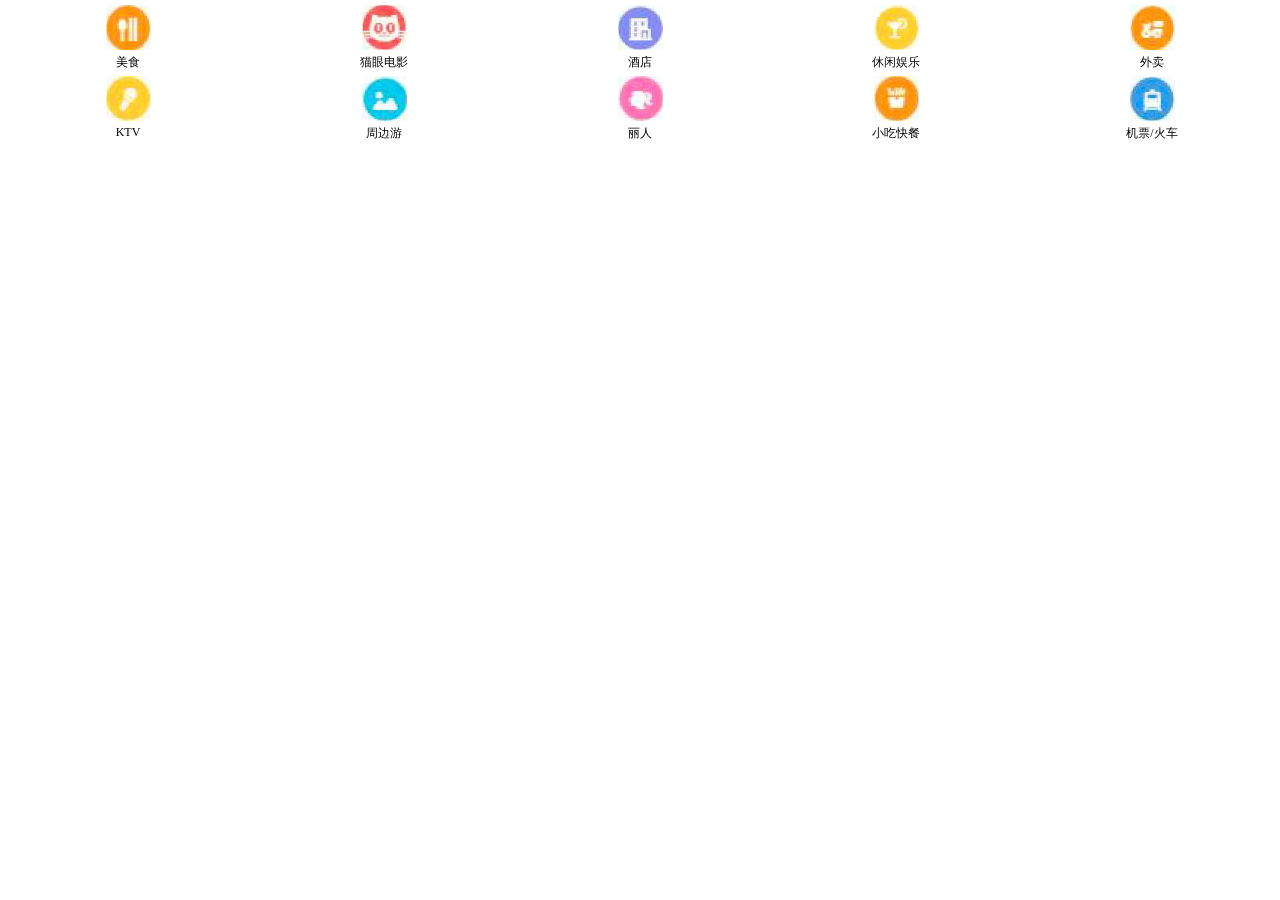
<file: dl/index.html>
<!DOCTYPE html>
<html lang="en">

<head>
    <meta charset="UTF-8">
    <meta name="viewport" content="width=device-width, initial-scale=1.0">
    <meta http-equiv="X-UA-Compatible" content="ie=edge">
    <title>Document</title>
    <link rel="stylesheet" href="style/common.scss">
    <link rel="stylesheet" href="style/swiper.min.css">
    <link rel="stylesheet" href="style/style.css">
    <script src="js/swiper.min.js"></script>
</head>

<body>
    <div class="dl swiper-container">
        <ul class="swiper-wrapper">
            <li class="swiper-slide">
                <dl>
                    <dt><img src="img/1.jpg" alt=""></dt>
                    <dd>美食</dd>
                </dl>
                <dl>
                    <dt><img src="img/2.jpg" alt=""></dt>
                    <dd>猫眼电影</dd>
                </dl>
                <dl>
                    <dt><img src="img/3.jpg" alt=""></dt>
                    <dd>酒店</dd>
                </dl>
                <dl>
                    <dt><img src="img/4.jpg" alt=""></dt>
                    <dd>休闲娱乐</dd>
                </dl>
                <dl>
                    <dt><img src="img/5.jpg" alt=""></dt>
                    <dd>外卖</dd>
                </dl>
                <dl>
                    <dt><img src="img/6.jpg" alt=""></dt>
                    <dd>KTV</dd>
                </dl>
                <dl>
                    <dt><img src="img/7.jpg" alt=""></dt>
                    <dd>周边游</dd>
                </dl>
                <dl>
                    <dt><img src="img/8.jpg" alt=""></dt>
                    <dd>丽人</dd>
                </dl>
                <dl>
                    <dt><img src="img/9.jpg" alt=""></dt>
                    <dd>小吃快餐</dd>
                </dl>
                <dl>
                    <dt><img src="img/10.jpg" alt=""></dt>
                    <dd>机票/火车</dd>
                </dl>
            </li>
            <li class="swiper-slide">
                <dl>
                    <dt><img src="img/1.jpg" alt=""></dt>
                    <dd>美食</dd>
                </dl>
                <dl>
                    <dt><img src="img/2.jpg" alt=""></dt>
                    <dd>猫眼电影</dd>
                </dl>
                <dl>
                    <dt><img src="img/3.jpg" alt=""></dt>
                    <dd>酒店</dd>
                </dl>
                <dl>
                    <dt><img src="img/4.jpg" alt=""></dt>
                    <dd>休闲娱乐</dd>
                </dl>
                <dl>
                    <dt><img src="img/5.jpg" alt=""></dt>
                    <dd>外卖</dd>
                </dl>
                <dl>
                    <dt><img src="img/6.jpg" alt=""></dt>
                    <dd>KTV</dd>
                </dl>
                <dl>
                    <dt><img src="img/7.jpg" alt=""></dt>
                    <dd>周边游</dd>
                </dl>
                <dl>
                    <dt><img src="img/8.jpg" alt=""></dt>
                    <dd>丽人</dd>
                </dl>
                <dl>
                    <dt><img src="img/9.jpg" alt=""></dt>
                    <dd>小吃快餐</dd>
                </dl>
                <dl>
                    <dt><img src="img/10.jpg" alt=""></dt>
                    <dd>机票/火车</dd>
                </dl>
            </li>
        </ul>
    </div>
    <script>
        new Swiper('.dl', {
            loop: true,
            autoplay: true
        })
    </script>
</body>

</html>
</file>
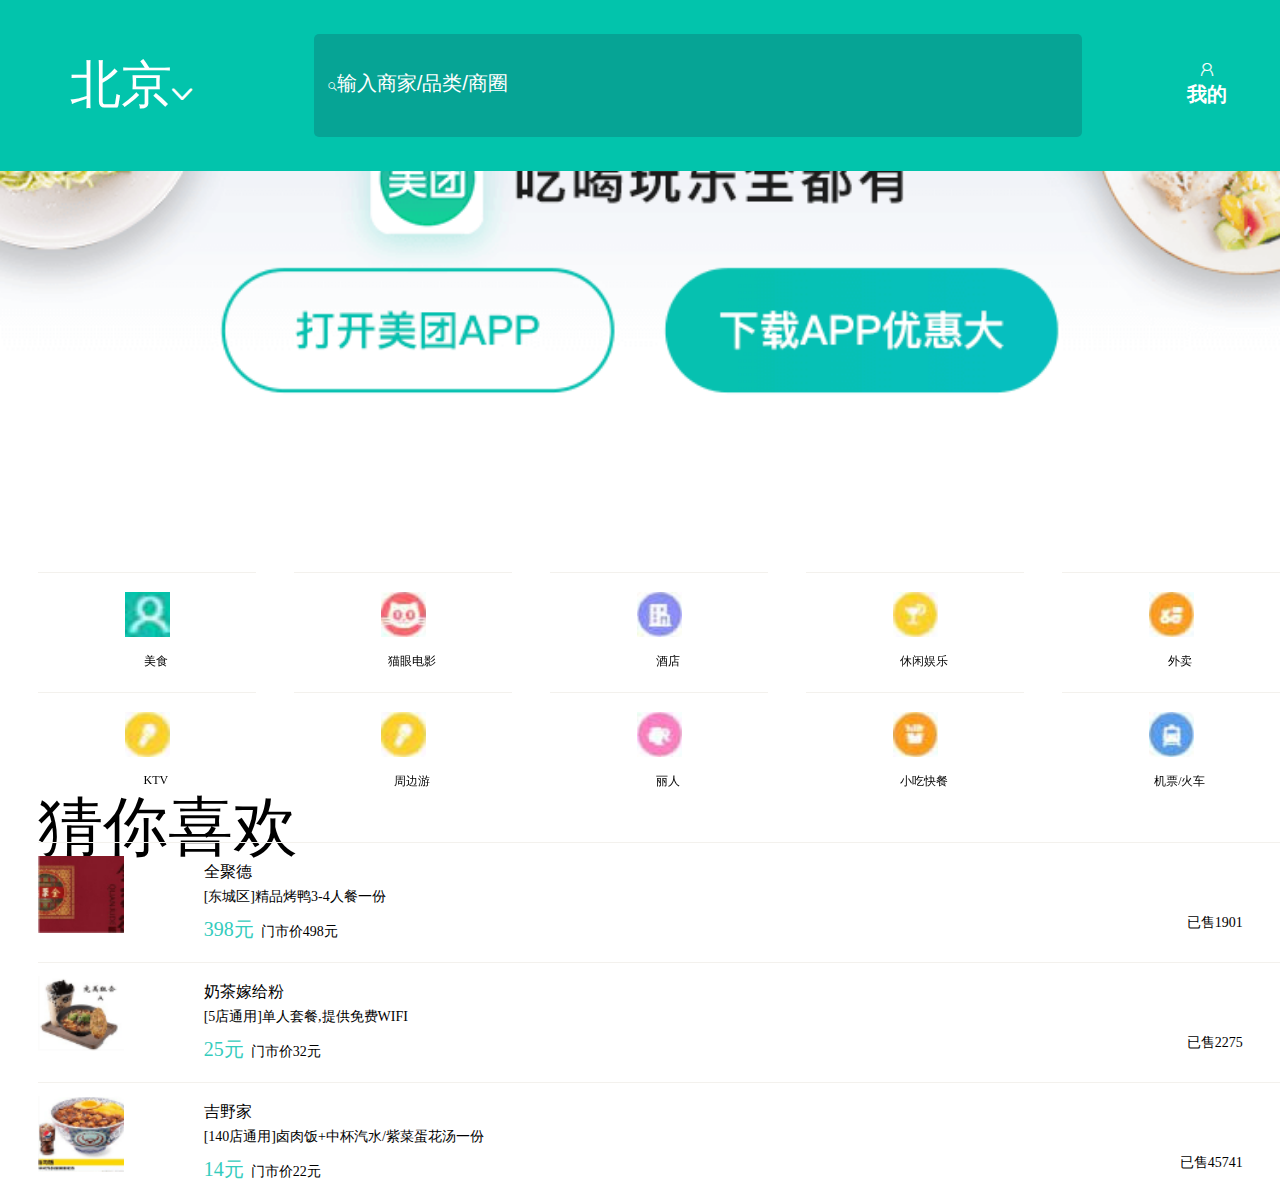
<file: src/index.html>
<!DOCTYPE html>
<html lang="en">

<head>
    <meta charset="UTF-8">
    <meta name="viewport" content="width=device-width,initial-scale=1, maximum-scale=1, minimum-scale=1, user-scalable=0">
    <meta name="format-detection" content="telphone=no, email=no, address=no">
    <meta http-equiv="X-UA-Compatible" content="IE=edge,chrome=1">
    <title>Document</title>
    <link rel="stylesheet" href="./fonts/iconfont.css">
    <link rel="stylesheet" href="./css/index.css">
    <link rel="stylesheet" href="css/swiper.min.css">
    <link rel="stylesheet" href="css/style.css">
    <link rel="stylesheet" href="css/common.scss">

    <script src="js/swiper.min.js"></script>
</head>

<body>
    <div class="wrap">
        <header>
            <span class="one">北京<i class="icon iconfont icon-xiangxia"></i></span> <span class="two">  <i class="icon iconfont icon-fangdajing"></i><input type="text" placeholder="输入商家/品类/商圈"> </span><span class="three"> <i class="icon iconfont icon-wode"></i> <b class="my">我的</b></span>
        </header>
        <section>
            <div class="big">
                <img src="./img/download_banner.png" alt="">
            </div>
            <div class="dl swiper-container">
                <ul class="swiper-wrapper">
                    <li class="swiper-slide">
                        <dl>
                            <dt><img src="img/1.jpg" alt=""></dt>
                            <dd>美食</dd>
                        </dl>
                        <dl>
                            <dt><img src="img/2.jpg" alt=""></dt>
                            <dd>猫眼电影</dd>
                        </dl>
                        <dl>
                            <dt><img src="img/3.jpg" alt=""></dt>
                            <dd>酒店</dd>
                        </dl>
                        <dl>
                            <dt><img src="img/4.jpg" alt=""></dt>
                            <dd>休闲娱乐</dd>
                        </dl>
                        <dl>
                            <dt><img src="img/5.jpg" alt=""></dt>
                            <dd>外卖</dd>
                        </dl>
                        <dl>
                            <dt><img src="img/6.jpg" alt=""></dt>
                            <dd>KTV</dd>
                        </dl>
                        <dl>
                            <dt><img src="img/7.jpg" alt=""></dt>
                            <dd>周边游</dd>
                        </dl>
                        <dl>
                            <dt><img src="img/8.jpg" alt=""></dt>
                            <dd>丽人</dd>
                        </dl>
                        <dl>
                            <dt><img src="img/9.jpg" alt=""></dt>
                            <dd>小吃快餐</dd>
                        </dl>
                        <dl>
                            <dt><img src="img/10.jpg" alt=""></dt>
                            <dd>机票/火车</dd>
                        </dl>
                    </li>
                    <li class="swiper-slide">
                        <dl>
                            <dt><img src="img/1.jpg" alt=""></dt>
                            <dd>美食</dd>
                        </dl>
                        <dl>
                            <dt><img src="img/2.jpg" alt=""></dt>
                            <dd>猫眼电影</dd>
                        </dl>
                        <dl>
                            <dt><img src="img/3.jpg" alt=""></dt>
                            <dd>酒店</dd>
                        </dl>
                        <dl>
                            <dt><img src="img/4.jpg" alt=""></dt>
                            <dd>休闲娱乐</dd>
                        </dl>
                        <dl>
                            <dt><img src="img/5.jpg" alt=""></dt>
                            <dd>外卖</dd>
                        </dl>
                        <dl>
                            <dt><img src="img/6.jpg" alt=""></dt>
                            <dd>KTV</dd>
                        </dl>
                        <dl>
                            <dt><img src="img/7.jpg" alt=""></dt>
                            <dd>周边游</dd>
                        </dl>
                        <dl>
                            <dt><img src="img/8.jpg" alt=""></dt>
                            <dd>丽人</dd>
                        </dl>
                        <dl>
                            <dt><img src="img/9.jpg" alt=""></dt>
                            <dd>小吃快餐</dd>
                        </dl>
                        <dl>
                            <dt><img src="img/10.jpg" alt=""></dt>
                            <dd>机票/火车</dd>
                        </dl>
                    </li>
                </ul>
            </div>
            <p class="one">猜你喜欢</p>
            <dl>
                <dt><img src="images/1_03.png" alt=""></dt>
                <dd>
                    <p>全聚德</p>
                    <p>[东城区]精品烤鸭3-4人餐一份</p>
                    <p><span>398元</span>&nbsp;&nbsp;门市价498元</p>
                    <label>已售1901</label>
                </dd>
            </dl>
            <dl>
                <dt><img src="images/2_03.png" alt=""></dt>
                <dd>
                    <p>奶茶嫁给粉</p>
                    <p>[5店通用]单人套餐,提供免费WIFI</p>
                    <p><span>25元</span>&nbsp;&nbsp;门市价32元</p>
                    <label>已售2275</label>
                </dd>
            </dl>
            <dl>
                <dt><img src="images/3_03.png" alt=""></dt>
                <dd>
                    <p>吉野家</p>
                    <p>[140店通用]卤肉饭+中杯汽水/紫菜蛋花汤一份</p>
                    <p><span>14元</span>&nbsp;&nbsp;门市价22元</p>
                    <label>已售45741</label>
                </dd>
            </dl>
        </section>
    </div>
    <script>
        new Swiper('.dl', {
            loop: true,
            autoplay: true
        })
        document.documentElement.style.fontSize = window.innerWidth / 750 * 100 + 'px';
    </script>
</body>

</html>
</file>
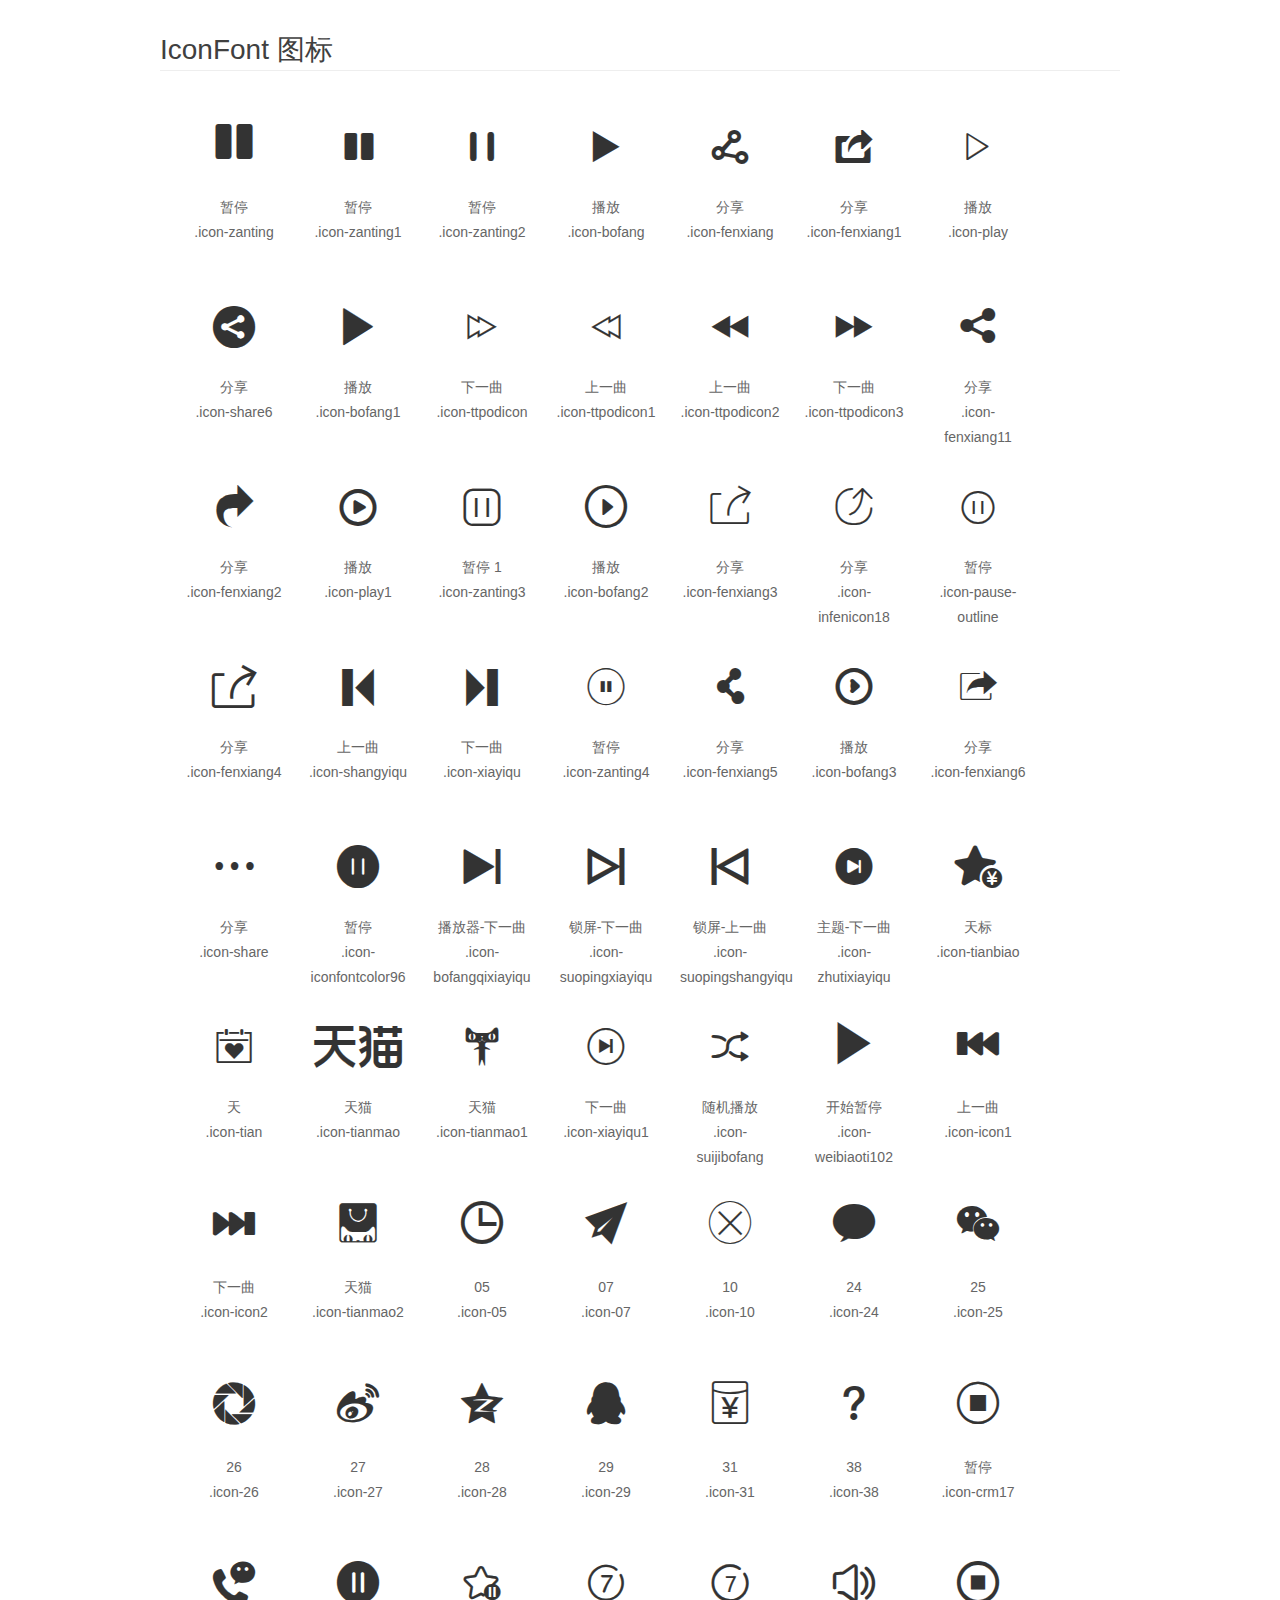
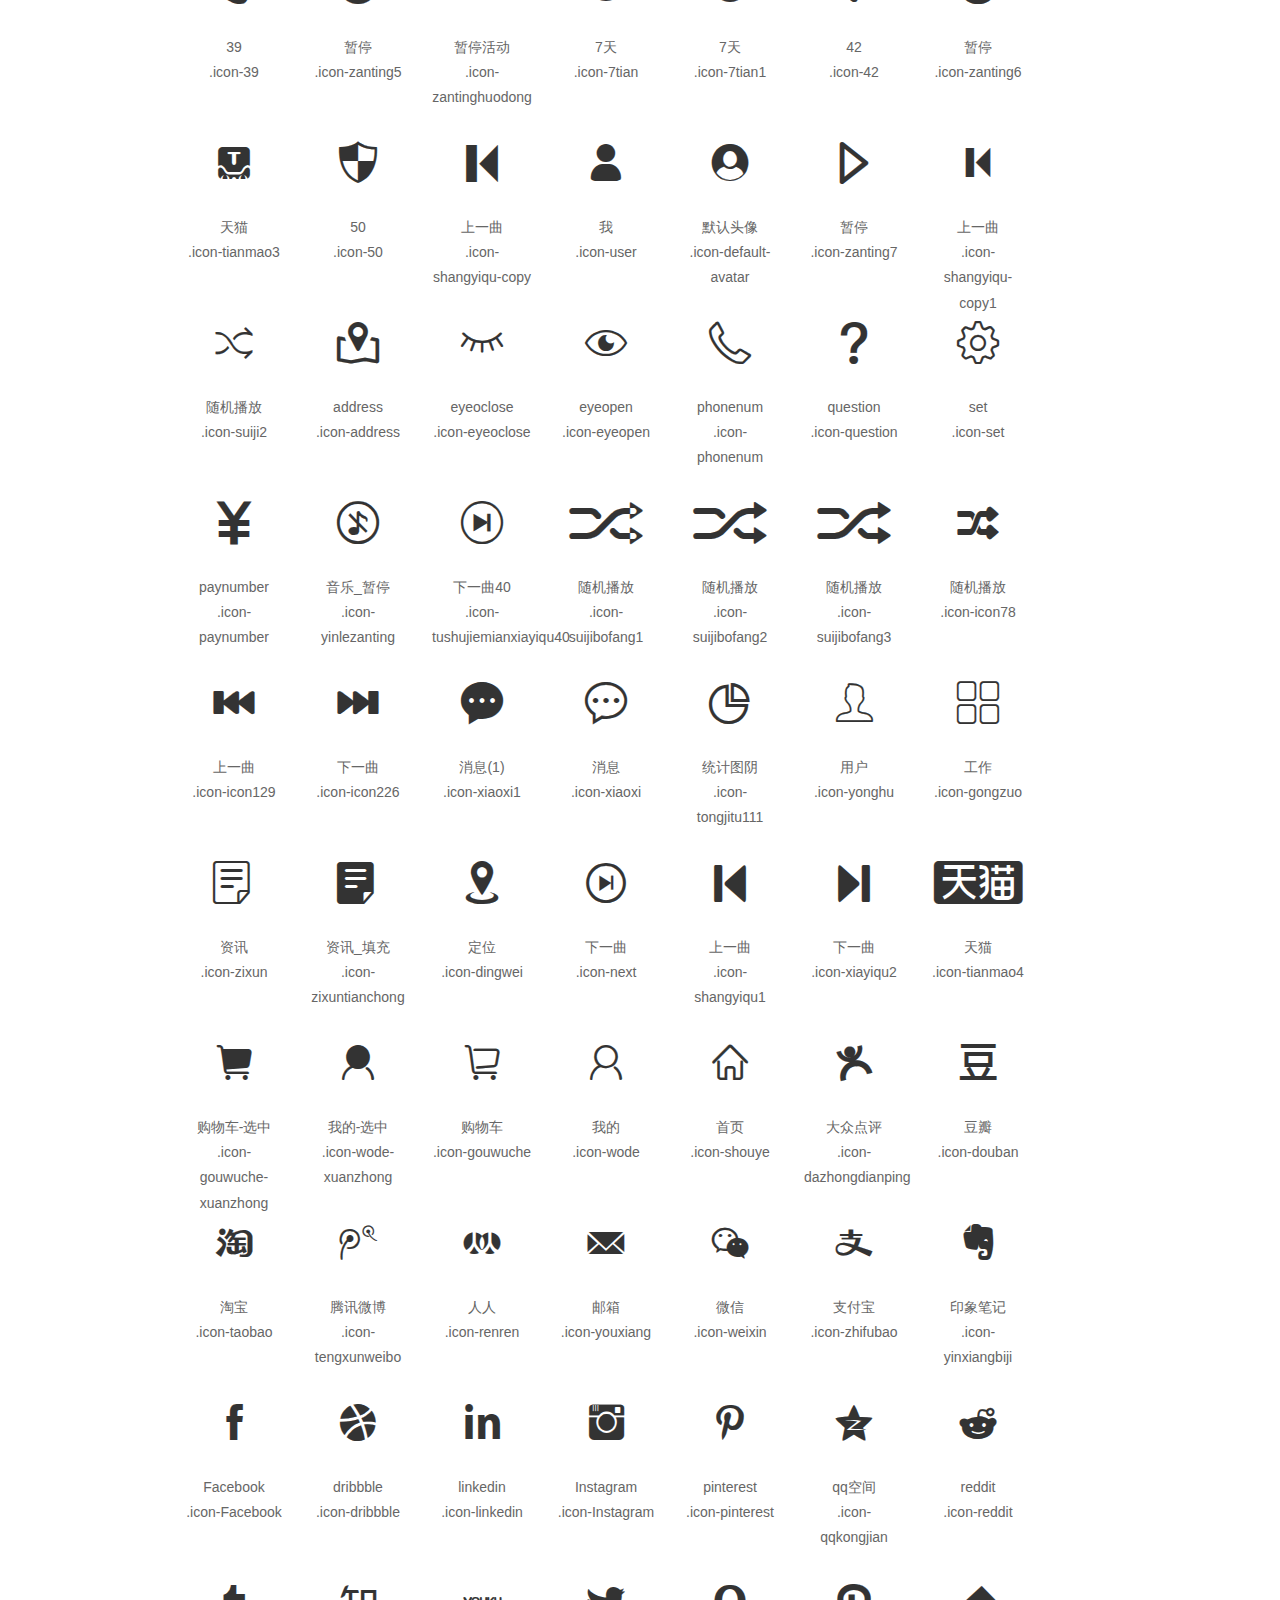
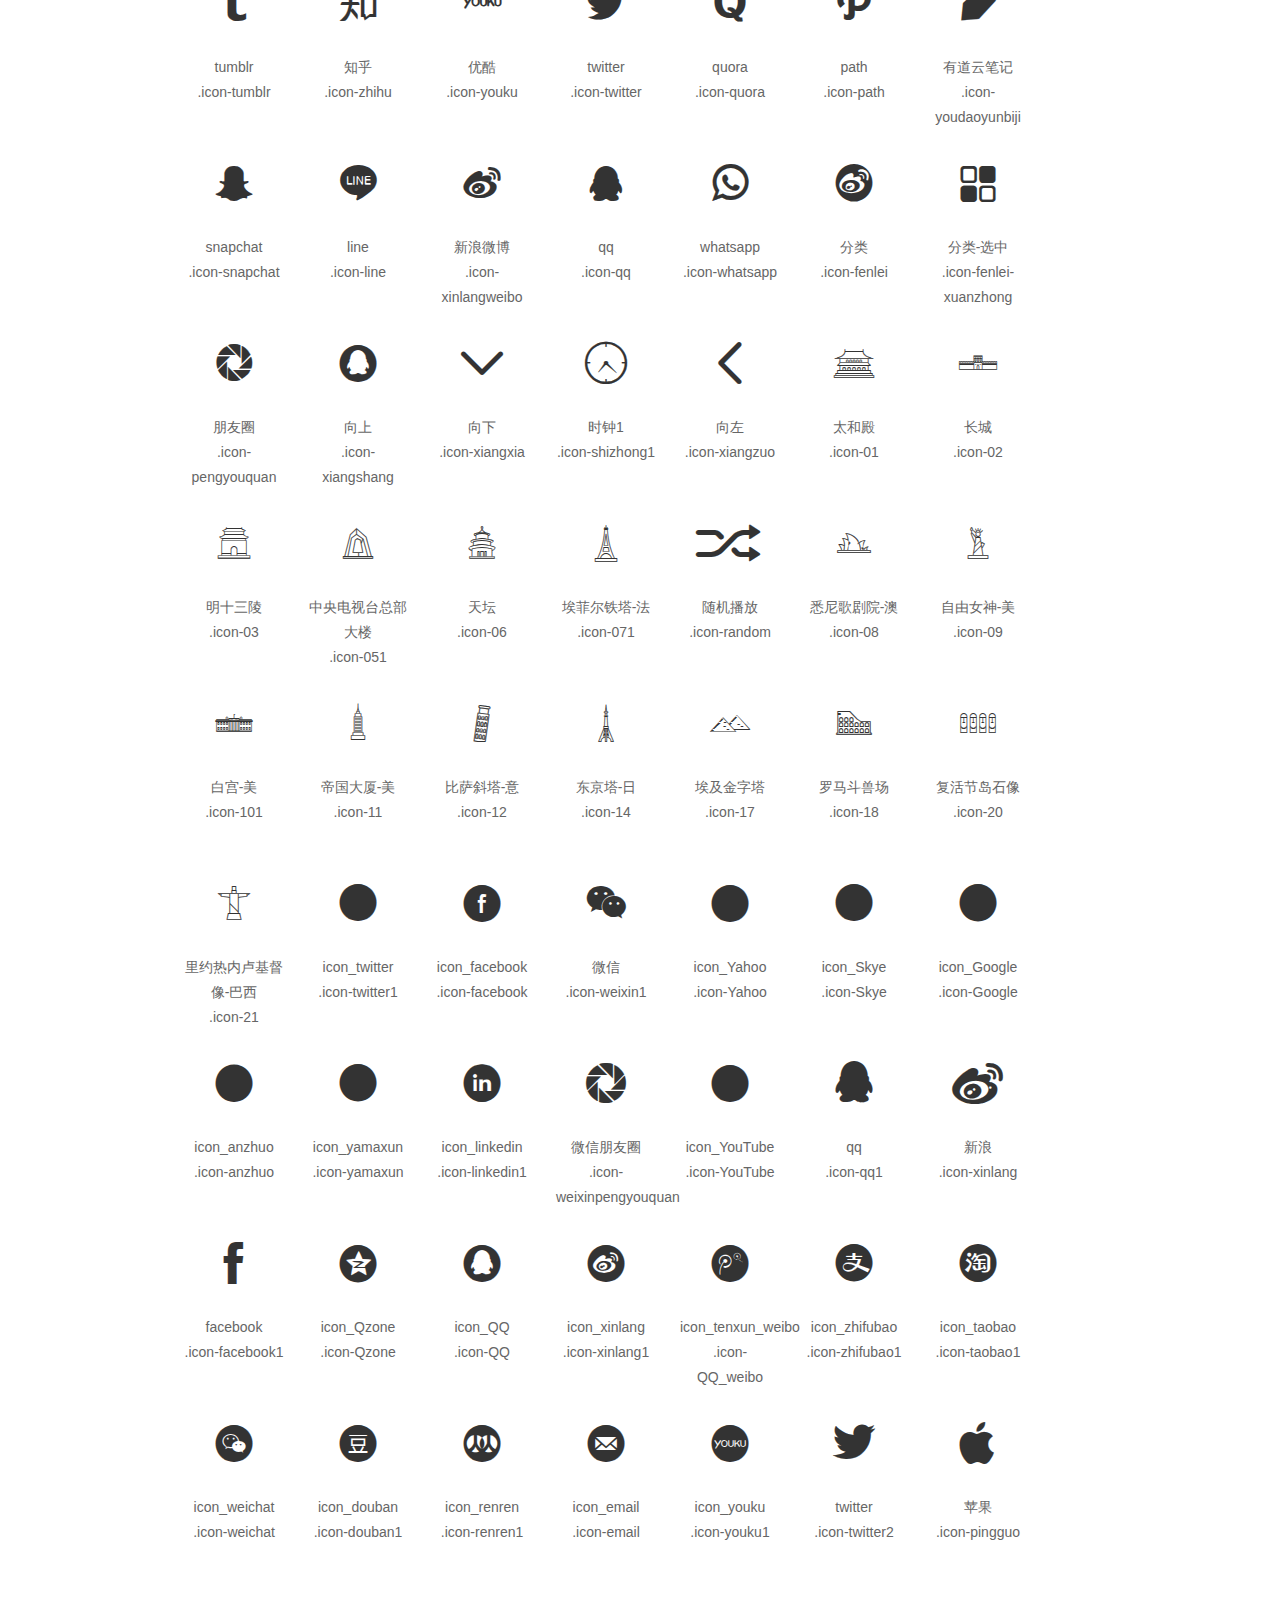
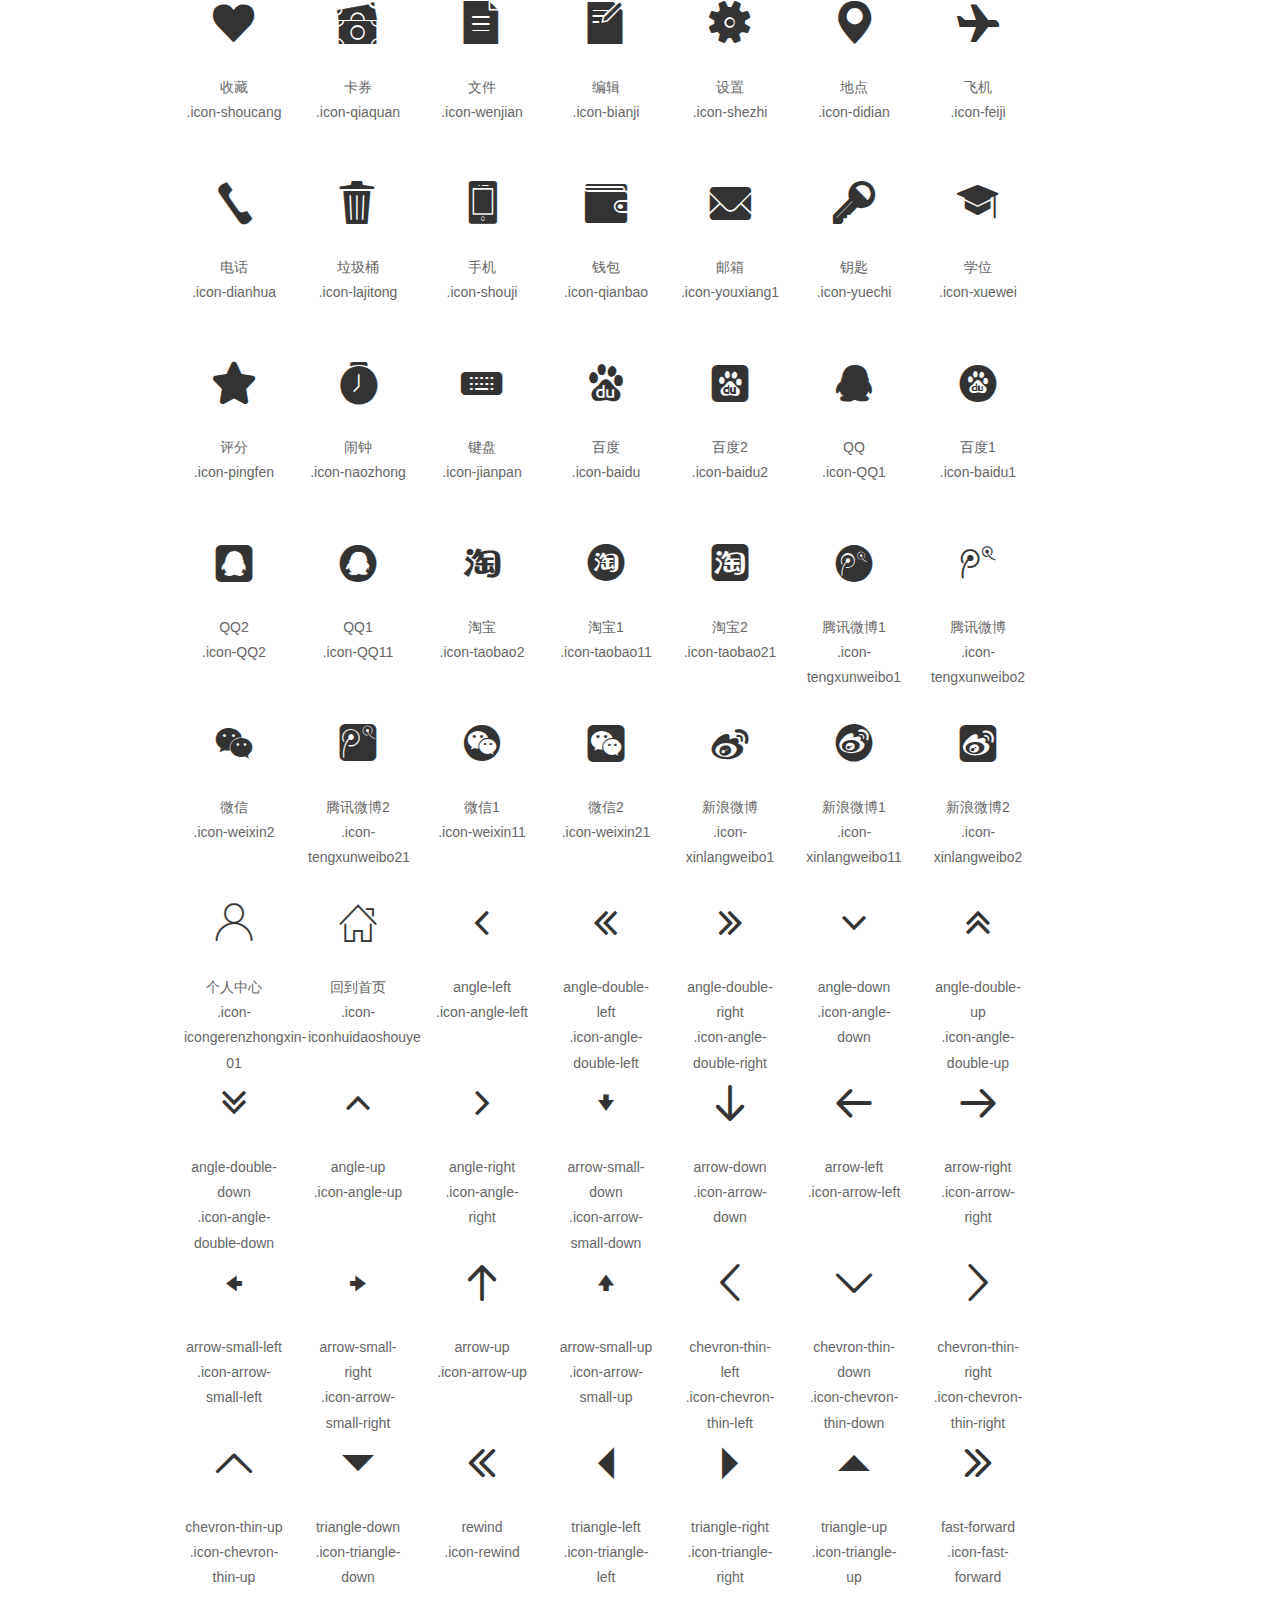
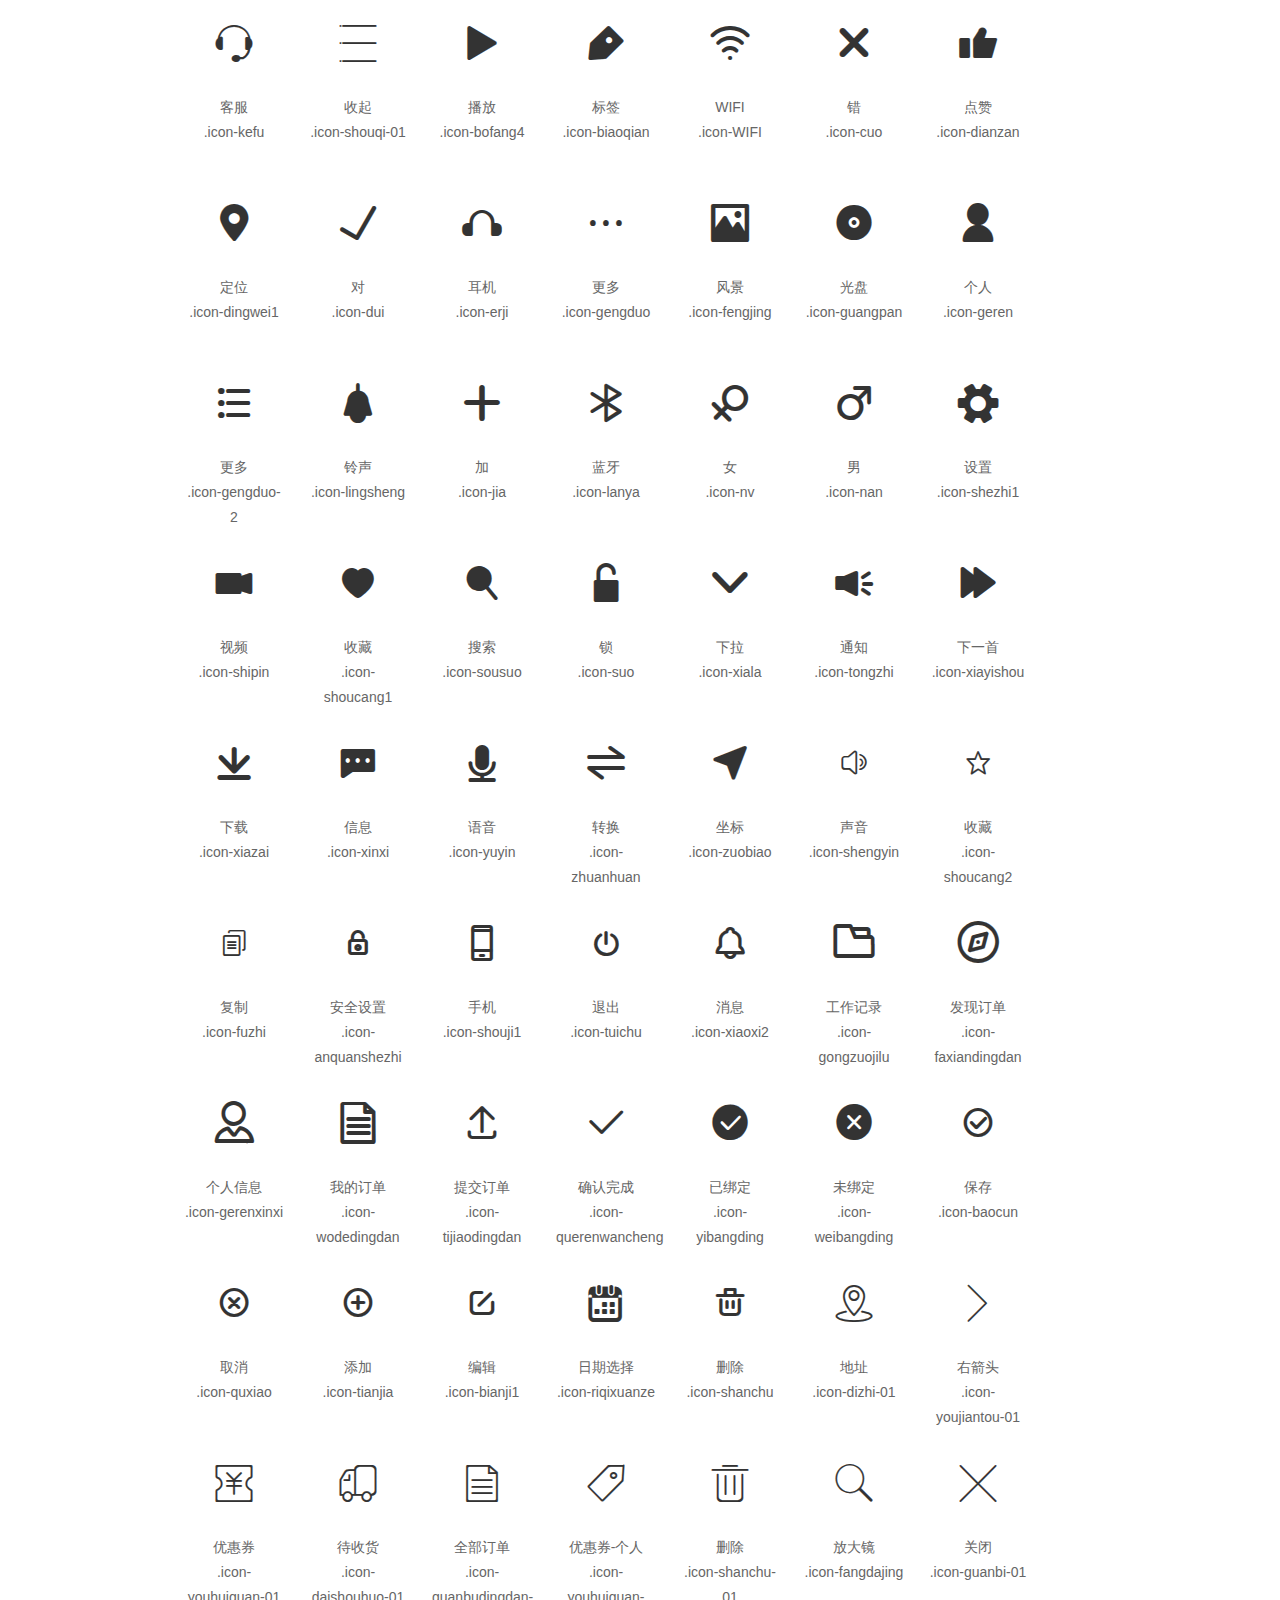
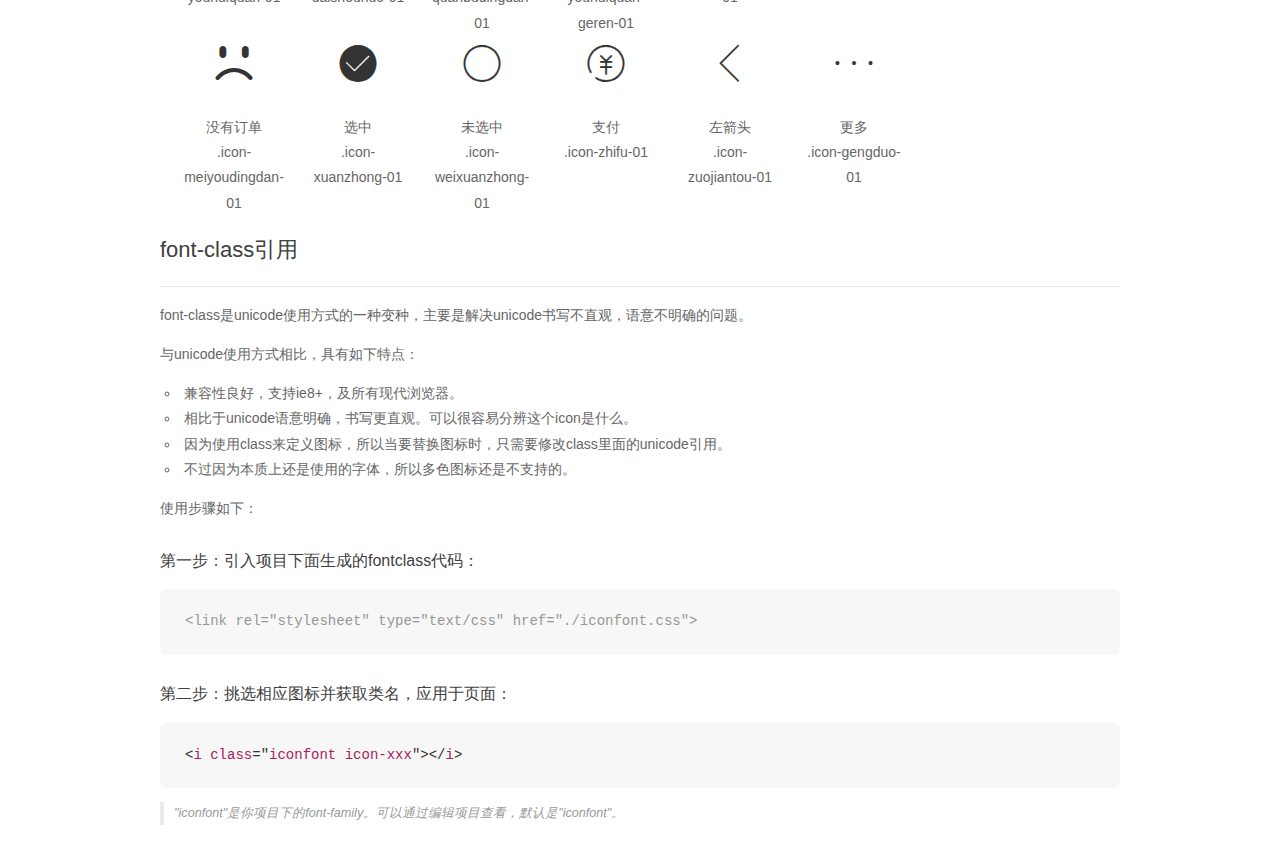
<file: src/fonts/demo_fontclass.html>
<!DOCTYPE html>
<html>
<head>
    <meta charset="utf-8"/>
    <title>IconFont</title>
    <link rel="stylesheet" href="demo.css">
    <link rel="stylesheet" href="iconfont.css">
</head>
<body>
    <div class="main markdown">
        <h1>IconFont 图标</h1>
        <ul class="icon_lists clear">
            
                <li>
                <i class="icon iconfont icon-zanting"></i>
                    <div class="name">暂停</div>
                    <div class="fontclass">.icon-zanting</div>
                </li>
            
                <li>
                <i class="icon iconfont icon-zanting1"></i>
                    <div class="name">暂停</div>
                    <div class="fontclass">.icon-zanting1</div>
                </li>
            
                <li>
                <i class="icon iconfont icon-zanting2"></i>
                    <div class="name">暂停</div>
                    <div class="fontclass">.icon-zanting2</div>
                </li>
            
                <li>
                <i class="icon iconfont icon-bofang"></i>
                    <div class="name">播放</div>
                    <div class="fontclass">.icon-bofang</div>
                </li>
            
                <li>
                <i class="icon iconfont icon-fenxiang"></i>
                    <div class="name">分享</div>
                    <div class="fontclass">.icon-fenxiang</div>
                </li>
            
                <li>
                <i class="icon iconfont icon-fenxiang1"></i>
                    <div class="name">分享</div>
                    <div class="fontclass">.icon-fenxiang1</div>
                </li>
            
                <li>
                <i class="icon iconfont icon-play"></i>
                    <div class="name">播放</div>
                    <div class="fontclass">.icon-play</div>
                </li>
            
                <li>
                <i class="icon iconfont icon-share6"></i>
                    <div class="name">分享</div>
                    <div class="fontclass">.icon-share6</div>
                </li>
            
                <li>
                <i class="icon iconfont icon-bofang1"></i>
                    <div class="name">播放</div>
                    <div class="fontclass">.icon-bofang1</div>
                </li>
            
                <li>
                <i class="icon iconfont icon-ttpodicon"></i>
                    <div class="name">下一曲</div>
                    <div class="fontclass">.icon-ttpodicon</div>
                </li>
            
                <li>
                <i class="icon iconfont icon-ttpodicon1"></i>
                    <div class="name">上一曲</div>
                    <div class="fontclass">.icon-ttpodicon1</div>
                </li>
            
                <li>
                <i class="icon iconfont icon-ttpodicon2"></i>
                    <div class="name">上一曲</div>
                    <div class="fontclass">.icon-ttpodicon2</div>
                </li>
            
                <li>
                <i class="icon iconfont icon-ttpodicon3"></i>
                    <div class="name">下一曲</div>
                    <div class="fontclass">.icon-ttpodicon3</div>
                </li>
            
                <li>
                <i class="icon iconfont icon-fenxiang11"></i>
                    <div class="name">分享</div>
                    <div class="fontclass">.icon-fenxiang11</div>
                </li>
            
                <li>
                <i class="icon iconfont icon-fenxiang2"></i>
                    <div class="name">分享</div>
                    <div class="fontclass">.icon-fenxiang2</div>
                </li>
            
                <li>
                <i class="icon iconfont icon-play1"></i>
                    <div class="name">播放</div>
                    <div class="fontclass">.icon-play1</div>
                </li>
            
                <li>
                <i class="icon iconfont icon-zanting3"></i>
                    <div class="name">暂停 1</div>
                    <div class="fontclass">.icon-zanting3</div>
                </li>
            
                <li>
                <i class="icon iconfont icon-bofang2"></i>
                    <div class="name">播放</div>
                    <div class="fontclass">.icon-bofang2</div>
                </li>
            
                <li>
                <i class="icon iconfont icon-fenxiang3"></i>
                    <div class="name">分享</div>
                    <div class="fontclass">.icon-fenxiang3</div>
                </li>
            
                <li>
                <i class="icon iconfont icon-infenicon18"></i>
                    <div class="name">分享</div>
                    <div class="fontclass">.icon-infenicon18</div>
                </li>
            
                <li>
                <i class="icon iconfont icon-pause-outline"></i>
                    <div class="name">暂停</div>
                    <div class="fontclass">.icon-pause-outline</div>
                </li>
            
                <li>
                <i class="icon iconfont icon-fenxiang4"></i>
                    <div class="name">分享</div>
                    <div class="fontclass">.icon-fenxiang4</div>
                </li>
            
                <li>
                <i class="icon iconfont icon-shangyiqu"></i>
                    <div class="name">上一曲</div>
                    <div class="fontclass">.icon-shangyiqu</div>
                </li>
            
                <li>
                <i class="icon iconfont icon-xiayiqu"></i>
                    <div class="name">下一曲</div>
                    <div class="fontclass">.icon-xiayiqu</div>
                </li>
            
                <li>
                <i class="icon iconfont icon-zanting4"></i>
                    <div class="name">暂停</div>
                    <div class="fontclass">.icon-zanting4</div>
                </li>
            
                <li>
                <i class="icon iconfont icon-fenxiang5"></i>
                    <div class="name">分享</div>
                    <div class="fontclass">.icon-fenxiang5</div>
                </li>
            
                <li>
                <i class="icon iconfont icon-bofang3"></i>
                    <div class="name">播放</div>
                    <div class="fontclass">.icon-bofang3</div>
                </li>
            
                <li>
                <i class="icon iconfont icon-fenxiang6"></i>
                    <div class="name">分享</div>
                    <div class="fontclass">.icon-fenxiang6</div>
                </li>
            
                <li>
                <i class="icon iconfont icon-share"></i>
                    <div class="name">分享</div>
                    <div class="fontclass">.icon-share</div>
                </li>
            
                <li>
                <i class="icon iconfont icon-iconfontcolor96"></i>
                    <div class="name">暂停</div>
                    <div class="fontclass">.icon-iconfontcolor96</div>
                </li>
            
                <li>
                <i class="icon iconfont icon-bofangqixiayiqu"></i>
                    <div class="name">播放器-下一曲</div>
                    <div class="fontclass">.icon-bofangqixiayiqu</div>
                </li>
            
                <li>
                <i class="icon iconfont icon-suopingxiayiqu"></i>
                    <div class="name">锁屏-下一曲</div>
                    <div class="fontclass">.icon-suopingxiayiqu</div>
                </li>
            
                <li>
                <i class="icon iconfont icon-suopingshangyiqu"></i>
                    <div class="name">锁屏-上一曲</div>
                    <div class="fontclass">.icon-suopingshangyiqu</div>
                </li>
            
                <li>
                <i class="icon iconfont icon-zhutixiayiqu"></i>
                    <div class="name">主题-下一曲</div>
                    <div class="fontclass">.icon-zhutixiayiqu</div>
                </li>
            
                <li>
                <i class="icon iconfont icon-tianbiao"></i>
                    <div class="name">天标</div>
                    <div class="fontclass">.icon-tianbiao</div>
                </li>
            
                <li>
                <i class="icon iconfont icon-tian"></i>
                    <div class="name">天</div>
                    <div class="fontclass">.icon-tian</div>
                </li>
            
                <li>
                <i class="icon iconfont icon-tianmao"></i>
                    <div class="name">天猫</div>
                    <div class="fontclass">.icon-tianmao</div>
                </li>
            
                <li>
                <i class="icon iconfont icon-tianmao1"></i>
                    <div class="name">天猫</div>
                    <div class="fontclass">.icon-tianmao1</div>
                </li>
            
                <li>
                <i class="icon iconfont icon-xiayiqu1"></i>
                    <div class="name">下一曲</div>
                    <div class="fontclass">.icon-xiayiqu1</div>
                </li>
            
                <li>
                <i class="icon iconfont icon-suijibofang"></i>
                    <div class="name">随机播放</div>
                    <div class="fontclass">.icon-suijibofang</div>
                </li>
            
                <li>
                <i class="icon iconfont icon-weibiaoti102"></i>
                    <div class="name">开始暂停</div>
                    <div class="fontclass">.icon-weibiaoti102</div>
                </li>
            
                <li>
                <i class="icon iconfont icon-icon1"></i>
                    <div class="name">上一曲</div>
                    <div class="fontclass">.icon-icon1</div>
                </li>
            
                <li>
                <i class="icon iconfont icon-icon2"></i>
                    <div class="name">下一曲</div>
                    <div class="fontclass">.icon-icon2</div>
                </li>
            
                <li>
                <i class="icon iconfont icon-tianmao2"></i>
                    <div class="name">天猫</div>
                    <div class="fontclass">.icon-tianmao2</div>
                </li>
            
                <li>
                <i class="icon iconfont icon-05"></i>
                    <div class="name">05</div>
                    <div class="fontclass">.icon-05</div>
                </li>
            
                <li>
                <i class="icon iconfont icon-07"></i>
                    <div class="name">07</div>
                    <div class="fontclass">.icon-07</div>
                </li>
            
                <li>
                <i class="icon iconfont icon-10"></i>
                    <div class="name">10</div>
                    <div class="fontclass">.icon-10</div>
                </li>
            
                <li>
                <i class="icon iconfont icon-24"></i>
                    <div class="name">24</div>
                    <div class="fontclass">.icon-24</div>
                </li>
            
                <li>
                <i class="icon iconfont icon-25"></i>
                    <div class="name">25</div>
                    <div class="fontclass">.icon-25</div>
                </li>
            
                <li>
                <i class="icon iconfont icon-26"></i>
                    <div class="name">26</div>
                    <div class="fontclass">.icon-26</div>
                </li>
            
                <li>
                <i class="icon iconfont icon-27"></i>
                    <div class="name">27</div>
                    <div class="fontclass">.icon-27</div>
                </li>
            
                <li>
                <i class="icon iconfont icon-28"></i>
                    <div class="name">28</div>
                    <div class="fontclass">.icon-28</div>
                </li>
            
                <li>
                <i class="icon iconfont icon-29"></i>
                    <div class="name">29</div>
                    <div class="fontclass">.icon-29</div>
                </li>
            
                <li>
                <i class="icon iconfont icon-31"></i>
                    <div class="name">31</div>
                    <div class="fontclass">.icon-31</div>
                </li>
            
                <li>
                <i class="icon iconfont icon-38"></i>
                    <div class="name">38</div>
                    <div class="fontclass">.icon-38</div>
                </li>
            
                <li>
                <i class="icon iconfont icon-crm17"></i>
                    <div class="name">暂停</div>
                    <div class="fontclass">.icon-crm17</div>
                </li>
            
                <li>
                <i class="icon iconfont icon-39"></i>
                    <div class="name">39</div>
                    <div class="fontclass">.icon-39</div>
                </li>
            
                <li>
                <i class="icon iconfont icon-zanting5"></i>
                    <div class="name">暂停</div>
                    <div class="fontclass">.icon-zanting5</div>
                </li>
            
                <li>
                <i class="icon iconfont icon-zantinghuodong"></i>
                    <div class="name">暂停活动</div>
                    <div class="fontclass">.icon-zantinghuodong</div>
                </li>
            
                <li>
                <i class="icon iconfont icon-7tian"></i>
                    <div class="name">7天</div>
                    <div class="fontclass">.icon-7tian</div>
                </li>
            
                <li>
                <i class="icon iconfont icon-7tian1"></i>
                    <div class="name">7天</div>
                    <div class="fontclass">.icon-7tian1</div>
                </li>
            
                <li>
                <i class="icon iconfont icon-42"></i>
                    <div class="name">42</div>
                    <div class="fontclass">.icon-42</div>
                </li>
            
                <li>
                <i class="icon iconfont icon-zanting6"></i>
                    <div class="name">暂停</div>
                    <div class="fontclass">.icon-zanting6</div>
                </li>
            
                <li>
                <i class="icon iconfont icon-tianmao3"></i>
                    <div class="name">天猫</div>
                    <div class="fontclass">.icon-tianmao3</div>
                </li>
            
                <li>
                <i class="icon iconfont icon-50"></i>
                    <div class="name">50</div>
                    <div class="fontclass">.icon-50</div>
                </li>
            
                <li>
                <i class="icon iconfont icon-shangyiqu-copy"></i>
                    <div class="name">上一曲</div>
                    <div class="fontclass">.icon-shangyiqu-copy</div>
                </li>
            
                <li>
                <i class="icon iconfont icon-user"></i>
                    <div class="name">我</div>
                    <div class="fontclass">.icon-user</div>
                </li>
            
                <li>
                <i class="icon iconfont icon-default-avatar"></i>
                    <div class="name">默认头像</div>
                    <div class="fontclass">.icon-default-avatar</div>
                </li>
            
                <li>
                <i class="icon iconfont icon-zanting7"></i>
                    <div class="name">暂停</div>
                    <div class="fontclass">.icon-zanting7</div>
                </li>
            
                <li>
                <i class="icon iconfont icon-shangyiqu-copy1"></i>
                    <div class="name">上一曲</div>
                    <div class="fontclass">.icon-shangyiqu-copy1</div>
                </li>
            
                <li>
                <i class="icon iconfont icon-suiji2"></i>
                    <div class="name">随机播放</div>
                    <div class="fontclass">.icon-suiji2</div>
                </li>
            
                <li>
                <i class="icon iconfont icon-address"></i>
                    <div class="name">address</div>
                    <div class="fontclass">.icon-address</div>
                </li>
            
                <li>
                <i class="icon iconfont icon-eyeoclose"></i>
                    <div class="name">eyeoclose</div>
                    <div class="fontclass">.icon-eyeoclose</div>
                </li>
            
                <li>
                <i class="icon iconfont icon-eyeopen"></i>
                    <div class="name">eyeopen</div>
                    <div class="fontclass">.icon-eyeopen</div>
                </li>
            
                <li>
                <i class="icon iconfont icon-phonenum"></i>
                    <div class="name">phonenum</div>
                    <div class="fontclass">.icon-phonenum</div>
                </li>
            
                <li>
                <i class="icon iconfont icon-question"></i>
                    <div class="name">question</div>
                    <div class="fontclass">.icon-question</div>
                </li>
            
                <li>
                <i class="icon iconfont icon-set"></i>
                    <div class="name">set</div>
                    <div class="fontclass">.icon-set</div>
                </li>
            
                <li>
                <i class="icon iconfont icon-paynumber"></i>
                    <div class="name">paynumber</div>
                    <div class="fontclass">.icon-paynumber</div>
                </li>
            
                <li>
                <i class="icon iconfont icon-yinlezanting"></i>
                    <div class="name">音乐_暂停</div>
                    <div class="fontclass">.icon-yinlezanting</div>
                </li>
            
                <li>
                <i class="icon iconfont icon-tushujiemianxiayiqu40"></i>
                    <div class="name">下一曲40</div>
                    <div class="fontclass">.icon-tushujiemianxiayiqu40</div>
                </li>
            
                <li>
                <i class="icon iconfont icon-suijibofang1"></i>
                    <div class="name">随机播放</div>
                    <div class="fontclass">.icon-suijibofang1</div>
                </li>
            
                <li>
                <i class="icon iconfont icon-suijibofang2"></i>
                    <div class="name">随机播放</div>
                    <div class="fontclass">.icon-suijibofang2</div>
                </li>
            
                <li>
                <i class="icon iconfont icon-suijibofang3"></i>
                    <div class="name">随机播放</div>
                    <div class="fontclass">.icon-suijibofang3</div>
                </li>
            
                <li>
                <i class="icon iconfont icon-icon78"></i>
                    <div class="name">随机播放</div>
                    <div class="fontclass">.icon-icon78</div>
                </li>
            
                <li>
                <i class="icon iconfont icon-icon129"></i>
                    <div class="name">上一曲</div>
                    <div class="fontclass">.icon-icon129</div>
                </li>
            
                <li>
                <i class="icon iconfont icon-icon226"></i>
                    <div class="name">下一曲</div>
                    <div class="fontclass">.icon-icon226</div>
                </li>
            
                <li>
                <i class="icon iconfont icon-xiaoxi1"></i>
                    <div class="name">消息(1)</div>
                    <div class="fontclass">.icon-xiaoxi1</div>
                </li>
            
                <li>
                <i class="icon iconfont icon-xiaoxi"></i>
                    <div class="name">消息</div>
                    <div class="fontclass">.icon-xiaoxi</div>
                </li>
            
                <li>
                <i class="icon iconfont icon-tongjitu111"></i>
                    <div class="name">统计图阴</div>
                    <div class="fontclass">.icon-tongjitu111</div>
                </li>
            
                <li>
                <i class="icon iconfont icon-yonghu"></i>
                    <div class="name">用户</div>
                    <div class="fontclass">.icon-yonghu</div>
                </li>
            
                <li>
                <i class="icon iconfont icon-gongzuo"></i>
                    <div class="name">工作</div>
                    <div class="fontclass">.icon-gongzuo</div>
                </li>
            
                <li>
                <i class="icon iconfont icon-zixun"></i>
                    <div class="name">资讯</div>
                    <div class="fontclass">.icon-zixun</div>
                </li>
            
                <li>
                <i class="icon iconfont icon-zixuntianchong"></i>
                    <div class="name">资讯_填充</div>
                    <div class="fontclass">.icon-zixuntianchong</div>
                </li>
            
                <li>
                <i class="icon iconfont icon-dingwei"></i>
                    <div class="name">定位</div>
                    <div class="fontclass">.icon-dingwei</div>
                </li>
            
                <li>
                <i class="icon iconfont icon-next"></i>
                    <div class="name">下一曲</div>
                    <div class="fontclass">.icon-next</div>
                </li>
            
                <li>
                <i class="icon iconfont icon-shangyiqu1"></i>
                    <div class="name">上一曲</div>
                    <div class="fontclass">.icon-shangyiqu1</div>
                </li>
            
                <li>
                <i class="icon iconfont icon-xiayiqu2"></i>
                    <div class="name">下一曲</div>
                    <div class="fontclass">.icon-xiayiqu2</div>
                </li>
            
                <li>
                <i class="icon iconfont icon-tianmao4"></i>
                    <div class="name">天猫</div>
                    <div class="fontclass">.icon-tianmao4</div>
                </li>
            
                <li>
                <i class="icon iconfont icon-gouwuche-xuanzhong"></i>
                    <div class="name">购物车-选中</div>
                    <div class="fontclass">.icon-gouwuche-xuanzhong</div>
                </li>
            
                <li>
                <i class="icon iconfont icon-wode-xuanzhong"></i>
                    <div class="name">我的-选中</div>
                    <div class="fontclass">.icon-wode-xuanzhong</div>
                </li>
            
                <li>
                <i class="icon iconfont icon-gouwuche"></i>
                    <div class="name">购物车</div>
                    <div class="fontclass">.icon-gouwuche</div>
                </li>
            
                <li>
                <i class="icon iconfont icon-wode"></i>
                    <div class="name">我的</div>
                    <div class="fontclass">.icon-wode</div>
                </li>
            
                <li>
                <i class="icon iconfont icon-shouye"></i>
                    <div class="name">首页</div>
                    <div class="fontclass">.icon-shouye</div>
                </li>
            
                <li>
                <i class="icon iconfont icon-dazhongdianping"></i>
                    <div class="name">大众点评</div>
                    <div class="fontclass">.icon-dazhongdianping</div>
                </li>
            
                <li>
                <i class="icon iconfont icon-douban"></i>
                    <div class="name">豆瓣</div>
                    <div class="fontclass">.icon-douban</div>
                </li>
            
                <li>
                <i class="icon iconfont icon-taobao"></i>
                    <div class="name">淘宝</div>
                    <div class="fontclass">.icon-taobao</div>
                </li>
            
                <li>
                <i class="icon iconfont icon-tengxunweibo"></i>
                    <div class="name">腾讯微博</div>
                    <div class="fontclass">.icon-tengxunweibo</div>
                </li>
            
                <li>
                <i class="icon iconfont icon-renren"></i>
                    <div class="name">人人</div>
                    <div class="fontclass">.icon-renren</div>
                </li>
            
                <li>
                <i class="icon iconfont icon-youxiang"></i>
                    <div class="name">邮箱</div>
                    <div class="fontclass">.icon-youxiang</div>
                </li>
            
                <li>
                <i class="icon iconfont icon-weixin"></i>
                    <div class="name">微信</div>
                    <div class="fontclass">.icon-weixin</div>
                </li>
            
                <li>
                <i class="icon iconfont icon-zhifubao"></i>
                    <div class="name">支付宝</div>
                    <div class="fontclass">.icon-zhifubao</div>
                </li>
            
                <li>
                <i class="icon iconfont icon-yinxiangbiji"></i>
                    <div class="name">印象笔记</div>
                    <div class="fontclass">.icon-yinxiangbiji</div>
                </li>
            
                <li>
                <i class="icon iconfont icon-Facebook"></i>
                    <div class="name">Facebook</div>
                    <div class="fontclass">.icon-Facebook</div>
                </li>
            
                <li>
                <i class="icon iconfont icon-dribbble"></i>
                    <div class="name">dribbble</div>
                    <div class="fontclass">.icon-dribbble</div>
                </li>
            
                <li>
                <i class="icon iconfont icon-linkedin"></i>
                    <div class="name">linkedin</div>
                    <div class="fontclass">.icon-linkedin</div>
                </li>
            
                <li>
                <i class="icon iconfont icon-Instagram"></i>
                    <div class="name">Instagram</div>
                    <div class="fontclass">.icon-Instagram</div>
                </li>
            
                <li>
                <i class="icon iconfont icon-pinterest"></i>
                    <div class="name">pinterest</div>
                    <div class="fontclass">.icon-pinterest</div>
                </li>
            
                <li>
                <i class="icon iconfont icon-qqkongjian"></i>
                    <div class="name">qq空间</div>
                    <div class="fontclass">.icon-qqkongjian</div>
                </li>
            
                <li>
                <i class="icon iconfont icon-reddit"></i>
                    <div class="name">reddit</div>
                    <div class="fontclass">.icon-reddit</div>
                </li>
            
                <li>
                <i class="icon iconfont icon-tumblr"></i>
                    <div class="name">tumblr</div>
                    <div class="fontclass">.icon-tumblr</div>
                </li>
            
                <li>
                <i class="icon iconfont icon-zhihu"></i>
                    <div class="name">知乎</div>
                    <div class="fontclass">.icon-zhihu</div>
                </li>
            
                <li>
                <i class="icon iconfont icon-youku"></i>
                    <div class="name">优酷</div>
                    <div class="fontclass">.icon-youku</div>
                </li>
            
                <li>
                <i class="icon iconfont icon-twitter"></i>
                    <div class="name">twitter</div>
                    <div class="fontclass">.icon-twitter</div>
                </li>
            
                <li>
                <i class="icon iconfont icon-quora"></i>
                    <div class="name">quora</div>
                    <div class="fontclass">.icon-quora</div>
                </li>
            
                <li>
                <i class="icon iconfont icon-path"></i>
                    <div class="name">path</div>
                    <div class="fontclass">.icon-path</div>
                </li>
            
                <li>
                <i class="icon iconfont icon-youdaoyunbiji"></i>
                    <div class="name">有道云笔记</div>
                    <div class="fontclass">.icon-youdaoyunbiji</div>
                </li>
            
                <li>
                <i class="icon iconfont icon-snapchat"></i>
                    <div class="name">snapchat</div>
                    <div class="fontclass">.icon-snapchat</div>
                </li>
            
                <li>
                <i class="icon iconfont icon-line"></i>
                    <div class="name">line</div>
                    <div class="fontclass">.icon-line</div>
                </li>
            
                <li>
                <i class="icon iconfont icon-xinlangweibo"></i>
                    <div class="name">新浪微博</div>
                    <div class="fontclass">.icon-xinlangweibo</div>
                </li>
            
                <li>
                <i class="icon iconfont icon-qq"></i>
                    <div class="name">qq</div>
                    <div class="fontclass">.icon-qq</div>
                </li>
            
                <li>
                <i class="icon iconfont icon-whatsapp"></i>
                    <div class="name">whatsapp</div>
                    <div class="fontclass">.icon-whatsapp</div>
                </li>
            
                <li>
                <i class="icon iconfont icon-xinlangweibo11"></i>
                    <div class="name">分类</div>
                    <div class="fontclass">.icon-fenlei</div>
                </li>
            
                <li>
                <i class="icon iconfont icon-fenlei-xuanzhong"></i>
                    <div class="name">分类-选中</div>
                    <div class="fontclass">.icon-fenlei-xuanzhong</div>
                </li>
            
                <li>
                <i class="icon iconfont icon-pengyouquan"></i>
                    <div class="name">朋友圈</div>
                    <div class="fontclass">.icon-pengyouquan</div>
                </li>
            
                <li>
                <i class="icon iconfont icon-QQ"></i>
                    <div class="name">向上</div>
                    <div class="fontclass">.icon-xiangshang</div>
                </li>
            
                <li>
                <i class="icon iconfont icon-xiangxia"></i>
                    <div class="name">向下</div>
                    <div class="fontclass">.icon-xiangxia</div>
                </li>
            
                <li>
                <i class="icon iconfont icon-shizhong1"></i>
                    <div class="name">时钟1</div>
                    <div class="fontclass">.icon-shizhong1</div>
                </li>
            
                <li>
                <i class="icon iconfont icon-xiangzuo"></i>
                    <div class="name">向左</div>
                    <div class="fontclass">.icon-xiangzuo</div>
                </li>
            
                <li>
                <i class="icon iconfont icon-01"></i>
                    <div class="name">太和殿</div>
                    <div class="fontclass">.icon-01</div>
                </li>
            
                <li>
                <i class="icon iconfont icon-02"></i>
                    <div class="name">长城</div>
                    <div class="fontclass">.icon-02</div>
                </li>
            
                <li>
                <i class="icon iconfont icon-03"></i>
                    <div class="name">明十三陵</div>
                    <div class="fontclass">.icon-03</div>
                </li>
            
                <li>
                <i class="icon iconfont icon-051"></i>
                    <div class="name">中央电视台总部大楼</div>
                    <div class="fontclass">.icon-051</div>
                </li>
            
                <li>
                <i class="icon iconfont icon-06"></i>
                    <div class="name">天坛</div>
                    <div class="fontclass">.icon-06</div>
                </li>
            
                <li>
                <i class="icon iconfont icon-071"></i>
                    <div class="name">埃菲尔铁塔-法</div>
                    <div class="fontclass">.icon-071</div>
                </li>
            
                <li>
                <i class="icon iconfont icon-random"></i>
                    <div class="name">随机播放</div>
                    <div class="fontclass">.icon-random</div>
                </li>
            
                <li>
                <i class="icon iconfont icon-08"></i>
                    <div class="name">悉尼歌剧院-澳</div>
                    <div class="fontclass">.icon-08</div>
                </li>
            
                <li>
                <i class="icon iconfont icon-09"></i>
                    <div class="name">自由女神-美</div>
                    <div class="fontclass">.icon-09</div>
                </li>
            
                <li>
                <i class="icon iconfont icon-101"></i>
                    <div class="name">白宫-美</div>
                    <div class="fontclass">.icon-101</div>
                </li>
            
                <li>
                <i class="icon iconfont icon-11"></i>
                    <div class="name">帝国大厦-美</div>
                    <div class="fontclass">.icon-11</div>
                </li>
            
                <li>
                <i class="icon iconfont icon-12"></i>
                    <div class="name">比萨斜塔-意</div>
                    <div class="fontclass">.icon-12</div>
                </li>
            
                <li>
                <i class="icon iconfont icon-14"></i>
                    <div class="name">东京塔-日</div>
                    <div class="fontclass">.icon-14</div>
                </li>
            
                <li>
                <i class="icon iconfont icon-17"></i>
                    <div class="name">埃及金字塔</div>
                    <div class="fontclass">.icon-17</div>
                </li>
            
                <li>
                <i class="icon iconfont icon-18"></i>
                    <div class="name">罗马斗兽场</div>
                    <div class="fontclass">.icon-18</div>
                </li>
            
                <li>
                <i class="icon iconfont icon-20"></i>
                    <div class="name">复活节岛石像</div>
                    <div class="fontclass">.icon-20</div>
                </li>
            
                <li>
                <i class="icon iconfont icon-21"></i>
                    <div class="name">里约热内卢基督像-巴西</div>
                    <div class="fontclass">.icon-21</div>
                </li>
            
                <li>
                <i class="icon iconfont icon-twitter1"></i>
                    <div class="name">icon_twitter</div>
                    <div class="fontclass">.icon-twitter1</div>
                </li>
            
                <li>
                <i class="icon iconfont icon-facebook"></i>
                    <div class="name">icon_facebook</div>
                    <div class="fontclass">.icon-facebook</div>
                </li>
            
                <li>
                <i class="icon iconfont icon-weixin1"></i>
                    <div class="name">微信</div>
                    <div class="fontclass">.icon-weixin1</div>
                </li>
            
                <li>
                <i class="icon iconfont icon-Yahoo"></i>
                    <div class="name">icon_Yahoo</div>
                    <div class="fontclass">.icon-Yahoo</div>
                </li>
            
                <li>
                <i class="icon iconfont icon-Skye"></i>
                    <div class="name">icon_Skye</div>
                    <div class="fontclass">.icon-Skye</div>
                </li>
            
                <li>
                <i class="icon iconfont icon-Google"></i>
                    <div class="name">icon_Google</div>
                    <div class="fontclass">.icon-Google</div>
                </li>
            
                <li>
                <i class="icon iconfont icon-anzhuo"></i>
                    <div class="name">icon_anzhuo</div>
                    <div class="fontclass">.icon-anzhuo</div>
                </li>
            
                <li>
                <i class="icon iconfont icon-yamaxun"></i>
                    <div class="name">icon_yamaxun</div>
                    <div class="fontclass">.icon-yamaxun</div>
                </li>
            
                <li>
                <i class="icon iconfont icon-linkedin1"></i>
                    <div class="name">icon_linkedin</div>
                    <div class="fontclass">.icon-linkedin1</div>
                </li>
            
                <li>
                <i class="icon iconfont icon-weixinpengyouquan"></i>
                    <div class="name">微信朋友圈</div>
                    <div class="fontclass">.icon-weixinpengyouquan</div>
                </li>
            
                <li>
                <i class="icon iconfont icon-YouTube"></i>
                    <div class="name">icon_YouTube</div>
                    <div class="fontclass">.icon-YouTube</div>
                </li>
            
                <li>
                <i class="icon iconfont icon-qq1"></i>
                    <div class="name">qq</div>
                    <div class="fontclass">.icon-qq1</div>
                </li>
            
                <li>
                <i class="icon iconfont icon-xinlang"></i>
                    <div class="name">新浪</div>
                    <div class="fontclass">.icon-xinlang</div>
                </li>
            
                <li>
                <i class="icon iconfont icon-facebook1"></i>
                    <div class="name">facebook</div>
                    <div class="fontclass">.icon-facebook1</div>
                </li>
            
                <li>
                <i class="icon iconfont icon-Qzone"></i>
                    <div class="name">icon_Qzone</div>
                    <div class="fontclass">.icon-Qzone</div>
                </li>
            
                <li>
                <i class="icon iconfont icon-QQ"></i>
                    <div class="name">icon_QQ</div>
                    <div class="fontclass">.icon-QQ</div>
                </li>
            
                <li>
                <i class="icon iconfont icon-xinlang1"></i>
                    <div class="name">icon_xinlang</div>
                    <div class="fontclass">.icon-xinlang1</div>
                </li>
            
                <li>
                <i class="icon iconfont icon-QQ_weibo"></i>
                    <div class="name">icon_tenxun_weibo</div>
                    <div class="fontclass">.icon-QQ_weibo</div>
                </li>
            
                <li>
                <i class="icon iconfont icon-zhifubao1"></i>
                    <div class="name">icon_zhifubao</div>
                    <div class="fontclass">.icon-zhifubao1</div>
                </li>
            
                <li>
                <i class="icon iconfont icon-taobao1"></i>
                    <div class="name">icon_taobao</div>
                    <div class="fontclass">.icon-taobao1</div>
                </li>
            
                <li>
                <i class="icon iconfont icon-weichat"></i>
                    <div class="name">icon_weichat</div>
                    <div class="fontclass">.icon-weichat</div>
                </li>
            
                <li>
                <i class="icon iconfont icon-douban1"></i>
                    <div class="name">icon_douban</div>
                    <div class="fontclass">.icon-douban1</div>
                </li>
            
                <li>
                <i class="icon iconfont icon-renren1"></i>
                    <div class="name">icon_renren</div>
                    <div class="fontclass">.icon-renren1</div>
                </li>
            
                <li>
                <i class="icon iconfont icon-email"></i>
                    <div class="name">icon_email</div>
                    <div class="fontclass">.icon-email</div>
                </li>
            
                <li>
                <i class="icon iconfont icon-youku1"></i>
                    <div class="name">icon_youku</div>
                    <div class="fontclass">.icon-youku1</div>
                </li>
            
                <li>
                <i class="icon iconfont icon-twitter2"></i>
                    <div class="name">twitter</div>
                    <div class="fontclass">.icon-twitter2</div>
                </li>
            
                <li>
                <i class="icon iconfont icon-pingguo"></i>
                    <div class="name">苹果</div>
                    <div class="fontclass">.icon-pingguo</div>
                </li>
            
                <li>
                <i class="icon iconfont icon-shoucang"></i>
                    <div class="name">收藏</div>
                    <div class="fontclass">.icon-shoucang</div>
                </li>
            
                <li>
                <i class="icon iconfont icon-qiaquan"></i>
                    <div class="name">卡券</div>
                    <div class="fontclass">.icon-qiaquan</div>
                </li>
            
                <li>
                <i class="icon iconfont icon-wenjian"></i>
                    <div class="name">文件</div>
                    <div class="fontclass">.icon-wenjian</div>
                </li>
            
                <li>
                <i class="icon iconfont icon-bianji"></i>
                    <div class="name">编辑</div>
                    <div class="fontclass">.icon-bianji</div>
                </li>
            
                <li>
                <i class="icon iconfont icon-shezhi"></i>
                    <div class="name">设置</div>
                    <div class="fontclass">.icon-shezhi</div>
                </li>
            
                <li>
                <i class="icon iconfont icon-didian"></i>
                    <div class="name">地点</div>
                    <div class="fontclass">.icon-didian</div>
                </li>
            
                <li>
                <i class="icon iconfont icon-feiji"></i>
                    <div class="name">飞机</div>
                    <div class="fontclass">.icon-feiji</div>
                </li>
            
                <li>
                <i class="icon iconfont icon-dianhua"></i>
                    <div class="name">电话</div>
                    <div class="fontclass">.icon-dianhua</div>
                </li>
            
                <li>
                <i class="icon iconfont icon-lajitong"></i>
                    <div class="name">垃圾桶</div>
                    <div class="fontclass">.icon-lajitong</div>
                </li>
            
                <li>
                <i class="icon iconfont icon-shouji"></i>
                    <div class="name">手机</div>
                    <div class="fontclass">.icon-shouji</div>
                </li>
            
                <li>
                <i class="icon iconfont icon-qianbao"></i>
                    <div class="name">钱包</div>
                    <div class="fontclass">.icon-qianbao</div>
                </li>
            
                <li>
                <i class="icon iconfont icon-youxiang1"></i>
                    <div class="name">邮箱</div>
                    <div class="fontclass">.icon-youxiang1</div>
                </li>
            
                <li>
                <i class="icon iconfont icon-yuechi"></i>
                    <div class="name">钥匙</div>
                    <div class="fontclass">.icon-yuechi</div>
                </li>
            
                <li>
                <i class="icon iconfont icon-xuewei"></i>
                    <div class="name">学位</div>
                    <div class="fontclass">.icon-xuewei</div>
                </li>
            
                <li>
                <i class="icon iconfont icon-pingfen"></i>
                    <div class="name">评分</div>
                    <div class="fontclass">.icon-pingfen</div>
                </li>
            
                <li>
                <i class="icon iconfont icon-naozhong"></i>
                    <div class="name">闹钟</div>
                    <div class="fontclass">.icon-naozhong</div>
                </li>
            
                <li>
                <i class="icon iconfont icon-jianpan"></i>
                    <div class="name">键盘</div>
                    <div class="fontclass">.icon-jianpan</div>
                </li>
            
                <li>
                <i class="icon iconfont icon-baidu"></i>
                    <div class="name">百度</div>
                    <div class="fontclass">.icon-baidu</div>
                </li>
            
                <li>
                <i class="icon iconfont icon-baidu2"></i>
                    <div class="name">百度2</div>
                    <div class="fontclass">.icon-baidu2</div>
                </li>
            
                <li>
                <i class="icon iconfont icon-QQ1"></i>
                    <div class="name">QQ</div>
                    <div class="fontclass">.icon-QQ1</div>
                </li>
            
                <li>
                <i class="icon iconfont icon-baidu1"></i>
                    <div class="name">百度1</div>
                    <div class="fontclass">.icon-baidu1</div>
                </li>
            
                <li>
                <i class="icon iconfont icon-QQ2"></i>
                    <div class="name">QQ2</div>
                    <div class="fontclass">.icon-QQ2</div>
                </li>
            
                <li>
                <i class="icon iconfont icon-QQ11"></i>
                    <div class="name">QQ1</div>
                    <div class="fontclass">.icon-QQ11</div>
                </li>
            
                <li>
                <i class="icon iconfont icon-taobao2"></i>
                    <div class="name">淘宝</div>
                    <div class="fontclass">.icon-taobao2</div>
                </li>
            
                <li>
                <i class="icon iconfont icon-taobao11"></i>
                    <div class="name">淘宝1</div>
                    <div class="fontclass">.icon-taobao11</div>
                </li>
            
                <li>
                <i class="icon iconfont icon-taobao21"></i>
                    <div class="name">淘宝2</div>
                    <div class="fontclass">.icon-taobao21</div>
                </li>
            
                <li>
                <i class="icon iconfont icon-tengxunweibo1"></i>
                    <div class="name">腾讯微博1</div>
                    <div class="fontclass">.icon-tengxunweibo1</div>
                </li>
            
                <li>
                <i class="icon iconfont icon-tengxunweibo2"></i>
                    <div class="name">腾讯微博</div>
                    <div class="fontclass">.icon-tengxunweibo2</div>
                </li>
            
                <li>
                <i class="icon iconfont icon-weixin2"></i>
                    <div class="name">微信</div>
                    <div class="fontclass">.icon-weixin2</div>
                </li>
            
                <li>
                <i class="icon iconfont icon-tengxunweibo21"></i>
                    <div class="name">腾讯微博2</div>
                    <div class="fontclass">.icon-tengxunweibo21</div>
                </li>
            
                <li>
                <i class="icon iconfont icon-weixin11"></i>
                    <div class="name">微信1</div>
                    <div class="fontclass">.icon-weixin11</div>
                </li>
            
                <li>
                <i class="icon iconfont icon-weixin21"></i>
                    <div class="name">微信2</div>
                    <div class="fontclass">.icon-weixin21</div>
                </li>
            
                <li>
                <i class="icon iconfont icon-xinlangweibo1"></i>
                    <div class="name">新浪微博</div>
                    <div class="fontclass">.icon-xinlangweibo1</div>
                </li>
            
                <li>
                <i class="icon iconfont icon-xinlangweibo11"></i>
                    <div class="name">新浪微博1</div>
                    <div class="fontclass">.icon-xinlangweibo11</div>
                </li>
            
                <li>
                <i class="icon iconfont icon-xinlangweibo2"></i>
                    <div class="name">新浪微博2</div>
                    <div class="fontclass">.icon-xinlangweibo2</div>
                </li>
            
                <li>
                <i class="icon iconfont icon-icongerenzhongxin-01"></i>
                    <div class="name">个人中心</div>
                    <div class="fontclass">.icon-icongerenzhongxin-01</div>
                </li>
            
                <li>
                <i class="icon iconfont icon-iconhuidaoshouye"></i>
                    <div class="name">回到首页</div>
                    <div class="fontclass">.icon-iconhuidaoshouye</div>
                </li>
            
                <li>
                <i class="icon iconfont icon-angle-left"></i>
                    <div class="name">angle-left</div>
                    <div class="fontclass">.icon-angle-left</div>
                </li>
            
                <li>
                <i class="icon iconfont icon-angle-double-left"></i>
                    <div class="name">angle-double-left</div>
                    <div class="fontclass">.icon-angle-double-left</div>
                </li>
            
                <li>
                <i class="icon iconfont icon-angle-double-right"></i>
                    <div class="name">angle-double-right</div>
                    <div class="fontclass">.icon-angle-double-right</div>
                </li>
            
                <li>
                <i class="icon iconfont icon-angle-down"></i>
                    <div class="name">angle-down</div>
                    <div class="fontclass">.icon-angle-down</div>
                </li>
            
                <li>
                <i class="icon iconfont icon-angle-double-up"></i>
                    <div class="name">angle-double-up</div>
                    <div class="fontclass">.icon-angle-double-up</div>
                </li>
            
                <li>
                <i class="icon iconfont icon-angle-double-down"></i>
                    <div class="name">angle-double-down</div>
                    <div class="fontclass">.icon-angle-double-down</div>
                </li>
            
                <li>
                <i class="icon iconfont icon-angle-up"></i>
                    <div class="name">angle-up</div>
                    <div class="fontclass">.icon-angle-up</div>
                </li>
            
                <li>
                <i class="icon iconfont icon-angle-right"></i>
                    <div class="name">angle-right</div>
                    <div class="fontclass">.icon-angle-right</div>
                </li>
            
                <li>
                <i class="icon iconfont icon-arrow-small-down"></i>
                    <div class="name">arrow-small-down</div>
                    <div class="fontclass">.icon-arrow-small-down</div>
                </li>
            
                <li>
                <i class="icon iconfont icon-arrow-down"></i>
                    <div class="name">arrow-down</div>
                    <div class="fontclass">.icon-arrow-down</div>
                </li>
            
                <li>
                <i class="icon iconfont icon-arrow-left"></i>
                    <div class="name">arrow-left</div>
                    <div class="fontclass">.icon-arrow-left</div>
                </li>
            
                <li>
                <i class="icon iconfont icon-arrow-right"></i>
                    <div class="name">arrow-right</div>
                    <div class="fontclass">.icon-arrow-right</div>
                </li>
            
                <li>
                <i class="icon iconfont icon-arrow-small-left"></i>
                    <div class="name">arrow-small-left</div>
                    <div class="fontclass">.icon-arrow-small-left</div>
                </li>
            
                <li>
                <i class="icon iconfont icon-arrow-small-right"></i>
                    <div class="name">arrow-small-right</div>
                    <div class="fontclass">.icon-arrow-small-right</div>
                </li>
            
                <li>
                <i class="icon iconfont icon-arrow-up"></i>
                    <div class="name">arrow-up</div>
                    <div class="fontclass">.icon-arrow-up</div>
                </li>
            
                <li>
                <i class="icon iconfont icon-arrow-small-up"></i>
                    <div class="name">arrow-small-up</div>
                    <div class="fontclass">.icon-arrow-small-up</div>
                </li>
            
                <li>
                <i class="icon iconfont icon-chevron-thin-left"></i>
                    <div class="name">chevron-thin-left</div>
                    <div class="fontclass">.icon-chevron-thin-left</div>
                </li>
            
                <li>
                <i class="icon iconfont icon-chevron-thin-down"></i>
                    <div class="name">chevron-thin-down</div>
                    <div class="fontclass">.icon-chevron-thin-down</div>
                </li>
            
                <li>
                <i class="icon iconfont icon-chevron-thin-right"></i>
                    <div class="name">chevron-thin-right</div>
                    <div class="fontclass">.icon-chevron-thin-right</div>
                </li>
            
                <li>
                <i class="icon iconfont icon-chevron-thin-up"></i>
                    <div class="name">chevron-thin-up</div>
                    <div class="fontclass">.icon-chevron-thin-up</div>
                </li>
            
                <li>
                <i class="icon iconfont icon-triangle-down"></i>
                    <div class="name">triangle-down</div>
                    <div class="fontclass">.icon-triangle-down</div>
                </li>
            
                <li>
                <i class="icon iconfont icon-rewind"></i>
                    <div class="name">rewind</div>
                    <div class="fontclass">.icon-rewind</div>
                </li>
            
                <li>
                <i class="icon iconfont icon-triangle-left"></i>
                    <div class="name">triangle-left</div>
                    <div class="fontclass">.icon-triangle-left</div>
                </li>
            
                <li>
                <i class="icon iconfont icon-triangle-right"></i>
                    <div class="name">triangle-right</div>
                    <div class="fontclass">.icon-triangle-right</div>
                </li>
            
                <li>
                <i class="icon iconfont icon-triangle-up"></i>
                    <div class="name">triangle-up</div>
                    <div class="fontclass">.icon-triangle-up</div>
                </li>
            
                <li>
                <i class="icon iconfont icon-fast-forward"></i>
                    <div class="name">fast-forward</div>
                    <div class="fontclass">.icon-fast-forward</div>
                </li>
            
                <li>
                <i class="icon iconfont icon-kefu"></i>
                    <div class="name">客服</div>
                    <div class="fontclass">.icon-kefu</div>
                </li>
            
                <li>
                <i class="icon iconfont icon-shouqi-01"></i>
                    <div class="name">收起</div>
                    <div class="fontclass">.icon-shouqi-01</div>
                </li>
            
                <li>
                <i class="icon iconfont icon-bofang4"></i>
                    <div class="name">播放</div>
                    <div class="fontclass">.icon-bofang4</div>
                </li>
            
                <li>
                <i class="icon iconfont icon-biaoqian"></i>
                    <div class="name">标签</div>
                    <div class="fontclass">.icon-biaoqian</div>
                </li>
            
                <li>
                <i class="icon iconfont icon-WIFI"></i>
                    <div class="name">WIFI</div>
                    <div class="fontclass">.icon-WIFI</div>
                </li>
            
                <li>
                <i class="icon iconfont icon-cuo"></i>
                    <div class="name">错</div>
                    <div class="fontclass">.icon-cuo</div>
                </li>
            
                <li>
                <i class="icon iconfont icon-dianzan"></i>
                    <div class="name">点赞</div>
                    <div class="fontclass">.icon-dianzan</div>
                </li>
            
                <li>
                <i class="icon iconfont icon-dingwei1"></i>
                    <div class="name">定位</div>
                    <div class="fontclass">.icon-dingwei1</div>
                </li>
            
                <li>
                <i class="icon iconfont icon-dui"></i>
                    <div class="name">对</div>
                    <div class="fontclass">.icon-dui</div>
                </li>
            
                <li>
                <i class="icon iconfont icon-erji"></i>
                    <div class="name">耳机</div>
                    <div class="fontclass">.icon-erji</div>
                </li>
            
                <li>
                <i class="icon iconfont icon-gengduo"></i>
                    <div class="name">更多</div>
                    <div class="fontclass">.icon-gengduo</div>
                </li>
            
                <li>
                <i class="icon iconfont icon-fengjing"></i>
                    <div class="name">风景</div>
                    <div class="fontclass">.icon-fengjing</div>
                </li>
            
                <li>
                <i class="icon iconfont icon-guangpan"></i>
                    <div class="name">光盘</div>
                    <div class="fontclass">.icon-guangpan</div>
                </li>
            
                <li>
                <i class="icon iconfont icon-geren"></i>
                    <div class="name">个人</div>
                    <div class="fontclass">.icon-geren</div>
                </li>
            
                <li>
                <i class="icon iconfont icon-gengduo-2"></i>
                    <div class="name">更多</div>
                    <div class="fontclass">.icon-gengduo-2</div>
                </li>
            
                <li>
                <i class="icon iconfont icon-lingsheng"></i>
                    <div class="name">铃声</div>
                    <div class="fontclass">.icon-lingsheng</div>
                </li>
            
                <li>
                <i class="icon iconfont icon-jia"></i>
                    <div class="name">加</div>
                    <div class="fontclass">.icon-jia</div>
                </li>
            
                <li>
                <i class="icon iconfont icon-lanya"></i>
                    <div class="name">蓝牙</div>
                    <div class="fontclass">.icon-lanya</div>
                </li>
            
                <li>
                <i class="icon iconfont icon-nv"></i>
                    <div class="name">女</div>
                    <div class="fontclass">.icon-nv</div>
                </li>
            
                <li>
                <i class="icon iconfont icon-nan"></i>
                    <div class="name">男</div>
                    <div class="fontclass">.icon-nan</div>
                </li>
            
                <li>
                <i class="icon iconfont icon-shezhi1"></i>
                    <div class="name">设置</div>
                    <div class="fontclass">.icon-shezhi1</div>
                </li>
            
                <li>
                <i class="icon iconfont icon-shipin"></i>
                    <div class="name">视频</div>
                    <div class="fontclass">.icon-shipin</div>
                </li>
            
                <li>
                <i class="icon iconfont icon-shoucang1"></i>
                    <div class="name">收藏</div>
                    <div class="fontclass">.icon-shoucang1</div>
                </li>
            
                <li>
                <i class="icon iconfont icon-sousuo"></i>
                    <div class="name">搜索</div>
                    <div class="fontclass">.icon-sousuo</div>
                </li>
            
                <li>
                <i class="icon iconfont icon-suo"></i>
                    <div class="name">锁</div>
                    <div class="fontclass">.icon-suo</div>
                </li>
            
                <li>
                <i class="icon iconfont icon-xiala"></i>
                    <div class="name">下拉</div>
                    <div class="fontclass">.icon-xiala</div>
                </li>
            
                <li>
                <i class="icon iconfont icon-tongzhi"></i>
                    <div class="name">通知</div>
                    <div class="fontclass">.icon-tongzhi</div>
                </li>
            
                <li>
                <i class="icon iconfont icon-xiayishou"></i>
                    <div class="name">下一首</div>
                    <div class="fontclass">.icon-xiayishou</div>
                </li>
            
                <li>
                <i class="icon iconfont icon-xiazai"></i>
                    <div class="name">下载</div>
                    <div class="fontclass">.icon-xiazai</div>
                </li>
            
                <li>
                <i class="icon iconfont icon-xinxi"></i>
                    <div class="name">信息</div>
                    <div class="fontclass">.icon-xinxi</div>
                </li>
            
                <li>
                <i class="icon iconfont icon-yuyin"></i>
                    <div class="name">语音</div>
                    <div class="fontclass">.icon-yuyin</div>
                </li>
            
                <li>
                <i class="icon iconfont icon-zhuanhuan"></i>
                    <div class="name">转换</div>
                    <div class="fontclass">.icon-zhuanhuan</div>
                </li>
            
                <li>
                <i class="icon iconfont icon-zuobiao"></i>
                    <div class="name">坐标</div>
                    <div class="fontclass">.icon-zuobiao</div>
                </li>
            
                <li>
                <i class="icon iconfont icon-shengyin"></i>
                    <div class="name">声音</div>
                    <div class="fontclass">.icon-shengyin</div>
                </li>
            
                <li>
                <i class="icon iconfont icon-shoucang2"></i>
                    <div class="name">收藏</div>
                    <div class="fontclass">.icon-shoucang2</div>
                </li>
            
                <li>
                <i class="icon iconfont icon-fuzhi"></i>
                    <div class="name">复制</div>
                    <div class="fontclass">.icon-fuzhi</div>
                </li>
            
                <li>
                <i class="icon iconfont icon-anquanshezhi"></i>
                    <div class="name">安全设置</div>
                    <div class="fontclass">.icon-anquanshezhi</div>
                </li>
            
                <li>
                <i class="icon iconfont icon-shouji1"></i>
                    <div class="name">手机</div>
                    <div class="fontclass">.icon-shouji1</div>
                </li>
            
                <li>
                <i class="icon iconfont icon-tuichu"></i>
                    <div class="name">退出</div>
                    <div class="fontclass">.icon-tuichu</div>
                </li>
            
                <li>
                <i class="icon iconfont icon-xiaoxi2"></i>
                    <div class="name">消息</div>
                    <div class="fontclass">.icon-xiaoxi2</div>
                </li>
            
                <li>
                <i class="icon iconfont icon-gongzuojilu"></i>
                    <div class="name">工作记录</div>
                    <div class="fontclass">.icon-gongzuojilu</div>
                </li>
            
                <li>
                <i class="icon iconfont icon-faxiandingdan"></i>
                    <div class="name">发现订单</div>
                    <div class="fontclass">.icon-faxiandingdan</div>
                </li>
            
                <li>
                <i class="icon iconfont icon-gerenxinxi"></i>
                    <div class="name">个人信息</div>
                    <div class="fontclass">.icon-gerenxinxi</div>
                </li>
            
                <li>
                <i class="icon iconfont icon-wodedingdan"></i>
                    <div class="name">我的订单</div>
                    <div class="fontclass">.icon-wodedingdan</div>
                </li>
            
                <li>
                <i class="icon iconfont icon-tijiaodingdan"></i>
                    <div class="name">提交订单</div>
                    <div class="fontclass">.icon-tijiaodingdan</div>
                </li>
            
                <li>
                <i class="icon iconfont icon-querenwancheng"></i>
                    <div class="name">确认完成</div>
                    <div class="fontclass">.icon-querenwancheng</div>
                </li>
            
                <li>
                <i class="icon iconfont icon-yibangding"></i>
                    <div class="name">已绑定</div>
                    <div class="fontclass">.icon-yibangding</div>
                </li>
            
                <li>
                <i class="icon iconfont icon-weibangding"></i>
                    <div class="name">未绑定</div>
                    <div class="fontclass">.icon-weibangding</div>
                </li>
            
                <li>
                <i class="icon iconfont icon-baocun"></i>
                    <div class="name">保存</div>
                    <div class="fontclass">.icon-baocun</div>
                </li>
            
                <li>
                <i class="icon iconfont icon-quxiao"></i>
                    <div class="name">取消</div>
                    <div class="fontclass">.icon-quxiao</div>
                </li>
            
                <li>
                <i class="icon iconfont icon-tianjia"></i>
                    <div class="name">添加</div>
                    <div class="fontclass">.icon-tianjia</div>
                </li>
            
                <li>
                <i class="icon iconfont icon-bianji1"></i>
                    <div class="name">编辑</div>
                    <div class="fontclass">.icon-bianji1</div>
                </li>
            
                <li>
                <i class="icon iconfont icon-riqixuanze"></i>
                    <div class="name">日期选择</div>
                    <div class="fontclass">.icon-riqixuanze</div>
                </li>
            
                <li>
                <i class="icon iconfont icon-shanchu"></i>
                    <div class="name">删除</div>
                    <div class="fontclass">.icon-shanchu</div>
                </li>
            
                <li>
                <i class="icon iconfont icon-dizhi-01"></i>
                    <div class="name">地址</div>
                    <div class="fontclass">.icon-dizhi-01</div>
                </li>
            
                <li>
                <i class="icon iconfont icon-youjiantou-01"></i>
                    <div class="name">右箭头</div>
                    <div class="fontclass">.icon-youjiantou-01</div>
                </li>
            
                <li>
                <i class="icon iconfont icon-youhuiquan-01"></i>
                    <div class="name">优惠券</div>
                    <div class="fontclass">.icon-youhuiquan-01</div>
                </li>
            
                <li>
                <i class="icon iconfont icon-daishouhuo-01"></i>
                    <div class="name">待收货</div>
                    <div class="fontclass">.icon-daishouhuo-01</div>
                </li>
            
                <li>
                <i class="icon iconfont icon-quanbudingdan-01"></i>
                    <div class="name">全部订单</div>
                    <div class="fontclass">.icon-quanbudingdan-01</div>
                </li>
            
                <li>
                <i class="icon iconfont icon-youhuiquan-geren-01"></i>
                    <div class="name">优惠券-个人</div>
                    <div class="fontclass">.icon-youhuiquan-geren-01</div>
                </li>
            
                <li>
                <i class="icon iconfont icon-shanchu-01"></i>
                    <div class="name">删除</div>
                    <div class="fontclass">.icon-shanchu-01</div>
                </li>
            
                <li>
                <i class="icon iconfont icon-fangdajing"></i>
                    <div class="name">放大镜</div>
                    <div class="fontclass">.icon-fangdajing</div>
                </li>
            
                <li>
                <i class="icon iconfont icon-guanbi-01"></i>
                    <div class="name">关闭</div>
                    <div class="fontclass">.icon-guanbi-01</div>
                </li>
            
                <li>
                <i class="icon iconfont icon-meiyoudingdan-01"></i>
                    <div class="name">没有订单</div>
                    <div class="fontclass">.icon-meiyoudingdan-01</div>
                </li>
            
                <li>
                <i class="icon iconfont icon-xuanzhong-01"></i>
                    <div class="name">选中</div>
                    <div class="fontclass">.icon-xuanzhong-01</div>
                </li>
            
                <li>
                <i class="icon iconfont icon-weixuanzhong-01"></i>
                    <div class="name">未选中</div>
                    <div class="fontclass">.icon-weixuanzhong-01</div>
                </li>
            
                <li>
                <i class="icon iconfont icon-zhifu-01"></i>
                    <div class="name">支付</div>
                    <div class="fontclass">.icon-zhifu-01</div>
                </li>
            
                <li>
                <i class="icon iconfont icon-zuojiantou-01"></i>
                    <div class="name">左箭头</div>
                    <div class="fontclass">.icon-zuojiantou-01</div>
                </li>
            
                <li>
                <i class="icon iconfont icon-gengduo-01"></i>
                    <div class="name">更多</div>
                    <div class="fontclass">.icon-gengduo-01</div>
                </li>
            
        </ul>

        <h2 id="font-class-">font-class引用</h2>
        <hr>

        <p>font-class是unicode使用方式的一种变种，主要是解决unicode书写不直观，语意不明确的问题。</p>
        <p>与unicode使用方式相比，具有如下特点：</p>
        <ul>
        <li>兼容性良好，支持ie8+，及所有现代浏览器。</li>
        <li>相比于unicode语意明确，书写更直观。可以很容易分辨这个icon是什么。</li>
        <li>因为使用class来定义图标，所以当要替换图标时，只需要修改class里面的unicode引用。</li>
        <li>不过因为本质上还是使用的字体，所以多色图标还是不支持的。</li>
        </ul>
        <p>使用步骤如下：</p>
        <h3 id="-fontclass-">第一步：引入项目下面生成的fontclass代码：</h3>


        <pre><code class="lang-js hljs javascript"><span class="hljs-comment">&lt;link rel="stylesheet" type="text/css" href="./iconfont.css"&gt;</span></code></pre>
        <h3 id="-">第二步：挑选相应图标并获取类名，应用于页面：</h3>
        <pre><code class="lang-css hljs">&lt;<span class="hljs-selector-tag">i</span> <span class="hljs-selector-tag">class</span>="<span class="hljs-selector-tag">iconfont</span> <span class="hljs-selector-tag">icon-xxx</span>"&gt;&lt;/<span class="hljs-selector-tag">i</span>&gt;</code></pre>
        <blockquote>
        <p>"iconfont"是你项目下的font-family。可以通过编辑项目查看，默认是"iconfont"。</p>
        </blockquote>
    </div>
</body>
</html>
</file>
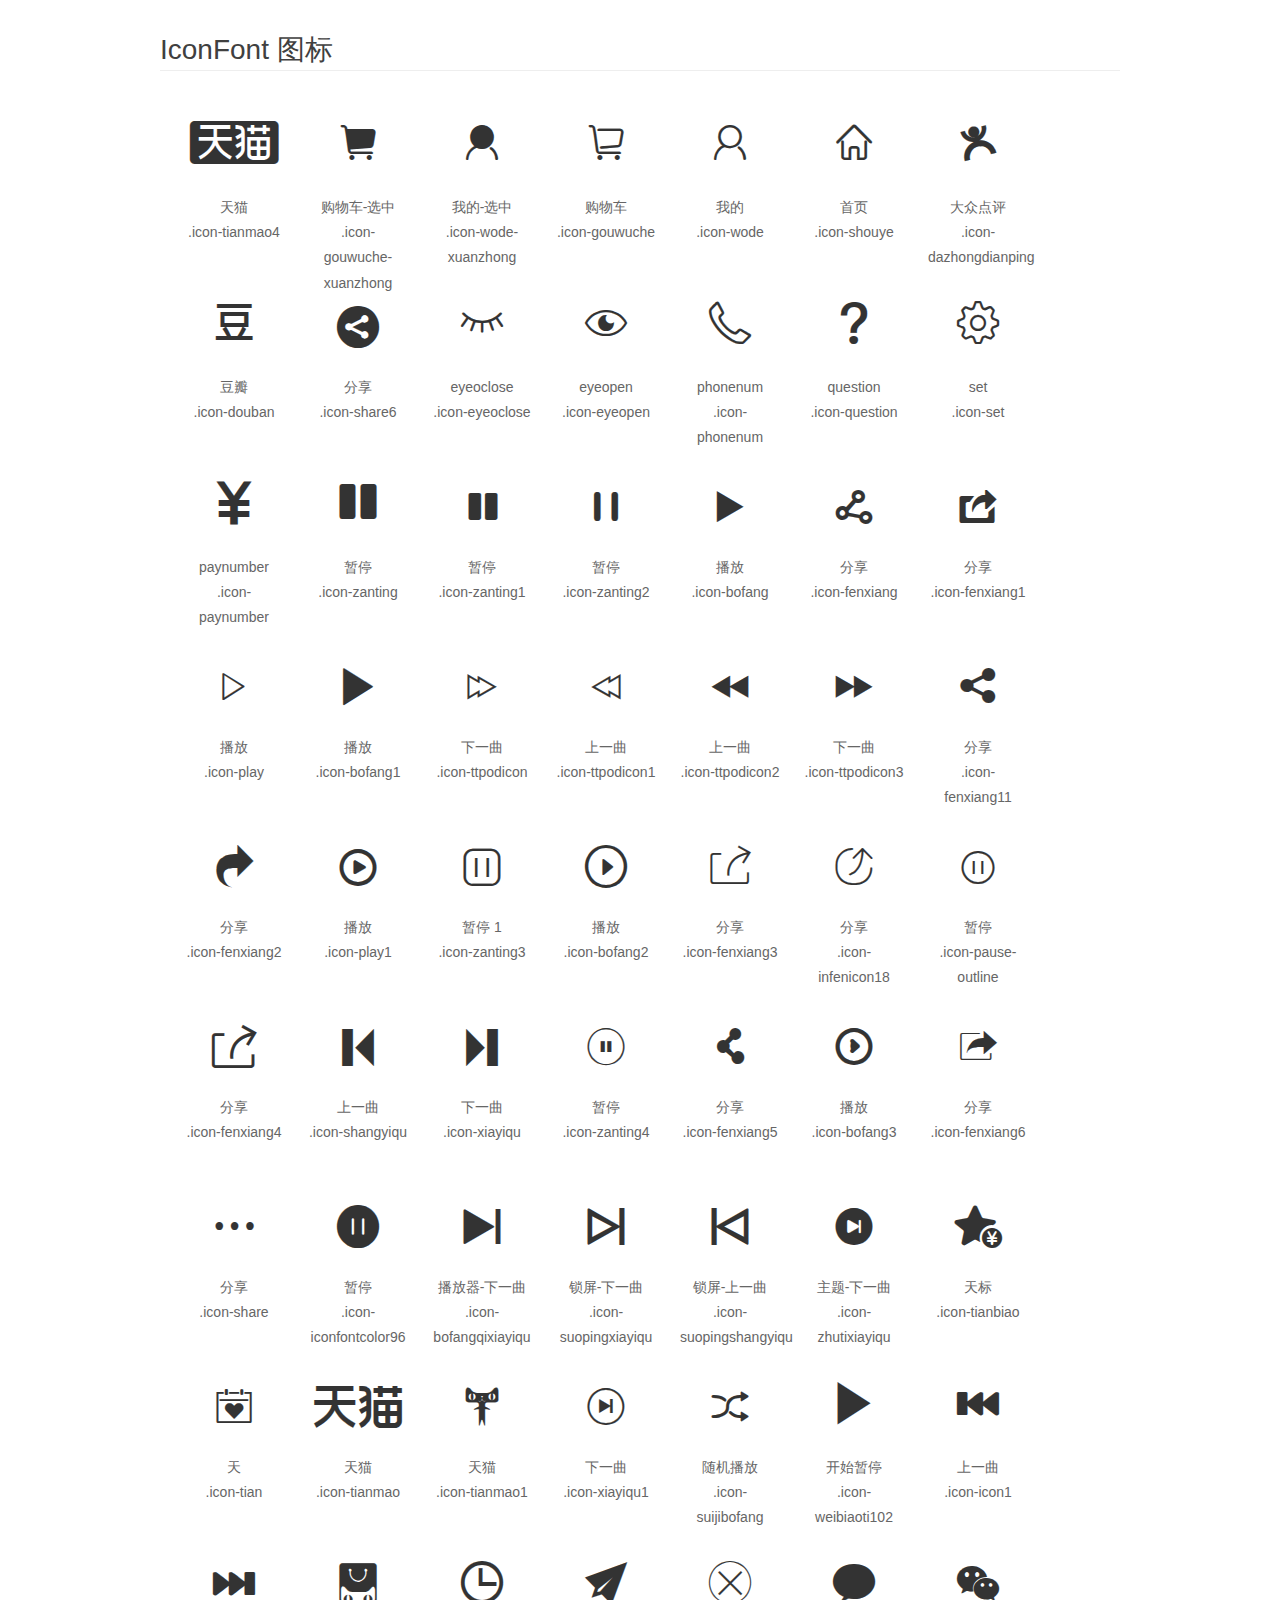
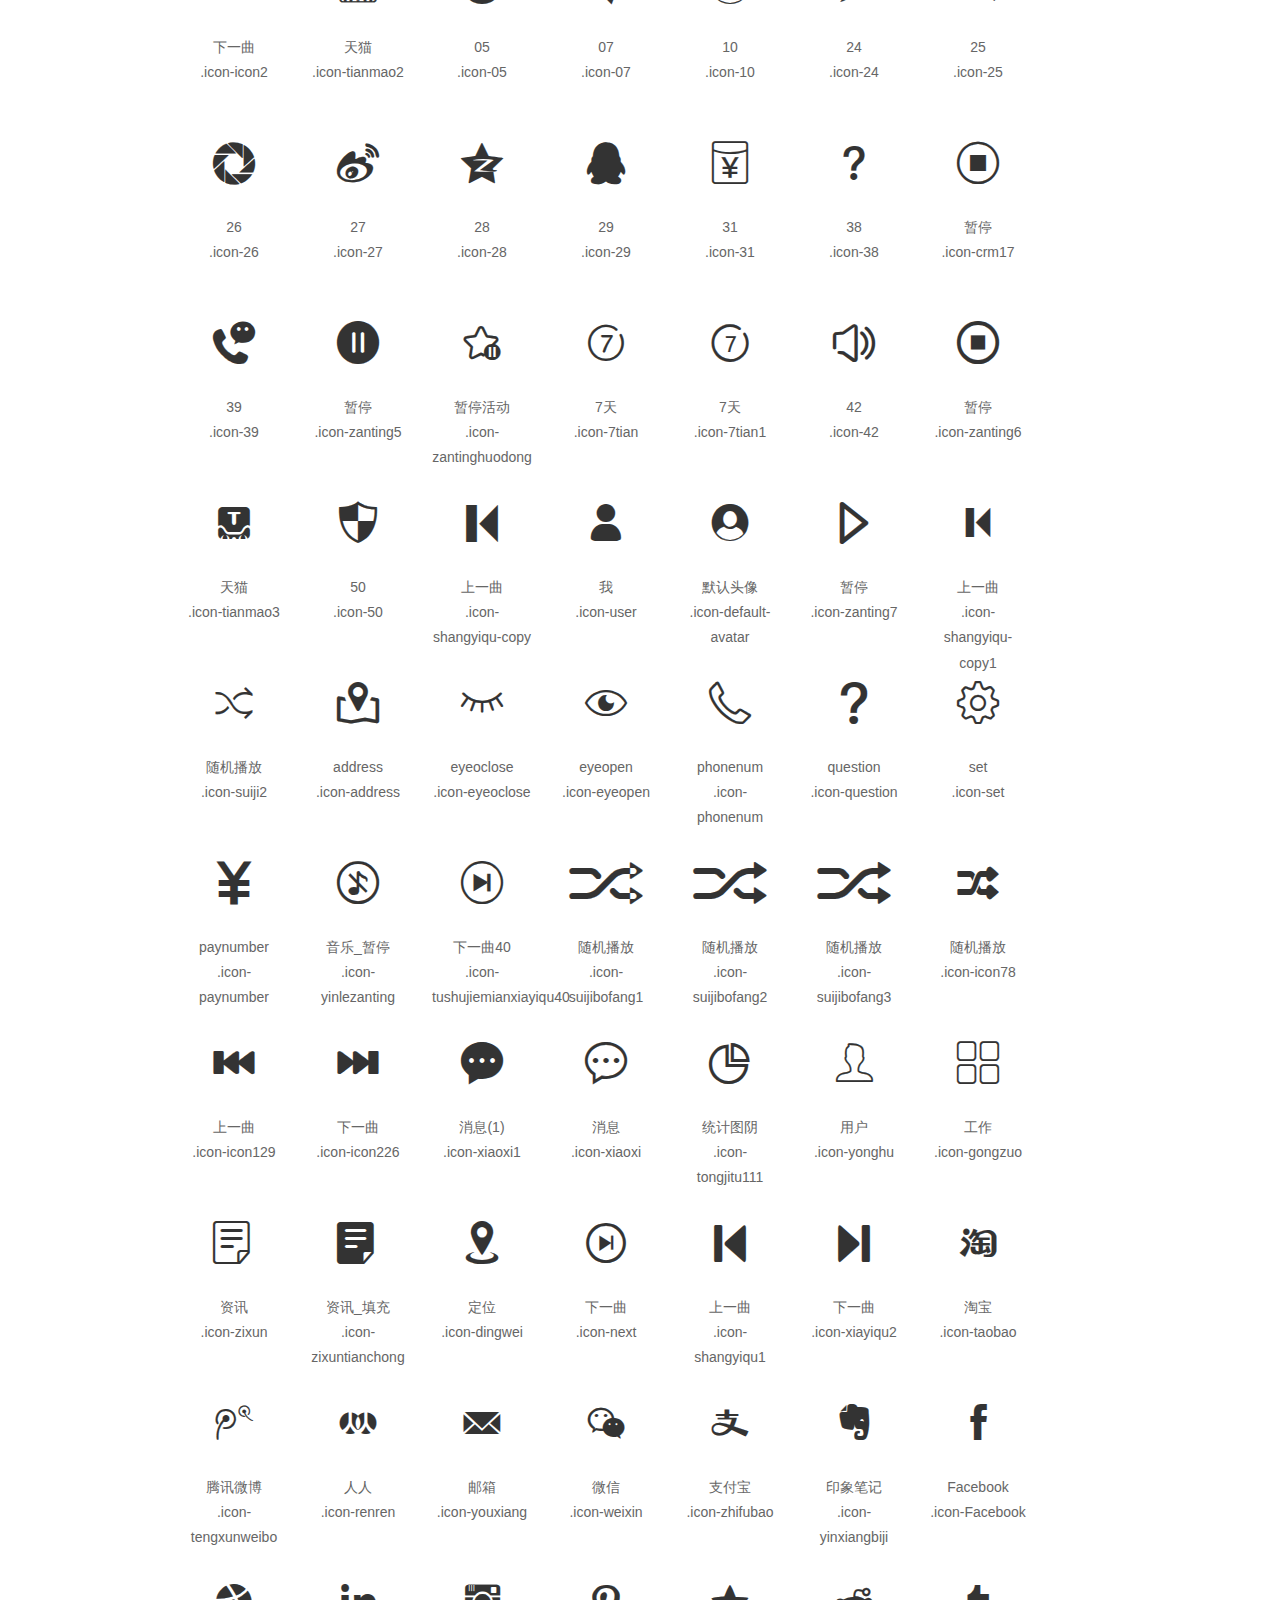
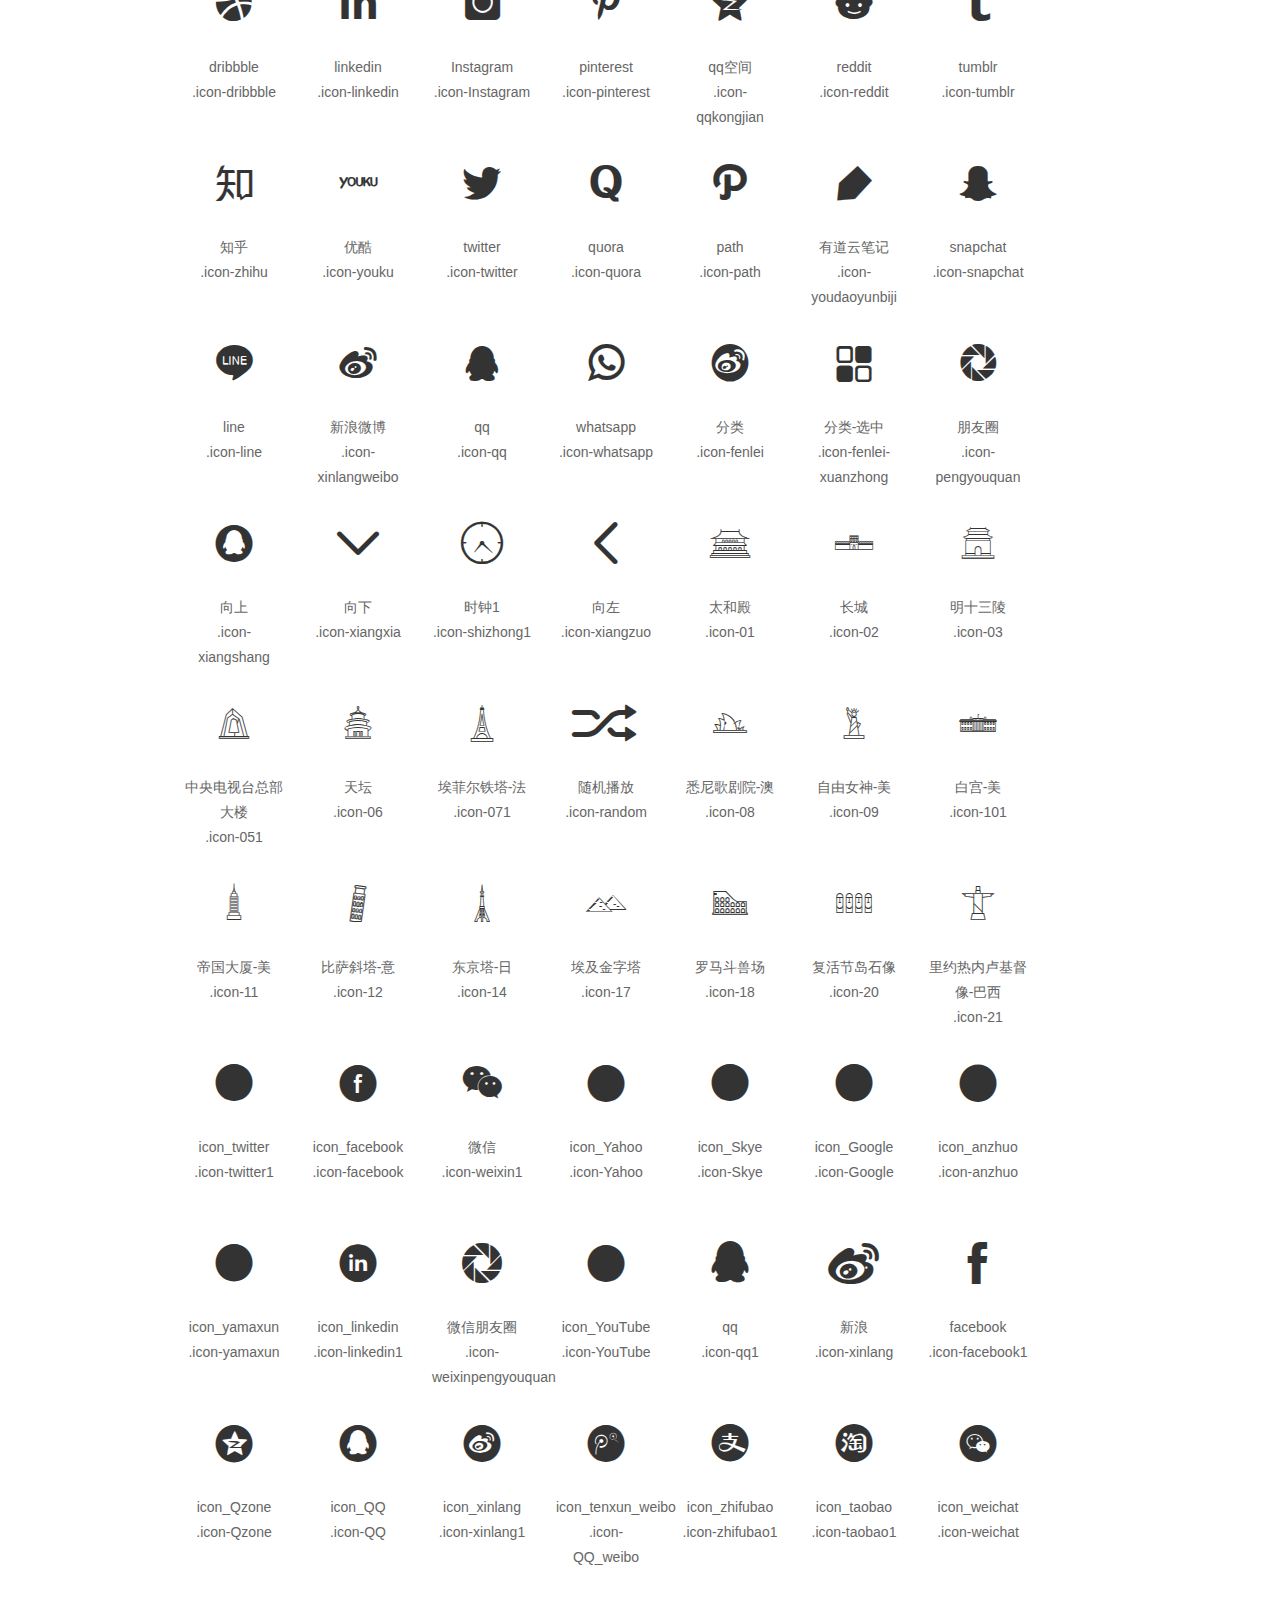
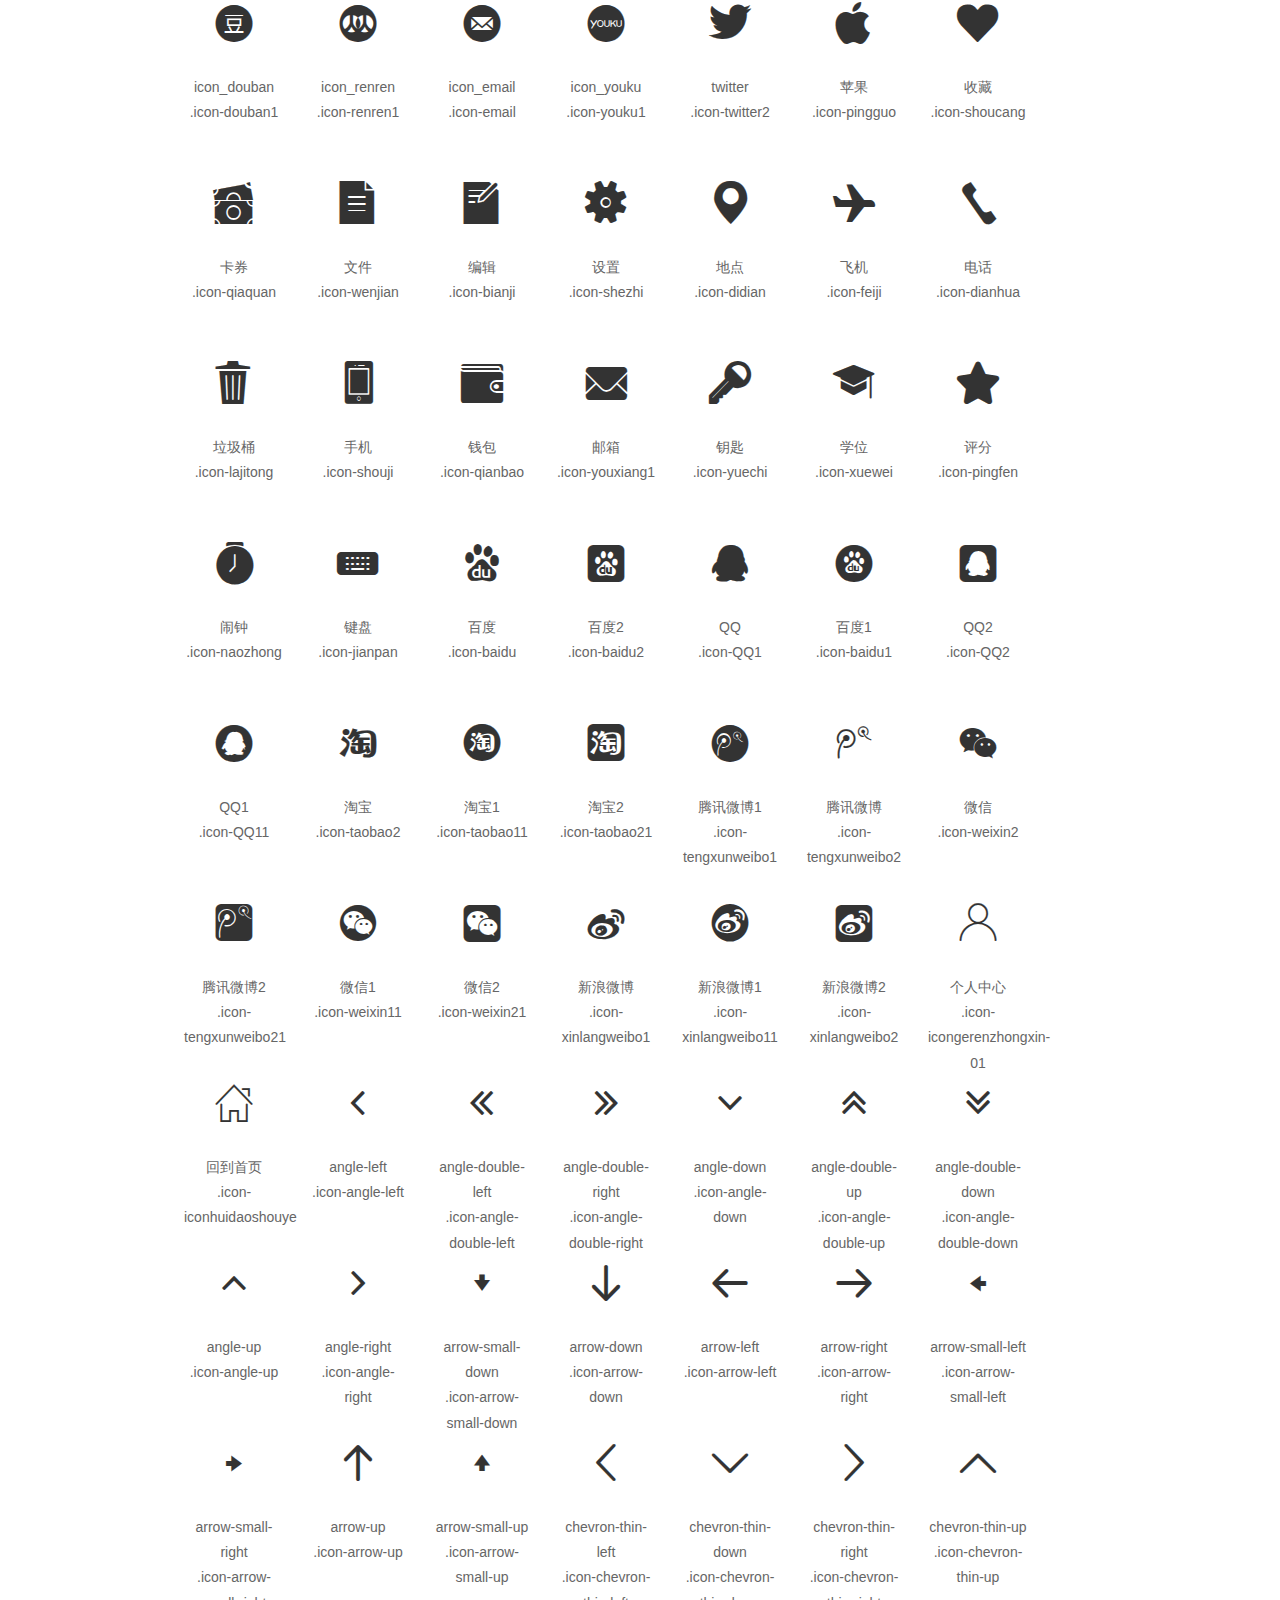
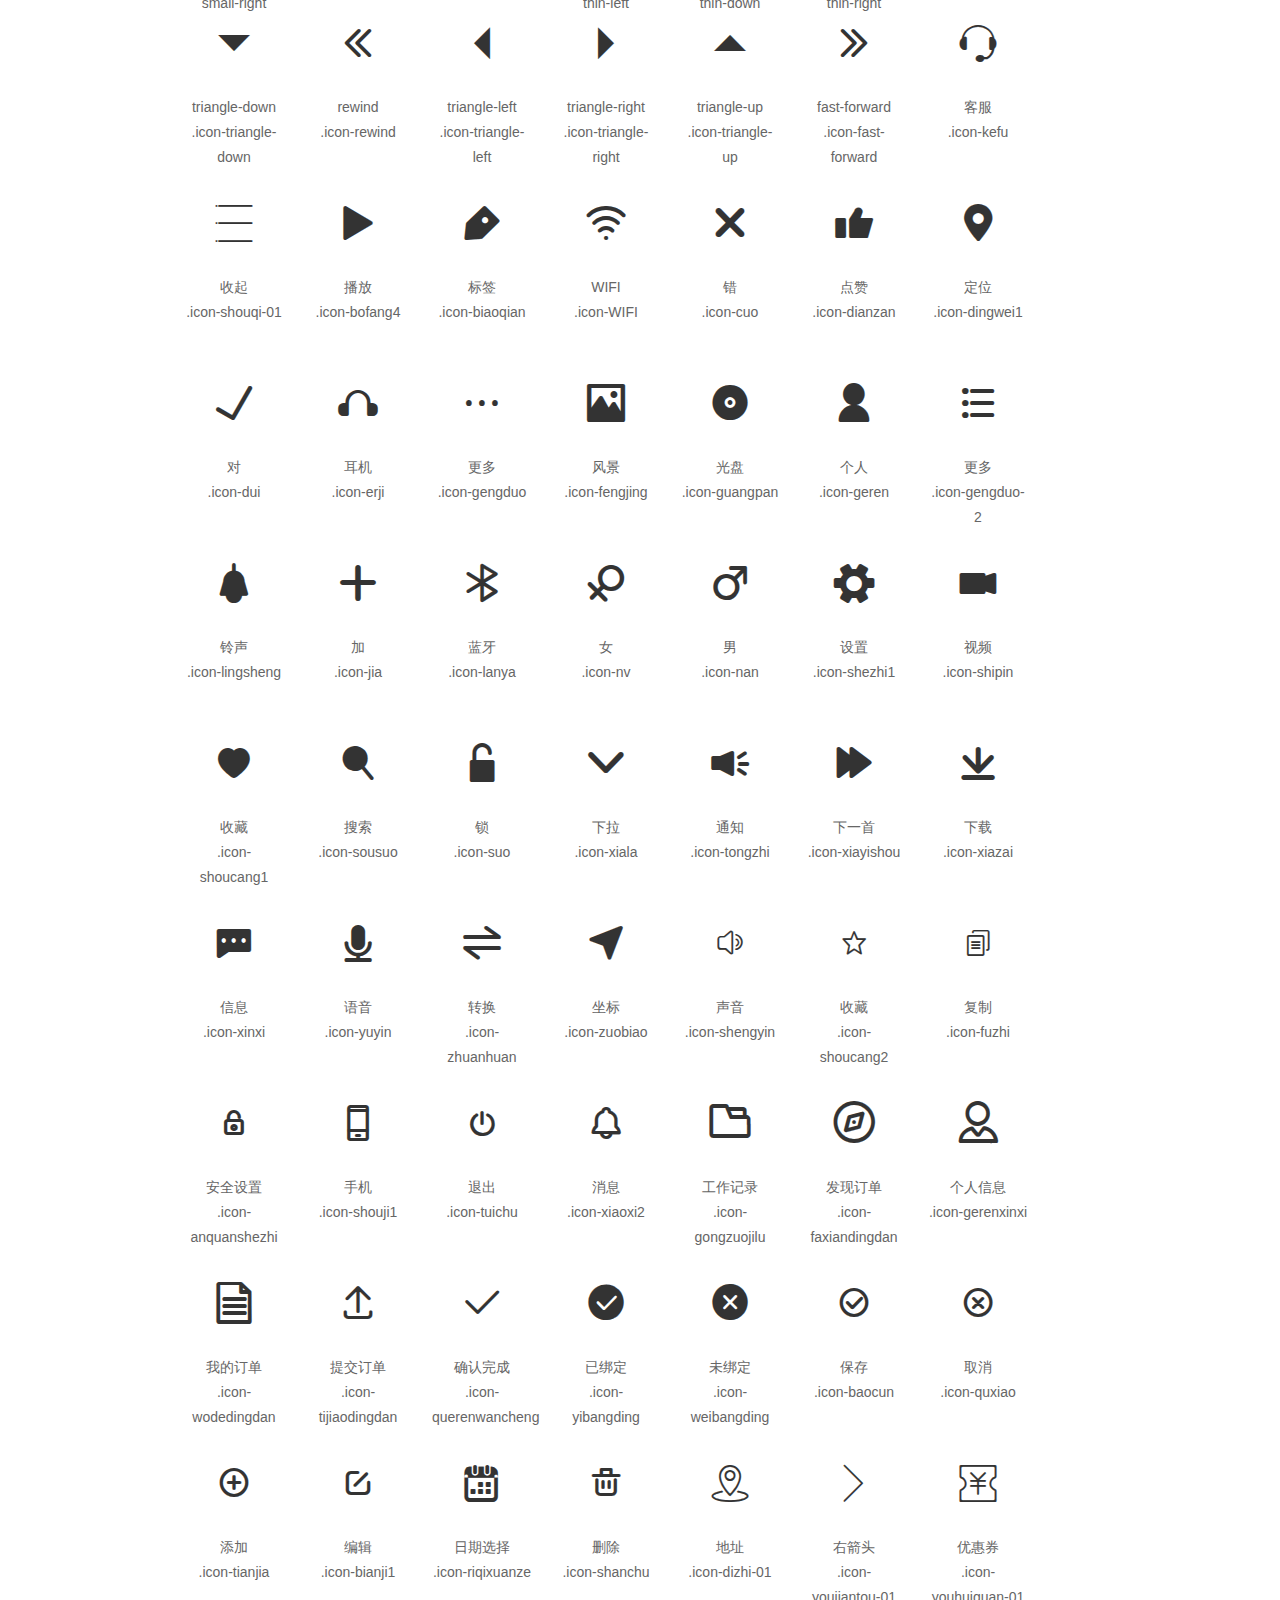
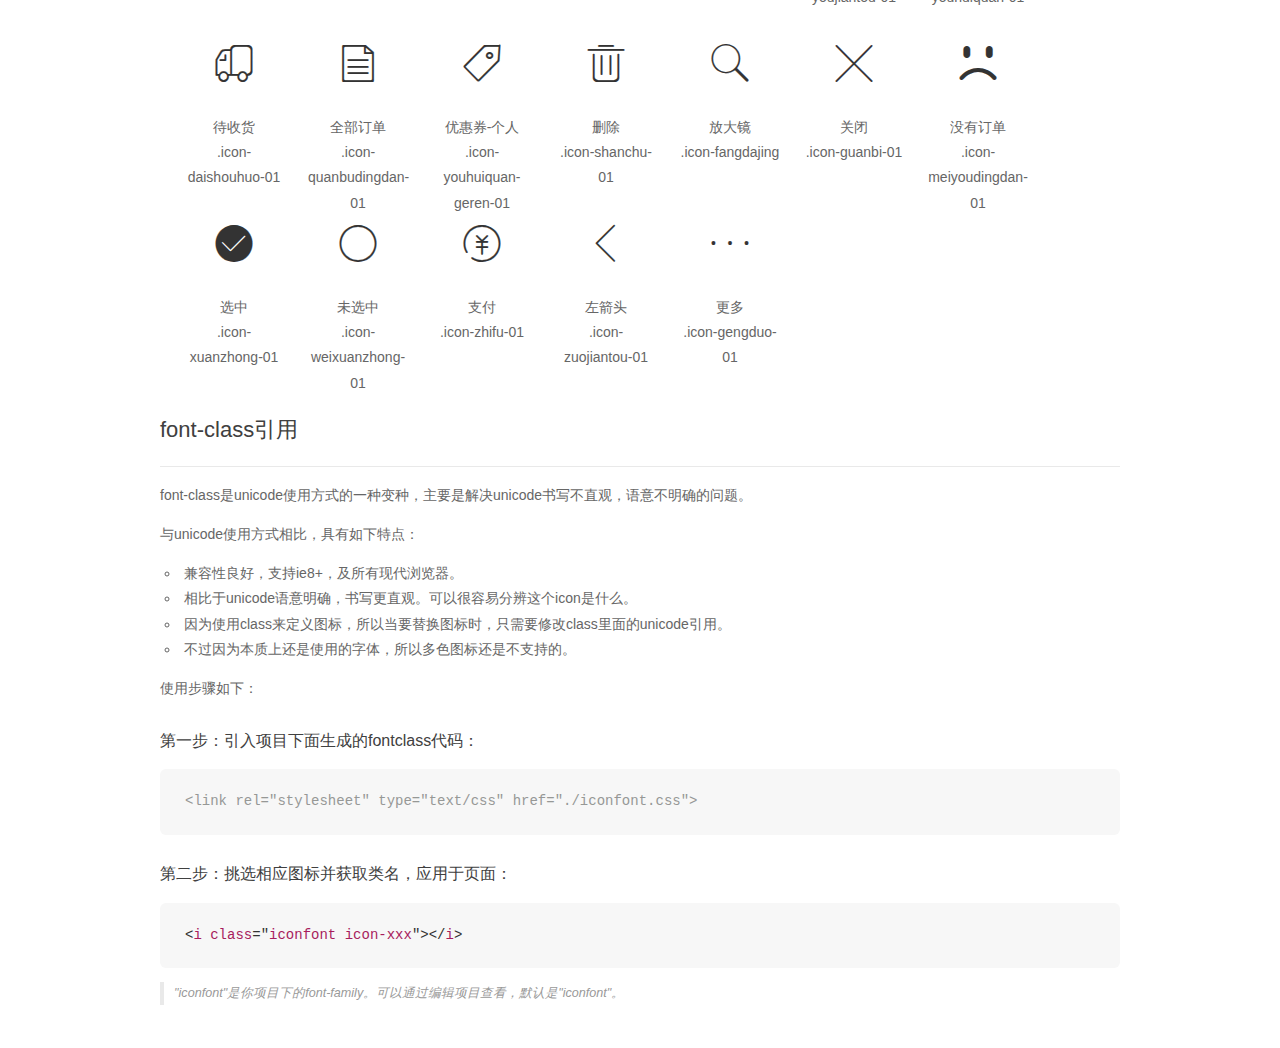
<file: src/fonts/fonts/demo_fontclass.html>
<!DOCTYPE html>
<html>
<head>
    <meta charset="utf-8"/>
    <title>IconFont</title>
    <link rel="stylesheet" href="demo.css">
    <link rel="stylesheet" href="iconfont.css">
</head>
<body>
    <div class="main markdown">
        <h1>IconFont 图标</h1>
        <ul class="icon_lists clear">
                 <li>
                <i class="icon iconfont icon-tianmao4"></i>
                    <div class="name">天猫</div>
                    <div class="fontclass">.icon-tianmao4</div>
                </li>
            
                <li>
                <i class="icon iconfont icon-gouwuche-xuanzhong"></i>
                    <div class="name">购物车-选中</div>
                    <div class="fontclass">.icon-gouwuche-xuanzhong</div>
                </li>
            
                <li>
                <i class="icon iconfont icon-wode-xuanzhong"></i>
                    <div class="name">我的-选中</div>
                    <div class="fontclass">.icon-wode-xuanzhong</div>
                </li>
            
                <li>
                <i class="icon iconfont icon-gouwuche"></i>
                    <div class="name">购物车</div>
                    <div class="fontclass">.icon-gouwuche</div>
                </li>
            
                <li>
                <i class="icon iconfont icon-wode"></i>
                    <div class="name">我的</div>
                    <div class="fontclass">.icon-wode</div>
                </li>
            
                <li>
                <i class="icon iconfont icon-shouye"></i>
                    <div class="name">首页</div>
                    <div class="fontclass">.icon-shouye</div>
                </li>
            
                <li>
                <i class="icon iconfont icon-dazhongdianping"></i>
                    <div class="name">大众点评</div>
                    <div class="fontclass">.icon-dazhongdianping</div>
                </li>
            
                <li>
                <i class="icon iconfont icon-douban"></i>
                    <div class="name">豆瓣</div>
                    <div class="fontclass">.icon-douban</div>
                </li>
            <li>
                <i class="icon iconfont icon-share6"></i>
                    <div class="name">分享</div>
                    <div class="fontclass">.icon-share6</div>
                </li>
                 <li>
                <i class="icon iconfont icon-eyeoclose"></i>
                    <div class="name">eyeoclose</div>
                    <div class="fontclass">.icon-eyeoclose</div>
                </li>
            
                <li>
                <i class="icon iconfont icon-eyeopen"></i>
                    <div class="name">eyeopen</div>
                    <div class="fontclass">.icon-eyeopen</div>
                </li>
            
                <li>
                <i class="icon iconfont icon-phonenum"></i>
                    <div class="name">phonenum</div>
                    <div class="fontclass">.icon-phonenum</div>
                </li>
            
                <li>
                <i class="icon iconfont icon-question"></i>
                    <div class="name">question</div>
                    <div class="fontclass">.icon-question</div>
                </li>
            
                <li>
                <i class="icon iconfont icon-set"></i>
                    <div class="name">set</div>
                    <div class="fontclass">.icon-set</div>
                </li>
            
                <li>
                <i class="icon iconfont icon-paynumber"></i>
                    <div class="name">paynumber</div>
                    <div class="fontclass">.icon-paynumber</div>
                </li>
                <li>
                <i class="icon iconfont icon-zanting"></i>
                    <div class="name">暂停</div>
                    <div class="fontclass">.icon-zanting</div>
                </li>
            
                <li>
                <i class="icon iconfont icon-zanting1"></i>
                    <div class="name">暂停</div>
                    <div class="fontclass">.icon-zanting1</div>
                </li>
            
                <li>
                <i class="icon iconfont icon-zanting2"></i>
                    <div class="name">暂停</div>
                    <div class="fontclass">.icon-zanting2</div>
                </li>
            
                <li>
                <i class="icon iconfont icon-bofang"></i>
                    <div class="name">播放</div>
                    <div class="fontclass">.icon-bofang</div>
                </li>
            
                <li>
                <i class="icon iconfont icon-fenxiang"></i>
                    <div class="name">分享</div>
                    <div class="fontclass">.icon-fenxiang</div>
                </li>
            
                <li>
                <i class="icon iconfont icon-fenxiang1"></i>
                    <div class="name">分享</div>
                    <div class="fontclass">.icon-fenxiang1</div>
                </li>
            
                <li>
                <i class="icon iconfont icon-play"></i>
                    <div class="name">播放</div>
                    <div class="fontclass">.icon-play</div>
                </li>
            
                
            
                <li>
                <i class="icon iconfont icon-bofang1"></i>
                    <div class="name">播放</div>
                    <div class="fontclass">.icon-bofang1</div>
                </li>
            
                <li>
                <i class="icon iconfont icon-ttpodicon"></i>
                    <div class="name">下一曲</div>
                    <div class="fontclass">.icon-ttpodicon</div>
                </li>
            
                <li>
                <i class="icon iconfont icon-ttpodicon1"></i>
                    <div class="name">上一曲</div>
                    <div class="fontclass">.icon-ttpodicon1</div>
                </li>
            
                <li>
                <i class="icon iconfont icon-ttpodicon2"></i>
                    <div class="name">上一曲</div>
                    <div class="fontclass">.icon-ttpodicon2</div>
                </li>
            
                <li>
                <i class="icon iconfont icon-ttpodicon3"></i>
                    <div class="name">下一曲</div>
                    <div class="fontclass">.icon-ttpodicon3</div>
                </li>
            
                <li>
                <i class="icon iconfont icon-fenxiang11"></i>
                    <div class="name">分享</div>
                    <div class="fontclass">.icon-fenxiang11</div>
                </li>
            
                <li>
                <i class="icon iconfont icon-fenxiang2"></i>
                    <div class="name">分享</div>
                    <div class="fontclass">.icon-fenxiang2</div>
                </li>
            
                <li>
                <i class="icon iconfont icon-play1"></i>
                    <div class="name">播放</div>
                    <div class="fontclass">.icon-play1</div>
                </li>
            
                <li>
                <i class="icon iconfont icon-zanting3"></i>
                    <div class="name">暂停 1</div>
                    <div class="fontclass">.icon-zanting3</div>
                </li>
            
                <li>
                <i class="icon iconfont icon-bofang2"></i>
                    <div class="name">播放</div>
                    <div class="fontclass">.icon-bofang2</div>
                </li>
            
                <li>
                <i class="icon iconfont icon-fenxiang3"></i>
                    <div class="name">分享</div>
                    <div class="fontclass">.icon-fenxiang3</div>
                </li>
            
                <li>
                <i class="icon iconfont icon-infenicon18"></i>
                    <div class="name">分享</div>
                    <div class="fontclass">.icon-infenicon18</div>
                </li>
            
                <li>
                <i class="icon iconfont icon-pause-outline"></i>
                    <div class="name">暂停</div>
                    <div class="fontclass">.icon-pause-outline</div>
                </li>
            
                <li>
                <i class="icon iconfont icon-fenxiang4"></i>
                    <div class="name">分享</div>
                    <div class="fontclass">.icon-fenxiang4</div>
                </li>
            
                <li>
                <i class="icon iconfont icon-shangyiqu"></i>
                    <div class="name">上一曲</div>
                    <div class="fontclass">.icon-shangyiqu</div>
                </li>
            
                <li>
                <i class="icon iconfont icon-xiayiqu"></i>
                    <div class="name">下一曲</div>
                    <div class="fontclass">.icon-xiayiqu</div>
                </li>
            
                <li>
                <i class="icon iconfont icon-zanting4"></i>
                    <div class="name">暂停</div>
                    <div class="fontclass">.icon-zanting4</div>
                </li>
            
                <li>
                <i class="icon iconfont icon-fenxiang5"></i>
                    <div class="name">分享</div>
                    <div class="fontclass">.icon-fenxiang5</div>
                </li>
            
                <li>
                <i class="icon iconfont icon-bofang3"></i>
                    <div class="name">播放</div>
                    <div class="fontclass">.icon-bofang3</div>
                </li>
            
                <li>
                <i class="icon iconfont icon-fenxiang6"></i>
                    <div class="name">分享</div>
                    <div class="fontclass">.icon-fenxiang6</div>
                </li>
            
                <li>
                <i class="icon iconfont icon-share"></i>
                    <div class="name">分享</div>
                    <div class="fontclass">.icon-share</div>
                </li>
            
                <li>
                <i class="icon iconfont icon-iconfontcolor96"></i>
                    <div class="name">暂停</div>
                    <div class="fontclass">.icon-iconfontcolor96</div>
                </li>
            
                <li>
                <i class="icon iconfont icon-bofangqixiayiqu"></i>
                    <div class="name">播放器-下一曲</div>
                    <div class="fontclass">.icon-bofangqixiayiqu</div>
                </li>
            
                <li>
                <i class="icon iconfont icon-suopingxiayiqu"></i>
                    <div class="name">锁屏-下一曲</div>
                    <div class="fontclass">.icon-suopingxiayiqu</div>
                </li>
            
                <li>
                <i class="icon iconfont icon-suopingshangyiqu"></i>
                    <div class="name">锁屏-上一曲</div>
                    <div class="fontclass">.icon-suopingshangyiqu</div>
                </li>
            
                <li>
                <i class="icon iconfont icon-zhutixiayiqu"></i>
                    <div class="name">主题-下一曲</div>
                    <div class="fontclass">.icon-zhutixiayiqu</div>
                </li>
            
                <li>
                <i class="icon iconfont icon-tianbiao"></i>
                    <div class="name">天标</div>
                    <div class="fontclass">.icon-tianbiao</div>
                </li>
            
                <li>
                <i class="icon iconfont icon-tian"></i>
                    <div class="name">天</div>
                    <div class="fontclass">.icon-tian</div>
                </li>
            
                <li>
                <i class="icon iconfont icon-tianmao"></i>
                    <div class="name">天猫</div>
                    <div class="fontclass">.icon-tianmao</div>
                </li>
            
                <li>
                <i class="icon iconfont icon-tianmao1"></i>
                    <div class="name">天猫</div>
                    <div class="fontclass">.icon-tianmao1</div>
                </li>
            
                <li>
                <i class="icon iconfont icon-xiayiqu1"></i>
                    <div class="name">下一曲</div>
                    <div class="fontclass">.icon-xiayiqu1</div>
                </li>
            
                <li>
                <i class="icon iconfont icon-suijibofang"></i>
                    <div class="name">随机播放</div>
                    <div class="fontclass">.icon-suijibofang</div>
                </li>
            
                <li>
                <i class="icon iconfont icon-weibiaoti102"></i>
                    <div class="name">开始暂停</div>
                    <div class="fontclass">.icon-weibiaoti102</div>
                </li>
            
                <li>
                <i class="icon iconfont icon-icon1"></i>
                    <div class="name">上一曲</div>
                    <div class="fontclass">.icon-icon1</div>
                </li>
            
                <li>
                <i class="icon iconfont icon-icon2"></i>
                    <div class="name">下一曲</div>
                    <div class="fontclass">.icon-icon2</div>
                </li>
            
                <li>
                <i class="icon iconfont icon-tianmao2"></i>
                    <div class="name">天猫</div>
                    <div class="fontclass">.icon-tianmao2</div>
                </li>
            
                <li>
                <i class="icon iconfont icon-05"></i>
                    <div class="name">05</div>
                    <div class="fontclass">.icon-05</div>
                </li>
            
                <li>
                <i class="icon iconfont icon-07"></i>
                    <div class="name">07</div>
                    <div class="fontclass">.icon-07</div>
                </li>
            
                <li>
                <i class="icon iconfont icon-10"></i>
                    <div class="name">10</div>
                    <div class="fontclass">.icon-10</div>
                </li>
            
                <li>
                <i class="icon iconfont icon-24"></i>
                    <div class="name">24</div>
                    <div class="fontclass">.icon-24</div>
                </li>
            
                <li>
                <i class="icon iconfont icon-25"></i>
                    <div class="name">25</div>
                    <div class="fontclass">.icon-25</div>
                </li>
            
                <li>
                <i class="icon iconfont icon-26"></i>
                    <div class="name">26</div>
                    <div class="fontclass">.icon-26</div>
                </li>
            
                <li>
                <i class="icon iconfont icon-27"></i>
                    <div class="name">27</div>
                    <div class="fontclass">.icon-27</div>
                </li>
            
                <li>
                <i class="icon iconfont icon-28"></i>
                    <div class="name">28</div>
                    <div class="fontclass">.icon-28</div>
                </li>
            
                <li>
                <i class="icon iconfont icon-29"></i>
                    <div class="name">29</div>
                    <div class="fontclass">.icon-29</div>
                </li>
            
                <li>
                <i class="icon iconfont icon-31"></i>
                    <div class="name">31</div>
                    <div class="fontclass">.icon-31</div>
                </li>
            
                <li>
                <i class="icon iconfont icon-38"></i>
                    <div class="name">38</div>
                    <div class="fontclass">.icon-38</div>
                </li>
            
                <li>
                <i class="icon iconfont icon-crm17"></i>
                    <div class="name">暂停</div>
                    <div class="fontclass">.icon-crm17</div>
                </li>
            
                <li>
                <i class="icon iconfont icon-39"></i>
                    <div class="name">39</div>
                    <div class="fontclass">.icon-39</div>
                </li>
            
                <li>
                <i class="icon iconfont icon-zanting5"></i>
                    <div class="name">暂停</div>
                    <div class="fontclass">.icon-zanting5</div>
                </li>
            
                <li>
                <i class="icon iconfont icon-zantinghuodong"></i>
                    <div class="name">暂停活动</div>
                    <div class="fontclass">.icon-zantinghuodong</div>
                </li>
            
                <li>
                <i class="icon iconfont icon-7tian"></i>
                    <div class="name">7天</div>
                    <div class="fontclass">.icon-7tian</div>
                </li>
            
                <li>
                <i class="icon iconfont icon-7tian1"></i>
                    <div class="name">7天</div>
                    <div class="fontclass">.icon-7tian1</div>
                </li>
            
                <li>
                <i class="icon iconfont icon-42"></i>
                    <div class="name">42</div>
                    <div class="fontclass">.icon-42</div>
                </li>
            
                <li>
                <i class="icon iconfont icon-zanting6"></i>
                    <div class="name">暂停</div>
                    <div class="fontclass">.icon-zanting6</div>
                </li>
            
                <li>
                <i class="icon iconfont icon-tianmao3"></i>
                    <div class="name">天猫</div>
                    <div class="fontclass">.icon-tianmao3</div>
                </li>
            
                <li>
                <i class="icon iconfont icon-50"></i>
                    <div class="name">50</div>
                    <div class="fontclass">.icon-50</div>
                </li>
            
                <li>
                <i class="icon iconfont icon-shangyiqu-copy"></i>
                    <div class="name">上一曲</div>
                    <div class="fontclass">.icon-shangyiqu-copy</div>
                </li>
            
                <li>
                <i class="icon iconfont icon-user"></i>
                    <div class="name">我</div>
                    <div class="fontclass">.icon-user</div>
                </li>
            
                <li>
                <i class="icon iconfont icon-default-avatar"></i>
                    <div class="name">默认头像</div>
                    <div class="fontclass">.icon-default-avatar</div>
                </li>
            
                <li>
                <i class="icon iconfont icon-zanting7"></i>
                    <div class="name">暂停</div>
                    <div class="fontclass">.icon-zanting7</div>
                </li>
            
                <li>
                <i class="icon iconfont icon-shangyiqu-copy1"></i>
                    <div class="name">上一曲</div>
                    <div class="fontclass">.icon-shangyiqu-copy1</div>
                </li>
            
                <li>
                <i class="icon iconfont icon-suiji2"></i>
                    <div class="name">随机播放</div>
                    <div class="fontclass">.icon-suiji2</div>
                </li>
            
                <li>
                <i class="icon iconfont icon-address"></i>
                    <div class="name">address</div>
                    <div class="fontclass">.icon-address</div>
                </li>
            
                <li>
                <i class="icon iconfont icon-eyeoclose"></i>
                    <div class="name">eyeoclose</div>
                    <div class="fontclass">.icon-eyeoclose</div>
                </li>
            
                <li>
                <i class="icon iconfont icon-eyeopen"></i>
                    <div class="name">eyeopen</div>
                    <div class="fontclass">.icon-eyeopen</div>
                </li>
            
                <li>
                <i class="icon iconfont icon-phonenum"></i>
                    <div class="name">phonenum</div>
                    <div class="fontclass">.icon-phonenum</div>
                </li>
            
                <li>
                <i class="icon iconfont icon-question"></i>
                    <div class="name">question</div>
                    <div class="fontclass">.icon-question</div>
                </li>
            
                <li>
                <i class="icon iconfont icon-set"></i>
                    <div class="name">set</div>
                    <div class="fontclass">.icon-set</div>
                </li>
            
                <li>
                <i class="icon iconfont icon-paynumber"></i>
                    <div class="name">paynumber</div>
                    <div class="fontclass">.icon-paynumber</div>
                </li>
            
                <li>
                <i class="icon iconfont icon-yinlezanting"></i>
                    <div class="name">音乐_暂停</div>
                    <div class="fontclass">.icon-yinlezanting</div>
                </li>
            
                <li>
                <i class="icon iconfont icon-tushujiemianxiayiqu40"></i>
                    <div class="name">下一曲40</div>
                    <div class="fontclass">.icon-tushujiemianxiayiqu40</div>
                </li>
            
                <li>
                <i class="icon iconfont icon-suijibofang1"></i>
                    <div class="name">随机播放</div>
                    <div class="fontclass">.icon-suijibofang1</div>
                </li>
            
                <li>
                <i class="icon iconfont icon-suijibofang2"></i>
                    <div class="name">随机播放</div>
                    <div class="fontclass">.icon-suijibofang2</div>
                </li>
            
                <li>
                <i class="icon iconfont icon-suijibofang3"></i>
                    <div class="name">随机播放</div>
                    <div class="fontclass">.icon-suijibofang3</div>
                </li>
            
                <li>
                <i class="icon iconfont icon-icon78"></i>
                    <div class="name">随机播放</div>
                    <div class="fontclass">.icon-icon78</div>
                </li>
            
                <li>
                <i class="icon iconfont icon-icon129"></i>
                    <div class="name">上一曲</div>
                    <div class="fontclass">.icon-icon129</div>
                </li>
            
                <li>
                <i class="icon iconfont icon-icon226"></i>
                    <div class="name">下一曲</div>
                    <div class="fontclass">.icon-icon226</div>
                </li>
            
                <li>
                <i class="icon iconfont icon-xiaoxi1"></i>
                    <div class="name">消息(1)</div>
                    <div class="fontclass">.icon-xiaoxi1</div>
                </li>
            
                <li>
                <i class="icon iconfont icon-xiaoxi"></i>
                    <div class="name">消息</div>
                    <div class="fontclass">.icon-xiaoxi</div>
                </li>
            
                <li>
                <i class="icon iconfont icon-tongjitu111"></i>
                    <div class="name">统计图阴</div>
                    <div class="fontclass">.icon-tongjitu111</div>
                </li>
            
                <li>
                <i class="icon iconfont icon-yonghu"></i>
                    <div class="name">用户</div>
                    <div class="fontclass">.icon-yonghu</div>
                </li>
            
                <li>
                <i class="icon iconfont icon-gongzuo"></i>
                    <div class="name">工作</div>
                    <div class="fontclass">.icon-gongzuo</div>
                </li>
            
                <li>
                <i class="icon iconfont icon-zixun"></i>
                    <div class="name">资讯</div>
                    <div class="fontclass">.icon-zixun</div>
                </li>
            
                <li>
                <i class="icon iconfont icon-zixuntianchong"></i>
                    <div class="name">资讯_填充</div>
                    <div class="fontclass">.icon-zixuntianchong</div>
                </li>
            
                <li>
                <i class="icon iconfont icon-dingwei"></i>
                    <div class="name">定位</div>
                    <div class="fontclass">.icon-dingwei</div>
                </li>
            
                <li>
                <i class="icon iconfont icon-next"></i>
                    <div class="name">下一曲</div>
                    <div class="fontclass">.icon-next</div>
                </li>
            
                <li>
                <i class="icon iconfont icon-shangyiqu1"></i>
                    <div class="name">上一曲</div>
                    <div class="fontclass">.icon-shangyiqu1</div>
                </li>
            
                <li>
                <i class="icon iconfont icon-xiayiqu2"></i>
                    <div class="name">下一曲</div>
                    <div class="fontclass">.icon-xiayiqu2</div>
                </li>
            
               
            
                <li>
                <i class="icon iconfont icon-taobao"></i>
                    <div class="name">淘宝</div>
                    <div class="fontclass">.icon-taobao</div>
                </li>
            
                <li>
                <i class="icon iconfont icon-tengxunweibo"></i>
                    <div class="name">腾讯微博</div>
                    <div class="fontclass">.icon-tengxunweibo</div>
                </li>
            
                <li>
                <i class="icon iconfont icon-renren"></i>
                    <div class="name">人人</div>
                    <div class="fontclass">.icon-renren</div>
                </li>
            
                <li>
                <i class="icon iconfont icon-youxiang"></i>
                    <div class="name">邮箱</div>
                    <div class="fontclass">.icon-youxiang</div>
                </li>
            
                <li>
                <i class="icon iconfont icon-weixin"></i>
                    <div class="name">微信</div>
                    <div class="fontclass">.icon-weixin</div>
                </li>
            
                <li>
                <i class="icon iconfont icon-zhifubao"></i>
                    <div class="name">支付宝</div>
                    <div class="fontclass">.icon-zhifubao</div>
                </li>
            
                <li>
                <i class="icon iconfont icon-yinxiangbiji"></i>
                    <div class="name">印象笔记</div>
                    <div class="fontclass">.icon-yinxiangbiji</div>
                </li>
            
                <li>
                <i class="icon iconfont icon-Facebook"></i>
                    <div class="name">Facebook</div>
                    <div class="fontclass">.icon-Facebook</div>
                </li>
            
                <li>
                <i class="icon iconfont icon-dribbble"></i>
                    <div class="name">dribbble</div>
                    <div class="fontclass">.icon-dribbble</div>
                </li>
            
                <li>
                <i class="icon iconfont icon-linkedin"></i>
                    <div class="name">linkedin</div>
                    <div class="fontclass">.icon-linkedin</div>
                </li>
            
                <li>
                <i class="icon iconfont icon-Instagram"></i>
                    <div class="name">Instagram</div>
                    <div class="fontclass">.icon-Instagram</div>
                </li>
            
                <li>
                <i class="icon iconfont icon-pinterest"></i>
                    <div class="name">pinterest</div>
                    <div class="fontclass">.icon-pinterest</div>
                </li>
            
                <li>
                <i class="icon iconfont icon-qqkongjian"></i>
                    <div class="name">qq空间</div>
                    <div class="fontclass">.icon-qqkongjian</div>
                </li>
            
                <li>
                <i class="icon iconfont icon-reddit"></i>
                    <div class="name">reddit</div>
                    <div class="fontclass">.icon-reddit</div>
                </li>
            
                <li>
                <i class="icon iconfont icon-tumblr"></i>
                    <div class="name">tumblr</div>
                    <div class="fontclass">.icon-tumblr</div>
                </li>
            
                <li>
                <i class="icon iconfont icon-zhihu"></i>
                    <div class="name">知乎</div>
                    <div class="fontclass">.icon-zhihu</div>
                </li>
            
                <li>
                <i class="icon iconfont icon-youku"></i>
                    <div class="name">优酷</div>
                    <div class="fontclass">.icon-youku</div>
                </li>
            
                <li>
                <i class="icon iconfont icon-twitter"></i>
                    <div class="name">twitter</div>
                    <div class="fontclass">.icon-twitter</div>
                </li>
            
                <li>
                <i class="icon iconfont icon-quora"></i>
                    <div class="name">quora</div>
                    <div class="fontclass">.icon-quora</div>
                </li>
            
                <li>
                <i class="icon iconfont icon-path"></i>
                    <div class="name">path</div>
                    <div class="fontclass">.icon-path</div>
                </li>
            
                <li>
                <i class="icon iconfont icon-youdaoyunbiji"></i>
                    <div class="name">有道云笔记</div>
                    <div class="fontclass">.icon-youdaoyunbiji</div>
                </li>
            
                <li>
                <i class="icon iconfont icon-snapchat"></i>
                    <div class="name">snapchat</div>
                    <div class="fontclass">.icon-snapchat</div>
                </li>
            
                <li>
                <i class="icon iconfont icon-line"></i>
                    <div class="name">line</div>
                    <div class="fontclass">.icon-line</div>
                </li>
            
                <li>
                <i class="icon iconfont icon-xinlangweibo"></i>
                    <div class="name">新浪微博</div>
                    <div class="fontclass">.icon-xinlangweibo</div>
                </li>
            
                <li>
                <i class="icon iconfont icon-qq"></i>
                    <div class="name">qq</div>
                    <div class="fontclass">.icon-qq</div>
                </li>
            
                <li>
                <i class="icon iconfont icon-whatsapp"></i>
                    <div class="name">whatsapp</div>
                    <div class="fontclass">.icon-whatsapp</div>
                </li>
            
                <li>
                <i class="icon iconfont icon-xinlangweibo11"></i>
                    <div class="name">分类</div>
                    <div class="fontclass">.icon-fenlei</div>
                </li>
            
                <li>
                <i class="icon iconfont icon-fenlei-xuanzhong"></i>
                    <div class="name">分类-选中</div>
                    <div class="fontclass">.icon-fenlei-xuanzhong</div>
                </li>
            
                <li>
                <i class="icon iconfont icon-pengyouquan"></i>
                    <div class="name">朋友圈</div>
                    <div class="fontclass">.icon-pengyouquan</div>
                </li>
            
                <li>
                <i class="icon iconfont icon-QQ"></i>
                    <div class="name">向上</div>
                    <div class="fontclass">.icon-xiangshang</div>
                </li>
            
                <li>
                <i class="icon iconfont icon-xiangxia"></i>
                    <div class="name">向下</div>
                    <div class="fontclass">.icon-xiangxia</div>
                </li>
            
                <li>
                <i class="icon iconfont icon-shizhong1"></i>
                    <div class="name">时钟1</div>
                    <div class="fontclass">.icon-shizhong1</div>
                </li>
            
                <li>
                <i class="icon iconfont icon-xiangzuo"></i>
                    <div class="name">向左</div>
                    <div class="fontclass">.icon-xiangzuo</div>
                </li>
            
                <li>
                <i class="icon iconfont icon-01"></i>
                    <div class="name">太和殿</div>
                    <div class="fontclass">.icon-01</div>
                </li>
            
                <li>
                <i class="icon iconfont icon-02"></i>
                    <div class="name">长城</div>
                    <div class="fontclass">.icon-02</div>
                </li>
            
                <li>
                <i class="icon iconfont icon-03"></i>
                    <div class="name">明十三陵</div>
                    <div class="fontclass">.icon-03</div>
                </li>
            
                <li>
                <i class="icon iconfont icon-051"></i>
                    <div class="name">中央电视台总部大楼</div>
                    <div class="fontclass">.icon-051</div>
                </li>
            
                <li>
                <i class="icon iconfont icon-06"></i>
                    <div class="name">天坛</div>
                    <div class="fontclass">.icon-06</div>
                </li>
            
                <li>
                <i class="icon iconfont icon-071"></i>
                    <div class="name">埃菲尔铁塔-法</div>
                    <div class="fontclass">.icon-071</div>
                </li>
            
                <li>
                <i class="icon iconfont icon-random"></i>
                    <div class="name">随机播放</div>
                    <div class="fontclass">.icon-random</div>
                </li>
            
                <li>
                <i class="icon iconfont icon-08"></i>
                    <div class="name">悉尼歌剧院-澳</div>
                    <div class="fontclass">.icon-08</div>
                </li>
            
                <li>
                <i class="icon iconfont icon-09"></i>
                    <div class="name">自由女神-美</div>
                    <div class="fontclass">.icon-09</div>
                </li>
            
                <li>
                <i class="icon iconfont icon-101"></i>
                    <div class="name">白宫-美</div>
                    <div class="fontclass">.icon-101</div>
                </li>
            
                <li>
                <i class="icon iconfont icon-11"></i>
                    <div class="name">帝国大厦-美</div>
                    <div class="fontclass">.icon-11</div>
                </li>
            
                <li>
                <i class="icon iconfont icon-12"></i>
                    <div class="name">比萨斜塔-意</div>
                    <div class="fontclass">.icon-12</div>
                </li>
            
                <li>
                <i class="icon iconfont icon-14"></i>
                    <div class="name">东京塔-日</div>
                    <div class="fontclass">.icon-14</div>
                </li>
            
                <li>
                <i class="icon iconfont icon-17"></i>
                    <div class="name">埃及金字塔</div>
                    <div class="fontclass">.icon-17</div>
                </li>
            
                <li>
                <i class="icon iconfont icon-18"></i>
                    <div class="name">罗马斗兽场</div>
                    <div class="fontclass">.icon-18</div>
                </li>
            
                <li>
                <i class="icon iconfont icon-20"></i>
                    <div class="name">复活节岛石像</div>
                    <div class="fontclass">.icon-20</div>
                </li>
            
                <li>
                <i class="icon iconfont icon-21"></i>
                    <div class="name">里约热内卢基督像-巴西</div>
                    <div class="fontclass">.icon-21</div>
                </li>
            
                <li>
                <i class="icon iconfont icon-twitter1"></i>
                    <div class="name">icon_twitter</div>
                    <div class="fontclass">.icon-twitter1</div>
                </li>
            
                <li>
                <i class="icon iconfont icon-facebook"></i>
                    <div class="name">icon_facebook</div>
                    <div class="fontclass">.icon-facebook</div>
                </li>
            
                <li>
                <i class="icon iconfont icon-weixin1"></i>
                    <div class="name">微信</div>
                    <div class="fontclass">.icon-weixin1</div>
                </li>
            
                <li>
                <i class="icon iconfont icon-Yahoo"></i>
                    <div class="name">icon_Yahoo</div>
                    <div class="fontclass">.icon-Yahoo</div>
                </li>
            
                <li>
                <i class="icon iconfont icon-Skye"></i>
                    <div class="name">icon_Skye</div>
                    <div class="fontclass">.icon-Skye</div>
                </li>
            
                <li>
                <i class="icon iconfont icon-Google"></i>
                    <div class="name">icon_Google</div>
                    <div class="fontclass">.icon-Google</div>
                </li>
            
                <li>
                <i class="icon iconfont icon-anzhuo"></i>
                    <div class="name">icon_anzhuo</div>
                    <div class="fontclass">.icon-anzhuo</div>
                </li>
            
                <li>
                <i class="icon iconfont icon-yamaxun"></i>
                    <div class="name">icon_yamaxun</div>
                    <div class="fontclass">.icon-yamaxun</div>
                </li>
            
                <li>
                <i class="icon iconfont icon-linkedin1"></i>
                    <div class="name">icon_linkedin</div>
                    <div class="fontclass">.icon-linkedin1</div>
                </li>
            
                <li>
                <i class="icon iconfont icon-weixinpengyouquan"></i>
                    <div class="name">微信朋友圈</div>
                    <div class="fontclass">.icon-weixinpengyouquan</div>
                </li>
            
                <li>
                <i class="icon iconfont icon-YouTube"></i>
                    <div class="name">icon_YouTube</div>
                    <div class="fontclass">.icon-YouTube</div>
                </li>
            
                <li>
                <i class="icon iconfont icon-qq1"></i>
                    <div class="name">qq</div>
                    <div class="fontclass">.icon-qq1</div>
                </li>
            
                <li>
                <i class="icon iconfont icon-xinlang"></i>
                    <div class="name">新浪</div>
                    <div class="fontclass">.icon-xinlang</div>
                </li>
            
                <li>
                <i class="icon iconfont icon-facebook1"></i>
                    <div class="name">facebook</div>
                    <div class="fontclass">.icon-facebook1</div>
                </li>
            
                <li>
                <i class="icon iconfont icon-Qzone"></i>
                    <div class="name">icon_Qzone</div>
                    <div class="fontclass">.icon-Qzone</div>
                </li>
            
                <li>
                <i class="icon iconfont icon-QQ"></i>
                    <div class="name">icon_QQ</div>
                    <div class="fontclass">.icon-QQ</div>
                </li>
            
                <li>
                <i class="icon iconfont icon-xinlang1"></i>
                    <div class="name">icon_xinlang</div>
                    <div class="fontclass">.icon-xinlang1</div>
                </li>
            
                <li>
                <i class="icon iconfont icon-QQ_weibo"></i>
                    <div class="name">icon_tenxun_weibo</div>
                    <div class="fontclass">.icon-QQ_weibo</div>
                </li>
            
                <li>
                <i class="icon iconfont icon-zhifubao1"></i>
                    <div class="name">icon_zhifubao</div>
                    <div class="fontclass">.icon-zhifubao1</div>
                </li>
            
                <li>
                <i class="icon iconfont icon-taobao1"></i>
                    <div class="name">icon_taobao</div>
                    <div class="fontclass">.icon-taobao1</div>
                </li>
            
                <li>
                <i class="icon iconfont icon-weichat"></i>
                    <div class="name">icon_weichat</div>
                    <div class="fontclass">.icon-weichat</div>
                </li>
            
                <li>
                <i class="icon iconfont icon-douban1"></i>
                    <div class="name">icon_douban</div>
                    <div class="fontclass">.icon-douban1</div>
                </li>
            
                <li>
                <i class="icon iconfont icon-renren1"></i>
                    <div class="name">icon_renren</div>
                    <div class="fontclass">.icon-renren1</div>
                </li>
            
                <li>
                <i class="icon iconfont icon-email"></i>
                    <div class="name">icon_email</div>
                    <div class="fontclass">.icon-email</div>
                </li>
            
                <li>
                <i class="icon iconfont icon-youku1"></i>
                    <div class="name">icon_youku</div>
                    <div class="fontclass">.icon-youku1</div>
                </li>
            
                <li>
                <i class="icon iconfont icon-twitter2"></i>
                    <div class="name">twitter</div>
                    <div class="fontclass">.icon-twitter2</div>
                </li>
            
                <li>
                <i class="icon iconfont icon-pingguo"></i>
                    <div class="name">苹果</div>
                    <div class="fontclass">.icon-pingguo</div>
                </li>
            
                <li>
                <i class="icon iconfont icon-shoucang"></i>
                    <div class="name">收藏</div>
                    <div class="fontclass">.icon-shoucang</div>
                </li>
            
                <li>
                <i class="icon iconfont icon-qiaquan"></i>
                    <div class="name">卡券</div>
                    <div class="fontclass">.icon-qiaquan</div>
                </li>
            
                <li>
                <i class="icon iconfont icon-wenjian"></i>
                    <div class="name">文件</div>
                    <div class="fontclass">.icon-wenjian</div>
                </li>
            
                <li>
                <i class="icon iconfont icon-bianji"></i>
                    <div class="name">编辑</div>
                    <div class="fontclass">.icon-bianji</div>
                </li>
            
                <li>
                <i class="icon iconfont icon-shezhi"></i>
                    <div class="name">设置</div>
                    <div class="fontclass">.icon-shezhi</div>
                </li>
            
                <li>
                <i class="icon iconfont icon-didian"></i>
                    <div class="name">地点</div>
                    <div class="fontclass">.icon-didian</div>
                </li>
            
                <li>
                <i class="icon iconfont icon-feiji"></i>
                    <div class="name">飞机</div>
                    <div class="fontclass">.icon-feiji</div>
                </li>
            
                <li>
                <i class="icon iconfont icon-dianhua"></i>
                    <div class="name">电话</div>
                    <div class="fontclass">.icon-dianhua</div>
                </li>
            
                <li>
                <i class="icon iconfont icon-lajitong"></i>
                    <div class="name">垃圾桶</div>
                    <div class="fontclass">.icon-lajitong</div>
                </li>
            
                <li>
                <i class="icon iconfont icon-shouji"></i>
                    <div class="name">手机</div>
                    <div class="fontclass">.icon-shouji</div>
                </li>
            
                <li>
                <i class="icon iconfont icon-qianbao"></i>
                    <div class="name">钱包</div>
                    <div class="fontclass">.icon-qianbao</div>
                </li>
            
                <li>
                <i class="icon iconfont icon-youxiang1"></i>
                    <div class="name">邮箱</div>
                    <div class="fontclass">.icon-youxiang1</div>
                </li>
            
                <li>
                <i class="icon iconfont icon-yuechi"></i>
                    <div class="name">钥匙</div>
                    <div class="fontclass">.icon-yuechi</div>
                </li>
            
                <li>
                <i class="icon iconfont icon-xuewei"></i>
                    <div class="name">学位</div>
                    <div class="fontclass">.icon-xuewei</div>
                </li>
            
                <li>
                <i class="icon iconfont icon-pingfen"></i>
                    <div class="name">评分</div>
                    <div class="fontclass">.icon-pingfen</div>
                </li>
            
                <li>
                <i class="icon iconfont icon-naozhong"></i>
                    <div class="name">闹钟</div>
                    <div class="fontclass">.icon-naozhong</div>
                </li>
            
                <li>
                <i class="icon iconfont icon-jianpan"></i>
                    <div class="name">键盘</div>
                    <div class="fontclass">.icon-jianpan</div>
                </li>
            
                <li>
                <i class="icon iconfont icon-baidu"></i>
                    <div class="name">百度</div>
                    <div class="fontclass">.icon-baidu</div>
                </li>
            
                <li>
                <i class="icon iconfont icon-baidu2"></i>
                    <div class="name">百度2</div>
                    <div class="fontclass">.icon-baidu2</div>
                </li>
            
                <li>
                <i class="icon iconfont icon-QQ1"></i>
                    <div class="name">QQ</div>
                    <div class="fontclass">.icon-QQ1</div>
                </li>
            
                <li>
                <i class="icon iconfont icon-baidu1"></i>
                    <div class="name">百度1</div>
                    <div class="fontclass">.icon-baidu1</div>
                </li>
            
                <li>
                <i class="icon iconfont icon-QQ2"></i>
                    <div class="name">QQ2</div>
                    <div class="fontclass">.icon-QQ2</div>
                </li>
            
                <li>
                <i class="icon iconfont icon-QQ11"></i>
                    <div class="name">QQ1</div>
                    <div class="fontclass">.icon-QQ11</div>
                </li>
            
                <li>
                <i class="icon iconfont icon-taobao2"></i>
                    <div class="name">淘宝</div>
                    <div class="fontclass">.icon-taobao2</div>
                </li>
            
                <li>
                <i class="icon iconfont icon-taobao11"></i>
                    <div class="name">淘宝1</div>
                    <div class="fontclass">.icon-taobao11</div>
                </li>
            
                <li>
                <i class="icon iconfont icon-taobao21"></i>
                    <div class="name">淘宝2</div>
                    <div class="fontclass">.icon-taobao21</div>
                </li>
            
                <li>
                <i class="icon iconfont icon-tengxunweibo1"></i>
                    <div class="name">腾讯微博1</div>
                    <div class="fontclass">.icon-tengxunweibo1</div>
                </li>
            
                <li>
                <i class="icon iconfont icon-tengxunweibo2"></i>
                    <div class="name">腾讯微博</div>
                    <div class="fontclass">.icon-tengxunweibo2</div>
                </li>
            
                <li>
                <i class="icon iconfont icon-weixin2"></i>
                    <div class="name">微信</div>
                    <div class="fontclass">.icon-weixin2</div>
                </li>
            
                <li>
                <i class="icon iconfont icon-tengxunweibo21"></i>
                    <div class="name">腾讯微博2</div>
                    <div class="fontclass">.icon-tengxunweibo21</div>
                </li>
            
                <li>
                <i class="icon iconfont icon-weixin11"></i>
                    <div class="name">微信1</div>
                    <div class="fontclass">.icon-weixin11</div>
                </li>
            
                <li>
                <i class="icon iconfont icon-weixin21"></i>
                    <div class="name">微信2</div>
                    <div class="fontclass">.icon-weixin21</div>
                </li>
            
                <li>
                <i class="icon iconfont icon-xinlangweibo1"></i>
                    <div class="name">新浪微博</div>
                    <div class="fontclass">.icon-xinlangweibo1</div>
                </li>
            
                <li>
                <i class="icon iconfont icon-xinlangweibo11"></i>
                    <div class="name">新浪微博1</div>
                    <div class="fontclass">.icon-xinlangweibo11</div>
                </li>
            
                <li>
                <i class="icon iconfont icon-xinlangweibo2"></i>
                    <div class="name">新浪微博2</div>
                    <div class="fontclass">.icon-xinlangweibo2</div>
                </li>
            
                <li>
                <i class="icon iconfont icon-icongerenzhongxin-01"></i>
                    <div class="name">个人中心</div>
                    <div class="fontclass">.icon-icongerenzhongxin-01</div>
                </li>
            
                <li>
                <i class="icon iconfont icon-iconhuidaoshouye"></i>
                    <div class="name">回到首页</div>
                    <div class="fontclass">.icon-iconhuidaoshouye</div>
                </li>
            
                <li>
                <i class="icon iconfont icon-angle-left"></i>
                    <div class="name">angle-left</div>
                    <div class="fontclass">.icon-angle-left</div>
                </li>
            
                <li>
                <i class="icon iconfont icon-angle-double-left"></i>
                    <div class="name">angle-double-left</div>
                    <div class="fontclass">.icon-angle-double-left</div>
                </li>
            
                <li>
                <i class="icon iconfont icon-angle-double-right"></i>
                    <div class="name">angle-double-right</div>
                    <div class="fontclass">.icon-angle-double-right</div>
                </li>
            
                <li>
                <i class="icon iconfont icon-angle-down"></i>
                    <div class="name">angle-down</div>
                    <div class="fontclass">.icon-angle-down</div>
                </li>
            
                <li>
                <i class="icon iconfont icon-angle-double-up"></i>
                    <div class="name">angle-double-up</div>
                    <div class="fontclass">.icon-angle-double-up</div>
                </li>
            
                <li>
                <i class="icon iconfont icon-angle-double-down"></i>
                    <div class="name">angle-double-down</div>
                    <div class="fontclass">.icon-angle-double-down</div>
                </li>
            
                <li>
                <i class="icon iconfont icon-angle-up"></i>
                    <div class="name">angle-up</div>
                    <div class="fontclass">.icon-angle-up</div>
                </li>
            
                <li>
                <i class="icon iconfont icon-angle-right"></i>
                    <div class="name">angle-right</div>
                    <div class="fontclass">.icon-angle-right</div>
                </li>
            
                <li>
                <i class="icon iconfont icon-arrow-small-down"></i>
                    <div class="name">arrow-small-down</div>
                    <div class="fontclass">.icon-arrow-small-down</div>
                </li>
            
                <li>
                <i class="icon iconfont icon-arrow-down"></i>
                    <div class="name">arrow-down</div>
                    <div class="fontclass">.icon-arrow-down</div>
                </li>
            
                <li>
                <i class="icon iconfont icon-arrow-left"></i>
                    <div class="name">arrow-left</div>
                    <div class="fontclass">.icon-arrow-left</div>
                </li>
            
                <li>
                <i class="icon iconfont icon-arrow-right"></i>
                    <div class="name">arrow-right</div>
                    <div class="fontclass">.icon-arrow-right</div>
                </li>
            
                <li>
                <i class="icon iconfont icon-arrow-small-left"></i>
                    <div class="name">arrow-small-left</div>
                    <div class="fontclass">.icon-arrow-small-left</div>
                </li>
            
                <li>
                <i class="icon iconfont icon-arrow-small-right"></i>
                    <div class="name">arrow-small-right</div>
                    <div class="fontclass">.icon-arrow-small-right</div>
                </li>
            
                <li>
                <i class="icon iconfont icon-arrow-up"></i>
                    <div class="name">arrow-up</div>
                    <div class="fontclass">.icon-arrow-up</div>
                </li>
            
                <li>
                <i class="icon iconfont icon-arrow-small-up"></i>
                    <div class="name">arrow-small-up</div>
                    <div class="fontclass">.icon-arrow-small-up</div>
                </li>
            
                <li>
                <i class="icon iconfont icon-chevron-thin-left"></i>
                    <div class="name">chevron-thin-left</div>
                    <div class="fontclass">.icon-chevron-thin-left</div>
                </li>
            
                <li>
                <i class="icon iconfont icon-chevron-thin-down"></i>
                    <div class="name">chevron-thin-down</div>
                    <div class="fontclass">.icon-chevron-thin-down</div>
                </li>
            
                <li>
                <i class="icon iconfont icon-chevron-thin-right"></i>
                    <div class="name">chevron-thin-right</div>
                    <div class="fontclass">.icon-chevron-thin-right</div>
                </li>
            
                <li>
                <i class="icon iconfont icon-chevron-thin-up"></i>
                    <div class="name">chevron-thin-up</div>
                    <div class="fontclass">.icon-chevron-thin-up</div>
                </li>
            
                <li>
                <i class="icon iconfont icon-triangle-down"></i>
                    <div class="name">triangle-down</div>
                    <div class="fontclass">.icon-triangle-down</div>
                </li>
            
                <li>
                <i class="icon iconfont icon-rewind"></i>
                    <div class="name">rewind</div>
                    <div class="fontclass">.icon-rewind</div>
                </li>
            
                <li>
                <i class="icon iconfont icon-triangle-left"></i>
                    <div class="name">triangle-left</div>
                    <div class="fontclass">.icon-triangle-left</div>
                </li>
            
                <li>
                <i class="icon iconfont icon-triangle-right"></i>
                    <div class="name">triangle-right</div>
                    <div class="fontclass">.icon-triangle-right</div>
                </li>
            
                <li>
                <i class="icon iconfont icon-triangle-up"></i>
                    <div class="name">triangle-up</div>
                    <div class="fontclass">.icon-triangle-up</div>
                </li>
            
                <li>
                <i class="icon iconfont icon-fast-forward"></i>
                    <div class="name">fast-forward</div>
                    <div class="fontclass">.icon-fast-forward</div>
                </li>
            
                <li>
                <i class="icon iconfont icon-kefu"></i>
                    <div class="name">客服</div>
                    <div class="fontclass">.icon-kefu</div>
                </li>
            
                <li>
                <i class="icon iconfont icon-shouqi-01"></i>
                    <div class="name">收起</div>
                    <div class="fontclass">.icon-shouqi-01</div>
                </li>
            
                <li>
                <i class="icon iconfont icon-bofang4"></i>
                    <div class="name">播放</div>
                    <div class="fontclass">.icon-bofang4</div>
                </li>
            
                <li>
                <i class="icon iconfont icon-biaoqian"></i>
                    <div class="name">标签</div>
                    <div class="fontclass">.icon-biaoqian</div>
                </li>
            
                <li>
                <i class="icon iconfont icon-WIFI"></i>
                    <div class="name">WIFI</div>
                    <div class="fontclass">.icon-WIFI</div>
                </li>
            
                <li>
                <i class="icon iconfont icon-cuo"></i>
                    <div class="name">错</div>
                    <div class="fontclass">.icon-cuo</div>
                </li>
            
                <li>
                <i class="icon iconfont icon-dianzan"></i>
                    <div class="name">点赞</div>
                    <div class="fontclass">.icon-dianzan</div>
                </li>
            
                <li>
                <i class="icon iconfont icon-dingwei1"></i>
                    <div class="name">定位</div>
                    <div class="fontclass">.icon-dingwei1</div>
                </li>
            
                <li>
                <i class="icon iconfont icon-dui"></i>
                    <div class="name">对</div>
                    <div class="fontclass">.icon-dui</div>
                </li>
            
                <li>
                <i class="icon iconfont icon-erji"></i>
                    <div class="name">耳机</div>
                    <div class="fontclass">.icon-erji</div>
                </li>
            
                <li>
                <i class="icon iconfont icon-gengduo"></i>
                    <div class="name">更多</div>
                    <div class="fontclass">.icon-gengduo</div>
                </li>
            
                <li>
                <i class="icon iconfont icon-fengjing"></i>
                    <div class="name">风景</div>
                    <div class="fontclass">.icon-fengjing</div>
                </li>
            
                <li>
                <i class="icon iconfont icon-guangpan"></i>
                    <div class="name">光盘</div>
                    <div class="fontclass">.icon-guangpan</div>
                </li>
            
                <li>
                <i class="icon iconfont icon-geren"></i>
                    <div class="name">个人</div>
                    <div class="fontclass">.icon-geren</div>
                </li>
            
                <li>
                <i class="icon iconfont icon-gengduo-2"></i>
                    <div class="name">更多</div>
                    <div class="fontclass">.icon-gengduo-2</div>
                </li>
            
                <li>
                <i class="icon iconfont icon-lingsheng"></i>
                    <div class="name">铃声</div>
                    <div class="fontclass">.icon-lingsheng</div>
                </li>
            
                <li>
                <i class="icon iconfont icon-jia"></i>
                    <div class="name">加</div>
                    <div class="fontclass">.icon-jia</div>
                </li>
            
                <li>
                <i class="icon iconfont icon-lanya"></i>
                    <div class="name">蓝牙</div>
                    <div class="fontclass">.icon-lanya</div>
                </li>
            
                <li>
                <i class="icon iconfont icon-nv"></i>
                    <div class="name">女</div>
                    <div class="fontclass">.icon-nv</div>
                </li>
            
                <li>
                <i class="icon iconfont icon-nan"></i>
                    <div class="name">男</div>
                    <div class="fontclass">.icon-nan</div>
                </li>
            
                <li>
                <i class="icon iconfont icon-shezhi1"></i>
                    <div class="name">设置</div>
                    <div class="fontclass">.icon-shezhi1</div>
                </li>
            
                <li>
                <i class="icon iconfont icon-shipin"></i>
                    <div class="name">视频</div>
                    <div class="fontclass">.icon-shipin</div>
                </li>
            
                <li>
                <i class="icon iconfont icon-shoucang1"></i>
                    <div class="name">收藏</div>
                    <div class="fontclass">.icon-shoucang1</div>
                </li>
            
                <li>
                <i class="icon iconfont icon-sousuo"></i>
                    <div class="name">搜索</div>
                    <div class="fontclass">.icon-sousuo</div>
                </li>
            
                <li>
                <i class="icon iconfont icon-suo"></i>
                    <div class="name">锁</div>
                    <div class="fontclass">.icon-suo</div>
                </li>
            
                <li>
                <i class="icon iconfont icon-xiala"></i>
                    <div class="name">下拉</div>
                    <div class="fontclass">.icon-xiala</div>
                </li>
            
                <li>
                <i class="icon iconfont icon-tongzhi"></i>
                    <div class="name">通知</div>
                    <div class="fontclass">.icon-tongzhi</div>
                </li>
            
                <li>
                <i class="icon iconfont icon-xiayishou"></i>
                    <div class="name">下一首</div>
                    <div class="fontclass">.icon-xiayishou</div>
                </li>
            
                <li>
                <i class="icon iconfont icon-xiazai"></i>
                    <div class="name">下载</div>
                    <div class="fontclass">.icon-xiazai</div>
                </li>
            
                <li>
                <i class="icon iconfont icon-xinxi"></i>
                    <div class="name">信息</div>
                    <div class="fontclass">.icon-xinxi</div>
                </li>
            
                <li>
                <i class="icon iconfont icon-yuyin"></i>
                    <div class="name">语音</div>
                    <div class="fontclass">.icon-yuyin</div>
                </li>
            
                <li>
                <i class="icon iconfont icon-zhuanhuan"></i>
                    <div class="name">转换</div>
                    <div class="fontclass">.icon-zhuanhuan</div>
                </li>
            
                <li>
                <i class="icon iconfont icon-zuobiao"></i>
                    <div class="name">坐标</div>
                    <div class="fontclass">.icon-zuobiao</div>
                </li>
            
                <li>
                <i class="icon iconfont icon-shengyin"></i>
                    <div class="name">声音</div>
                    <div class="fontclass">.icon-shengyin</div>
                </li>
            
                <li>
                <i class="icon iconfont icon-shoucang2"></i>
                    <div class="name">收藏</div>
                    <div class="fontclass">.icon-shoucang2</div>
                </li>
            
                <li>
                <i class="icon iconfont icon-fuzhi"></i>
                    <div class="name">复制</div>
                    <div class="fontclass">.icon-fuzhi</div>
                </li>
            
                <li>
                <i class="icon iconfont icon-anquanshezhi"></i>
                    <div class="name">安全设置</div>
                    <div class="fontclass">.icon-anquanshezhi</div>
                </li>
            
                <li>
                <i class="icon iconfont icon-shouji1"></i>
                    <div class="name">手机</div>
                    <div class="fontclass">.icon-shouji1</div>
                </li>
            
                <li>
                <i class="icon iconfont icon-tuichu"></i>
                    <div class="name">退出</div>
                    <div class="fontclass">.icon-tuichu</div>
                </li>
            
                <li>
                <i class="icon iconfont icon-xiaoxi2"></i>
                    <div class="name">消息</div>
                    <div class="fontclass">.icon-xiaoxi2</div>
                </li>
            
                <li>
                <i class="icon iconfont icon-gongzuojilu"></i>
                    <div class="name">工作记录</div>
                    <div class="fontclass">.icon-gongzuojilu</div>
                </li>
            
                <li>
                <i class="icon iconfont icon-faxiandingdan"></i>
                    <div class="name">发现订单</div>
                    <div class="fontclass">.icon-faxiandingdan</div>
                </li>
            
                <li>
                <i class="icon iconfont icon-gerenxinxi"></i>
                    <div class="name">个人信息</div>
                    <div class="fontclass">.icon-gerenxinxi</div>
                </li>
            
                <li>
                <i class="icon iconfont icon-wodedingdan"></i>
                    <div class="name">我的订单</div>
                    <div class="fontclass">.icon-wodedingdan</div>
                </li>
            
                <li>
                <i class="icon iconfont icon-tijiaodingdan"></i>
                    <div class="name">提交订单</div>
                    <div class="fontclass">.icon-tijiaodingdan</div>
                </li>
            
                <li>
                <i class="icon iconfont icon-querenwancheng"></i>
                    <div class="name">确认完成</div>
                    <div class="fontclass">.icon-querenwancheng</div>
                </li>
            
                <li>
                <i class="icon iconfont icon-yibangding"></i>
                    <div class="name">已绑定</div>
                    <div class="fontclass">.icon-yibangding</div>
                </li>
            
                <li>
                <i class="icon iconfont icon-weibangding"></i>
                    <div class="name">未绑定</div>
                    <div class="fontclass">.icon-weibangding</div>
                </li>
            
                <li>
                <i class="icon iconfont icon-baocun"></i>
                    <div class="name">保存</div>
                    <div class="fontclass">.icon-baocun</div>
                </li>
            
                <li>
                <i class="icon iconfont icon-quxiao"></i>
                    <div class="name">取消</div>
                    <div class="fontclass">.icon-quxiao</div>
                </li>
            
                <li>
                <i class="icon iconfont icon-tianjia"></i>
                    <div class="name">添加</div>
                    <div class="fontclass">.icon-tianjia</div>
                </li>
            
                <li>
                <i class="icon iconfont icon-bianji1"></i>
                    <div class="name">编辑</div>
                    <div class="fontclass">.icon-bianji1</div>
                </li>
            
                <li>
                <i class="icon iconfont icon-riqixuanze"></i>
                    <div class="name">日期选择</div>
                    <div class="fontclass">.icon-riqixuanze</div>
                </li>
            
                <li>
                <i class="icon iconfont icon-shanchu"></i>
                    <div class="name">删除</div>
                    <div class="fontclass">.icon-shanchu</div>
                </li>
            
                <li>
                <i class="icon iconfont icon-dizhi-01"></i>
                    <div class="name">地址</div>
                    <div class="fontclass">.icon-dizhi-01</div>
                </li>
            
                <li>
                <i class="icon iconfont icon-youjiantou-01"></i>
                    <div class="name">右箭头</div>
                    <div class="fontclass">.icon-youjiantou-01</div>
                </li>
            
                <li>
                <i class="icon iconfont icon-youhuiquan-01"></i>
                    <div class="name">优惠券</div>
                    <div class="fontclass">.icon-youhuiquan-01</div>
                </li>
            
                <li>
                <i class="icon iconfont icon-daishouhuo-01"></i>
                    <div class="name">待收货</div>
                    <div class="fontclass">.icon-daishouhuo-01</div>
                </li>
            
                <li>
                <i class="icon iconfont icon-quanbudingdan-01"></i>
                    <div class="name">全部订单</div>
                    <div class="fontclass">.icon-quanbudingdan-01</div>
                </li>
            
                <li>
                <i class="icon iconfont icon-youhuiquan-geren-01"></i>
                    <div class="name">优惠券-个人</div>
                    <div class="fontclass">.icon-youhuiquan-geren-01</div>
                </li>
            
                <li>
                <i class="icon iconfont icon-shanchu-01"></i>
                    <div class="name">删除</div>
                    <div class="fontclass">.icon-shanchu-01</div>
                </li>
            
                <li>
                <i class="icon iconfont icon-fangdajing"></i>
                    <div class="name">放大镜</div>
                    <div class="fontclass">.icon-fangdajing</div>
                </li>
            
                <li>
                <i class="icon iconfont icon-guanbi-01"></i>
                    <div class="name">关闭</div>
                    <div class="fontclass">.icon-guanbi-01</div>
                </li>
            
                <li>
                <i class="icon iconfont icon-meiyoudingdan-01"></i>
                    <div class="name">没有订单</div>
                    <div class="fontclass">.icon-meiyoudingdan-01</div>
                </li>
            
                <li>
                <i class="icon iconfont icon-xuanzhong-01"></i>
                    <div class="name">选中</div>
                    <div class="fontclass">.icon-xuanzhong-01</div>
                </li>
            
                <li>
                <i class="icon iconfont icon-weixuanzhong-01"></i>
                    <div class="name">未选中</div>
                    <div class="fontclass">.icon-weixuanzhong-01</div>
                </li>
            
                <li>
                <i class="icon iconfont icon-zhifu-01"></i>
                    <div class="name">支付</div>
                    <div class="fontclass">.icon-zhifu-01</div>
                </li>
            
                <li>
                <i class="icon iconfont icon-zuojiantou-01"></i>
                    <div class="name">左箭头</div>
                    <div class="fontclass">.icon-zuojiantou-01</div>
                </li>
            
                <li>
                <i class="icon iconfont icon-gengduo-01"></i>
                    <div class="name">更多</div>
                    <div class="fontclass">.icon-gengduo-01</div>
                </li>
            
        </ul>

        <h2 id="font-class-">font-class引用</h2>
        <hr>

        <p>font-class是unicode使用方式的一种变种，主要是解决unicode书写不直观，语意不明确的问题。</p>
        <p>与unicode使用方式相比，具有如下特点：</p>
        <ul>
        <li>兼容性良好，支持ie8+，及所有现代浏览器。</li>
        <li>相比于unicode语意明确，书写更直观。可以很容易分辨这个icon是什么。</li>
        <li>因为使用class来定义图标，所以当要替换图标时，只需要修改class里面的unicode引用。</li>
        <li>不过因为本质上还是使用的字体，所以多色图标还是不支持的。</li>
        </ul>
        <p>使用步骤如下：</p>
        <h3 id="-fontclass-">第一步：引入项目下面生成的fontclass代码：</h3>


        <pre><code class="lang-js hljs javascript"><span class="hljs-comment">&lt;link rel="stylesheet" type="text/css" href="./iconfont.css"&gt;</span></code></pre>
        <h3 id="-">第二步：挑选相应图标并获取类名，应用于页面：</h3>
        <pre><code class="lang-css hljs">&lt;<span class="hljs-selector-tag">i</span> <span class="hljs-selector-tag">class</span>="<span class="hljs-selector-tag">iconfont</span> <span class="hljs-selector-tag">icon-xxx</span>"&gt;&lt;/<span class="hljs-selector-tag">i</span>&gt;</code></pre>
        <blockquote>
        <p>"iconfont"是你项目下的font-family。可以通过编辑项目查看，默认是"iconfont"。</p>
        </blockquote>
    </div>
</body>
</html>
</file>
<file: dl/style/style.css>
* {
  margin: 0;
  padding: 0;
  list-style: none;
}

.dl {
  width: 100%;
}

.dl ul {
  width: 100%;
}

.dl ul li {
  width: 100%;
  display: flex;
  flex-wrap: wrap;
}

.dl ul li dl {
  width: 20%;
  padding-top: 5px;
}

.dl ul li dl dt {
  text-align: center;
}

.dl ul li dl dt img {
  width: 45px;
  height: 45px;
}

.dl ul li dl dd {
  text-align: center;
  font-size: 12px;
}
</file>
<file: src/fonts/iconfont.css>
@font-face {font-family: "iconfont";
  src: url('iconfont.eot?t=1479642403788'); /* IE9*/     
  src: url('iconfont.eot?t=1479642403788#iefix') format('embedded-opentype'),/* IE6-IE8 */
  url('iconfont.woff?t=1479642403788') format('woff'), /* chrome, firefox */
  url('iconfont.ttf?t=1479642403788') format('truetype'), /* chrome, firefox, opera, Safari, Android, iOS 4.2+*/
  url('iconfont.svg?t=1479642403788#iconfont') format('svg'); /* iOS 4.1- */
}
.iconfont {
  font-family:"iconfont" !important;
  font-size:16px;
  font-style:normal;
  -webkit-font-smoothing: antialiased;
  -webkit-text-stroke-width: 0.2px;
  -moz-osx-font-smoothing: grayscale;
}

.icon-zanting:before { content: "\f017e"; }

.icon-zanting1:before { content: "\3442"; }

.icon-zanting2:before { content: "\f0067"; }

.icon-bofang:before { content: "\f004c"; }

.icon-fenxiang:before { content: "\e62e"; }

.icon-fenxiang1:before { content: "\e628"; }

.icon-play:before { content: "\e62f"; }

.icon-share6:before { content: "\e602"; }

.icon-bofang1:before { content: "\e6ac"; }

.icon-ttpodicon:before { content: "\e639"; }

.icon-ttpodicon1:before { content: "\e63a"; }

.icon-ttpodicon2:before { content: "\e64d"; }

.icon-ttpodicon3:before { content: "\e64e"; }

.icon-fenxiang11:before { content: "\e654"; }

.icon-fenxiang2:before { content: "\e60f"; }

.icon-play1:before { content: "\e6bb"; }

.icon-zanting3:before { content: "\e661"; }

.icon-bofang2:before { content: "\f0088"; }

.icon-fenxiang3:before { content: "\e600"; }

.icon-infenicon18:before { content: "\e7b4"; }

.icon-pause-outline:before { content: "\e691"; }

.icon-fenxiang4:before { content: "\e631"; }

.icon-shangyiqu:before { content: "\e665"; }

.icon-xiayiqu:before { content: "\e67e"; }

.icon-zanting4:before { content: "\e615"; }

.icon-fenxiang5:before { content: "\e61c"; }

.icon-bofang3:before { content: "\e61a"; }

.icon-fenxiang6:before { content: "\e603"; }

.icon-share:before { content: "\e604"; }

.icon-iconfontcolor96:before { content: "\e6d2"; }

.icon-bofangqixiayiqu:before { content: "\e63d"; }

.icon-suopingxiayiqu:before { content: "\e68c"; }

.icon-suopingshangyiqu:before { content: "\e68d"; }

.icon-zhutixiayiqu:before { content: "\e708"; }

.icon-tianbiao:before { content: "\e642"; }

.icon-tian:before { content: "\e612"; }

.icon-tianmao:before { content: "\e669"; }

.icon-tianmao1:before { content: "\e68f"; }

.icon-xiayiqu1:before { content: "\e6e7"; }

.icon-suijibofang:before { content: "\e6f1"; }

.icon-weibiaoti102:before { content: "\e608"; }

.icon-icon1:before { content: "\e693"; }

.icon-icon2:before { content: "\e694"; }

.icon-tianmao2:before { content: "\e644"; }

.icon-05:before { content: "\e62a"; }

.icon-07:before { content: "\e62c"; }

.icon-10:before { content: "\e630"; }

.icon-24:before { content: "\e63e"; }

.icon-25:before { content: "\e63f"; }

.icon-26:before { content: "\e640"; }

.icon-27:before { content: "\e641"; }

.icon-28:before { content: "\e643"; }

.icon-29:before { content: "\e645"; }

.icon-31:before { content: "\e646"; }

.icon-38:before { content: "\e651"; }

.icon-crm17:before { content: "\e64f"; }

.icon-39:before { content: "\e652"; }

.icon-zanting5:before { content: "\e66a"; }

.icon-zantinghuodong:before { content: "\e621"; }

.icon-7tian:before { content: "\e60a"; }

.icon-7tian1:before { content: "\e776"; }

.icon-42:before { content: "\e65e"; }

.icon-zanting6:before { content: "\e601"; }

.icon-tianmao3:before { content: "\e775"; }

.icon-50:before { content: "\e662"; }

.icon-shangyiqu-copy:before { content: "\e609"; }

.icon-user:before { content: "\e607"; }

.icon-default-avatar:before { content: "\e627"; }

.icon-zanting7:before { content: "\e605"; }

.icon-shangyiqu-copy1:before { content: "\e606"; }

.icon-suiji2:before { content: "\e60c"; }

.icon-address:before { content: "\e675"; }

.icon-eyeoclose:before { content: "\e678"; }

.icon-eyeopen:before { content: "\e679"; }

.icon-phonenum:before { content: "\e683"; }

.icon-question:before { content: "\e685"; }

.icon-set:before { content: "\e689"; }

.icon-paynumber:before { content: "\e690"; }

.icon-yinlezanting:before { content: "\e60b"; }

.icon-tushujiemianxiayiqu40:before { content: "\e636"; }

.icon-suijibofang1:before { content: "\e61d"; }

.icon-suijibofang2:before { content: "\e61e"; }

.icon-suijibofang3:before { content: "\e622"; }

.icon-icon78:before { content: "\e663"; }

.icon-icon129:before { content: "\e686"; }

.icon-icon226:before { content: "\e69d"; }

.icon-xiaoxi1:before { content: "\e60d"; }

.icon-xiaoxi:before { content: "\e60e"; }

.icon-tongjitu111:before { content: "\e610"; }

.icon-yonghu:before { content: "\e611"; }

.icon-gongzuo:before { content: "\e613"; }

.icon-zixun:before { content: "\e614"; }

.icon-zixuntianchong:before { content: "\e616"; }

.icon-dingwei:before { content: "\e633"; }

.icon-next:before { content: "\e64c"; }

.icon-shangyiqu1:before { content: "\e634"; }

.icon-xiayiqu2:before { content: "\e637"; }

.icon-tianmao4:before { content: "\e617"; }

.icon-gouwuche-xuanzhong:before { content: "\e638"; }

.icon-wode-xuanzhong:before { content: "\e63b"; }

.icon-gouwuche:before { content: "\e63c"; }

.icon-wode:before { content: "\e647"; }

.icon-shouye:before { content: "\e648"; }

.icon-dazhongdianping:before { content: "\e692"; }

.icon-douban:before { content: "\e695"; }

.icon-taobao:before { content: "\e696"; }

.icon-tengxunweibo:before { content: "\e697"; }

.icon-renren:before { content: "\e698"; }

.icon-youxiang:before { content: "\e699"; }

.icon-weixin:before { content: "\e69a"; }

.icon-zhifubao:before { content: "\e69b"; }

.icon-yinxiangbiji:before { content: "\e69c"; }

.icon-Facebook:before { content: "\e69e"; }

.icon-dribbble:before { content: "\e69f"; }

.icon-linkedin:before { content: "\e6a0"; }

.icon-Instagram:before { content: "\e6a1"; }

.icon-pinterest:before { content: "\e6a2"; }

.icon-qqkongjian:before { content: "\e6a3"; }

.icon-reddit:before { content: "\e6a4"; }

.icon-tumblr:before { content: "\e6a5"; }

.icon-zhihu:before { content: "\e6a6"; }

.icon-youku:before { content: "\e6a7"; }

.icon-twitter:before { content: "\e6a8"; }

.icon-quora:before { content: "\e6a9"; }

.icon-path:before { content: "\e6aa"; }

.icon-youdaoyunbiji:before { content: "\e6ab"; }

.icon-snapchat:before { content: "\e6ad"; }

.icon-line:before { content: "\e6ae"; }

.icon-xinlangweibo:before { content: "\e6af"; }

.icon-qq:before { content: "\e6b0"; }

.icon-whatsapp:before { content: "\e6b1"; }

.icon-fenlei:before { content: "\e649"; }

.icon-fenlei-xuanzhong:before { content: "\e64a"; }

.icon-pengyouquan:before { content: "\e6b2"; }

.icon-xiangshang:before { content: "\e64b"; }

.icon-xiangxia:before { content: "\e650"; }

.icon-shizhong1:before { content: "\e6b3"; }

.icon-xiangzuo:before { content: "\e653"; }

.icon-01:before { content: "\e618"; }

.icon-02:before { content: "\e619"; }

.icon-03:before { content: "\e61b"; }

.icon-051:before { content: "\e61f"; }

.icon-06:before { content: "\e620"; }

.icon-071:before { content: "\e623"; }

.icon-random:before { content: "\e504"; }

.icon-08:before { content: "\e624"; }

.icon-09:before { content: "\e625"; }

.icon-101:before { content: "\e626"; }

.icon-11:before { content: "\e629"; }

.icon-12:before { content: "\e62b"; }

.icon-14:before { content: "\e62d"; }

.icon-17:before { content: "\e632"; }

.icon-18:before { content: "\e635"; }

.icon-20:before { content: "\e655"; }

.icon-21:before { content: "\e656"; }

.icon-twitter1:before { content: "\e659"; }

.icon-facebook:before { content: "\e65a"; }

.icon-weixin1:before { content: "\e657"; }

.icon-Yahoo:before { content: "\e65b"; }

.icon-Skye:before { content: "\e65c"; }

.icon-Google:before { content: "\e65d"; }

.icon-anzhuo:before { content: "\e65f"; }

.icon-yamaxun:before { content: "\e660"; }

.icon-linkedin1:before { content: "\e664"; }

.icon-weixinpengyouquan:before { content: "\e658"; }

.icon-YouTube:before { content: "\e666"; }

.icon-qq1:before { content: "\e667"; }

.icon-xinlang:before { content: "\e668"; }

.icon-facebook1:before { content: "\e66b"; }

.icon-Qzone:before { content: "\e66c"; }

.icon-QQ:before { content: "\e66d"; }

.icon-xinlang1:before { content: "\e66e"; }

.icon-QQ_weibo:before { content: "\e66f"; }

.icon-zhifubao1:before { content: "\e670"; }

.icon-taobao1:before { content: "\e671"; }

.icon-weichat:before { content: "\e672"; }

.icon-douban1:before { content: "\e673"; }

.icon-renren1:before { content: "\e674"; }

.icon-email:before { content: "\e676"; }

.icon-youku1:before { content: "\e677"; }

.icon-twitter2:before { content: "\e67a"; }

.icon-pingguo:before { content: "\e67b"; }

.icon-shoucang:before { content: "\e67c"; }

.icon-qiaquan:before { content: "\e67d"; }

.icon-wenjian:before { content: "\e67f"; }

.icon-bianji:before { content: "\e680"; }

.icon-shezhi:before { content: "\e681"; }

.icon-didian:before { content: "\e682"; }

.icon-feiji:before { content: "\e684"; }

.icon-dianhua:before { content: "\e687"; }

.icon-lajitong:before { content: "\e688"; }

.icon-shouji:before { content: "\e68a"; }

.icon-qianbao:before { content: "\e68b"; }

.icon-youxiang1:before { content: "\e68e"; }

.icon-yuechi:before { content: "\e6b4"; }

.icon-xuewei:before { content: "\e6b5"; }

.icon-pingfen:before { content: "\e6b6"; }

.icon-naozhong:before { content: "\e6b7"; }

.icon-jianpan:before { content: "\e6b8"; }

.icon-baidu:before { content: "\e6b9"; }

.icon-baidu2:before { content: "\e6ba"; }

.icon-QQ1:before { content: "\e6bc"; }

.icon-baidu1:before { content: "\e6bd"; }

.icon-QQ2:before { content: "\e6be"; }

.icon-QQ11:before { content: "\e6bf"; }

.icon-taobao2:before { content: "\e6c0"; }

.icon-taobao11:before { content: "\e6c1"; }

.icon-taobao21:before { content: "\e6c2"; }

.icon-tengxunweibo1:before { content: "\e6c3"; }

.icon-tengxunweibo2:before { content: "\e6c4"; }

.icon-weixin2:before { content: "\e6c5"; }

.icon-tengxunweibo21:before { content: "\e6c6"; }

.icon-weixin11:before { content: "\e6c7"; }

.icon-weixin21:before { content: "\e6c8"; }

.icon-xinlangweibo1:before { content: "\e6c9"; }

.icon-xinlangweibo11:before { content: "\e6ca"; }

.icon-xinlangweibo2:before { content: "\e6cb"; }

.icon-icongerenzhongxin-01:before { content: "\e6cc"; }

.icon-iconhuidaoshouye:before { content: "\e6cd"; }

.icon-angle-left:before { content: "\e6ce"; }

.icon-angle-double-left:before { content: "\e6cf"; }

.icon-angle-double-right:before { content: "\e6d0"; }

.icon-angle-down:before { content: "\e6d1"; }

.icon-angle-double-up:before { content: "\e6d3"; }

.icon-angle-double-down:before { content: "\e6d4"; }

.icon-angle-up:before { content: "\e6d5"; }

.icon-angle-right:before { content: "\e6d6"; }

.icon-arrow-small-down:before { content: "\e6d7"; }

.icon-arrow-down:before { content: "\e6d8"; }

.icon-arrow-left:before { content: "\e6d9"; }

.icon-arrow-right:before { content: "\e6da"; }

.icon-arrow-small-left:before { content: "\e6db"; }

.icon-arrow-small-right:before { content: "\e6dc"; }

.icon-arrow-up:before { content: "\e6dd"; }

.icon-arrow-small-up:before { content: "\e6de"; }

.icon-chevron-thin-left:before { content: "\e6df"; }

.icon-chevron-thin-down:before { content: "\e6e0"; }

.icon-chevron-thin-right:before { content: "\e6e1"; }

.icon-chevron-thin-up:before { content: "\e6e2"; }

.icon-triangle-down:before { content: "\e6e3"; }

.icon-rewind:before { content: "\e6e4"; }

.icon-triangle-left:before { content: "\e6e5"; }

.icon-triangle-right:before { content: "\e6e6"; }

.icon-triangle-up:before { content: "\e6e8"; }

.icon-fast-forward:before { content: "\e6e9"; }

.icon-kefu:before { content: "\e6ea"; }

.icon-shouqi-01:before { content: "\e6eb"; }

.icon-bofang4:before { content: "\e6ec"; }

.icon-biaoqian:before { content: "\e6ed"; }

.icon-WIFI:before { content: "\e6ee"; }

.icon-cuo:before { content: "\e6ef"; }

.icon-dianzan:before { content: "\e6f0"; }

.icon-dingwei1:before { content: "\e6f2"; }

.icon-dui:before { content: "\e6f3"; }

.icon-erji:before { content: "\e6f4"; }

.icon-gengduo:before { content: "\e6f5"; }

.icon-fengjing:before { content: "\e6f6"; }

.icon-guangpan:before { content: "\e6f7"; }

.icon-geren:before { content: "\e6f8"; }

.icon-gengduo-2:before { content: "\e6f9"; }

.icon-lingsheng:before { content: "\e6fa"; }

.icon-jia:before { content: "\e6fb"; }

.icon-lanya:before { content: "\e6fc"; }

.icon-nv:before { content: "\e6fd"; }

.icon-nan:before { content: "\e6fe"; }

.icon-shezhi1:before { content: "\e6ff"; }

.icon-shipin:before { content: "\e700"; }

.icon-shoucang1:before { content: "\e701"; }

.icon-sousuo:before { content: "\e702"; }

.icon-suo:before { content: "\e703"; }

.icon-xiala:before { content: "\e704"; }

.icon-tongzhi:before { content: "\e705"; }

.icon-xiayishou:before { content: "\e706"; }

.icon-xiazai:before { content: "\e707"; }

.icon-xinxi:before { content: "\e709"; }

.icon-yuyin:before { content: "\e70a"; }

.icon-zhuanhuan:before { content: "\e70b"; }

.icon-zuobiao:before { content: "\e70c"; }

.icon-shengyin:before { content: "\e70d"; }

.icon-shoucang2:before { content: "\e70e"; }

.icon-fuzhi:before { content: "\e70f"; }

.icon-anquanshezhi:before { content: "\e710"; }

.icon-shouji1:before { content: "\e711"; }

.icon-tuichu:before { content: "\e712"; }

.icon-xiaoxi2:before { content: "\e713"; }

.icon-gongzuojilu:before { content: "\e714"; }

.icon-faxiandingdan:before { content: "\e715"; }

.icon-gerenxinxi:before { content: "\e716"; }

.icon-wodedingdan:before { content: "\e717"; }

.icon-tijiaodingdan:before { content: "\e718"; }

.icon-querenwancheng:before { content: "\e719"; }

.icon-yibangding:before { content: "\e71a"; }

.icon-weibangding:before { content: "\e71b"; }

.icon-baocun:before { content: "\e71c"; }

.icon-quxiao:before { content: "\e71d"; }

.icon-tianjia:before { content: "\e71e"; }

.icon-bianji1:before { content: "\e71f"; }

.icon-riqixuanze:before { content: "\e720"; }

.icon-shanchu:before { content: "\e721"; }

.icon-dizhi-01:before { content: "\e722"; }

.icon-youjiantou-01:before { content: "\e723"; }

.icon-youhuiquan-01:before { content: "\e724"; }

.icon-daishouhuo-01:before { content: "\e725"; }

.icon-quanbudingdan-01:before { content: "\e726"; }

.icon-youhuiquan-geren-01:before { content: "\e727"; }

.icon-shanchu-01:before { content: "\e728"; }

.icon-fangdajing:before { content: "\e729"; }

.icon-guanbi-01:before { content: "\e72a"; }

.icon-meiyoudingdan-01:before { content: "\e72b"; }

.icon-xuanzhong-01:before { content: "\e72c"; }

.icon-weixuanzhong-01:before { content: "\e72d"; }

.icon-zhifu-01:before { content: "\e72e"; }

.icon-zuojiantou-01:before { content: "\e72f"; }

.icon-gengduo-01:before { content: "\e730"; }
</file>
<file: src/css/index.css>
* {
  margin: 0;
  padding: 0;
  list-style: none;
  box-sizing: border-box;
}

html,
body {
  width: 100%;
  height: 100%;
}

.wrap {
  width: 100%;
  height: 100%;
  font-size: 0.38rem;
}

.wrap header {
  width: 100%;
  height: 1rem;
  background: #02C4AC;
  color: white;
  display: flex;
  justify-content: space-around;
  align-items: center;
  font-size: 0.3rem;
}

.wrap header .one {
  padding: 0 0.1rem;
}

.wrap header .one .icon-xiangxia {
  font-size: 0.12rem;
}

.wrap header .two {
  display: block;
  background: #06A495;
  padding: 0 0.08rem;
  width: 60%;
  border-radius: 5px;
}

.wrap header .two i {
  font-size: 0.05rem;
}

.wrap header .two input {
  border: none;
  background: none;
  height: 0.6rem;
  width: 70%;
}

.wrap header .two input::-webkit-input-placeholder {
  color: white;
  font-size: 0.12rem;
}

.wrap header .three {
  display: flex;
  flex-direction: column;
  justify-content: center;
}

.wrap header .three .icon-wode {
  text-align: center;
}

.wrap header .three .my {
  font-size: 0.12rem;
}

.wrap section {
  width: 100%;
  flex: 1;
  overflow-y: auto;
}

.wrap section .big {
  width: 100%;
  height: 3rem;
}

.wrap section .big > img {
  display: block;
  width: 100%;
}

.dl {
  width: 100%;
}

.dl ul {
  width: 100%;
}

.dl ul li {
  width: 100%;
  display: flex;
  flex-wrap: wrap;
}

.dl ul li dl {
  width: 17%;
  display: flex;
  flex-direction: column;
  padding-top: 5px;
}

.dl ul li dl dt {
  text-align: center;
}

.dl ul li dl dt img {
  width: 45px;
  height: 45px;
}

.dl ul li dl dd {
  text-align: center;
  font-size: 12px;
}
</file>
<file: src/fonts/fonts/iconfont.css>
@font-face {font-family: "iconfont";
  src: url('iconfont.eot?t=1479642403788'); /* IE9*/
  src: url('iconfont.eot?t=1479642403788#iefix') format('embedded-opentype'), /* IE6-IE8 */
  url('iconfont.woff?t=1479642403788') format('woff'), /* chrome, firefox */
  url('iconfont.ttf?t=1479642403788') format('truetype'), /* chrome, firefox, opera, Safari, Android, iOS 4.2+*/
  url('iconfont.svg?t=1479642403788#iconfont') format('svg'); /* iOS 4.1- */
}

.iconfont {
  font-family:"iconfont" !important;
  font-size:16px;
  font-style:normal;
  -webkit-font-smoothing: antialiased;
  -webkit-text-stroke-width: 0.2px;
  -moz-osx-font-smoothing: grayscale;
}

.icon-zanting:before { content: "\f017e"; }

.icon-zanting1:before { content: "\3442"; }

.icon-zanting2:before { content: "\f0067"; }

.icon-bofang:before { content: "\f004c"; }

.icon-fenxiang:before { content: "\e62e"; } 

.icon-fenxiang1:before { content: "\e628"; }

.icon-play:before { content: "\e62f"; }

.icon-share6:before { content: "\e602"; }

.icon-bofang1:before { content: "\e6ac"; }

.icon-ttpodicon:before { content: "\e639"; }

.icon-ttpodicon1:before { content: "\e63a"; }

.icon-ttpodicon2:before { content: "\e64d"; }

.icon-ttpodicon3:before { content: "\e64e"; }

.icon-fenxiang11:before { content: "\e654"; }

.icon-fenxiang2:before { content: "\e60f"; }

.icon-play1:before { content: "\e6bb"; }

.icon-zanting3:before { content: "\e661"; }

.icon-bofang2:before { content: "\f0088"; }

.icon-fenxiang3:before { content: "\e600"; }

.icon-infenicon18:before { content: "\e7b4"; }

.icon-pause-outline:before { content: "\e691"; }

.icon-fenxiang4:before { content: "\e631"; }

.icon-shangyiqu:before { content: "\e665"; }

.icon-xiayiqu:before { content: "\e67e"; }

.icon-zanting4:before { content: "\e615"; }

.icon-fenxiang5:before { content: "\e61c"; }

.icon-bofang3:before { content: "\e61a"; }

.icon-fenxiang6:before { content: "\e603"; }

.icon-share:before { content: "\e604"; }

.icon-iconfontcolor96:before { content: "\e6d2"; }

.icon-bofangqixiayiqu:before { content: "\e63d"; }

.icon-suopingxiayiqu:before { content: "\e68c"; }

.icon-suopingshangyiqu:before { content: "\e68d"; }

.icon-zhutixiayiqu:before { content: "\e708"; }

.icon-tianbiao:before { content: "\e642"; }

.icon-tian:before { content: "\e612"; }

.icon-tianmao:before { content: "\e669"; }

.icon-tianmao1:before { content: "\e68f"; }

.icon-xiayiqu1:before { content: "\e6e7"; }

.icon-suijibofang:before { content: "\e6f1"; }

.icon-weibiaoti102:before { content: "\e608"; }

.icon-icon1:before { content: "\e693"; }

.icon-icon2:before { content: "\e694"; }

.icon-tianmao2:before { content: "\e644"; }

.icon-05:before { content: "\e62a"; }

.icon-07:before { content: "\e62c"; }

.icon-10:before { content: "\e630"; }

.icon-24:before { content: "\e63e"; }

.icon-25:before { content: "\e63f"; }

.icon-26:before { content: "\e640"; }

.icon-27:before { content: "\e641"; }

.icon-28:before { content: "\e643"; }

.icon-29:before { content: "\e645"; }

.icon-31:before { content: "\e646"; }

.icon-38:before { content: "\e651"; }

.icon-crm17:before { content: "\e64f"; }

.icon-39:before { content: "\e652"; }

.icon-zanting5:before { content: "\e66a"; }

.icon-zantinghuodong:before { content: "\e621"; }

.icon-7tian:before { content: "\e60a"; }

.icon-7tian1:before { content: "\e776"; }

.icon-42:before { content: "\e65e"; }

.icon-zanting6:before { content: "\e601"; }

.icon-tianmao3:before { content: "\e775"; }

.icon-50:before { content: "\e662"; }

.icon-shangyiqu-copy:before { content: "\e609"; }

.icon-user:before { content: "\e607"; }

.icon-default-avatar:before { content: "\e627"; }

.icon-zanting7:before { content: "\e605"; }

.icon-shangyiqu-copy1:before { content: "\e606"; }

.icon-suiji2:before { content: "\e60c"; }

.icon-address:before { content: "\e675"; }

.icon-eyeoclose:before { content: "\e678"; }

.icon-eyeopen:before { content: "\e679"; }

.icon-phonenum:before { content: "\e683"; }

.icon-question:before { content: "\e685"; }

.icon-set:before { content: "\e689"; }

.icon-paynumber:before { content: "\e690"; }

.icon-yinlezanting:before { content: "\e60b"; }

.icon-tushujiemianxiayiqu40:before { content: "\e636"; }

.icon-suijibofang1:before { content: "\e61d"; }

.icon-suijibofang2:before { content: "\e61e"; }

.icon-suijibofang3:before { content: "\e622"; }

.icon-icon78:before { content: "\e663"; }

.icon-icon129:before { content: "\e686"; }

.icon-icon226:before { content: "\e69d"; }

.icon-xiaoxi1:before { content: "\e60d"; }

.icon-xiaoxi:before { content: "\e60e"; }

.icon-tongjitu111:before { content: "\e610"; }

.icon-yonghu:before { content: "\e611"; }

.icon-gongzuo:before { content: "\e613"; }

.icon-zixun:before { content: "\e614"; }

.icon-zixuntianchong:before { content: "\e616"; }

.icon-dingwei:before { content: "\e633"; }

.icon-next:before { content: "\e64c"; }

.icon-shangyiqu1:before { content: "\e634"; }

.icon-xiayiqu2:before { content: "\e637"; }

.icon-tianmao4:before { content: "\e617"; }

.icon-gouwuche-xuanzhong:before { content: "\e638"; }

.icon-wode-xuanzhong:before { content: "\e63b"; }

.icon-gouwuche:before { content: "\e63c"; }

.icon-wode:before { content: "\e647"; }

.icon-shouye:before { content: "\e648"; }

.icon-dazhongdianping:before { content: "\e692"; }

.icon-douban:before { content: "\e695"; }

.icon-taobao:before { content: "\e696"; }

.icon-tengxunweibo:before { content: "\e697"; }

.icon-renren:before { content: "\e698"; }

.icon-youxiang:before { content: "\e699"; }

.icon-weixin:before { content: "\e69a"; }

.icon-zhifubao:before { content: "\e69b"; }

.icon-yinxiangbiji:before { content: "\e69c"; }

.icon-Facebook:before { content: "\e69e"; }

.icon-dribbble:before { content: "\e69f"; }

.icon-linkedin:before { content: "\e6a0"; }

.icon-Instagram:before { content: "\e6a1"; }

.icon-pinterest:before { content: "\e6a2"; }

.icon-qqkongjian:before { content: "\e6a3"; }

.icon-reddit:before { content: "\e6a4"; }

.icon-tumblr:before { content: "\e6a5"; }

.icon-zhihu:before { content: "\e6a6"; }

.icon-youku:before { content: "\e6a7"; }

.icon-twitter:before { content: "\e6a8"; }

.icon-quora:before { content: "\e6a9"; }

.icon-path:before { content: "\e6aa"; }

.icon-youdaoyunbiji:before { content: "\e6ab"; }

.icon-snapchat:before { content: "\e6ad"; }

.icon-line:before { content: "\e6ae"; }

.icon-xinlangweibo:before { content: "\e6af"; }

.icon-qq:before { content: "\e6b0"; }

.icon-whatsapp:before { content: "\e6b1"; }

.icon-fenlei:before { content: "\e649"; }

.icon-fenlei-xuanzhong:before { content: "\e64a"; }

.icon-pengyouquan:before { content: "\e6b2"; }

.icon-xiangshang:before { content: "\e64b"; }

.icon-xiangxia:before { content: "\e650"; }

.icon-shizhong1:before { content: "\e6b3"; }

.icon-xiangzuo:before { content: "\e653"; }

.icon-01:before { content: "\e618"; }

.icon-02:before { content: "\e619"; }

.icon-03:before { content: "\e61b"; }

.icon-051:before { content: "\e61f"; }

.icon-06:before { content: "\e620"; }

.icon-071:before { content: "\e623"; }

.icon-random:before { content: "\e504"; }

.icon-08:before { content: "\e624"; }

.icon-09:before { content: "\e625"; }

.icon-101:before { content: "\e626"; }

.icon-11:before { content: "\e629"; }

.icon-12:before { content: "\e62b"; }

.icon-14:before { content: "\e62d"; }

.icon-17:before { content: "\e632"; }

.icon-18:before { content: "\e635"; }

.icon-20:before { content: "\e655"; }

.icon-21:before { content: "\e656"; }

.icon-twitter1:before { content: "\e659"; }

.icon-facebook:before { content: "\e65a"; }

.icon-weixin1:before { content: "\e657"; }

.icon-Yahoo:before { content: "\e65b"; }

.icon-Skye:before { content: "\e65c"; }

.icon-Google:before { content: "\e65d"; }

.icon-anzhuo:before { content: "\e65f"; }

.icon-yamaxun:before { content: "\e660"; }

.icon-linkedin1:before { content: "\e664"; }

.icon-weixinpengyouquan:before { content: "\e658"; }

.icon-YouTube:before { content: "\e666"; }

.icon-qq1:before { content: "\e667"; }

.icon-xinlang:before { content: "\e668"; }

.icon-facebook1:before { content: "\e66b"; }

.icon-Qzone:before { content: "\e66c"; }

.icon-QQ:before { content: "\e66d"; }

.icon-xinlang1:before { content: "\e66e"; }

.icon-QQ_weibo:before { content: "\e66f"; }

.icon-zhifubao1:before { content: "\e670"; }

.icon-taobao1:before { content: "\e671"; }

.icon-weichat:before { content: "\e672"; }

.icon-douban1:before { content: "\e673"; }

.icon-renren1:before { content: "\e674"; }

.icon-email:before { content: "\e676"; }

.icon-youku1:before { content: "\e677"; }

.icon-twitter2:before { content: "\e67a"; }

.icon-pingguo:before { content: "\e67b"; }

.icon-shoucang:before { content: "\e67c"; }

.icon-qiaquan:before { content: "\e67d"; }

.icon-wenjian:before { content: "\e67f"; }

.icon-bianji:before { content: "\e680"; }

.icon-shezhi:before { content: "\e681"; }

.icon-didian:before { content: "\e682"; }

.icon-feiji:before { content: "\e684"; }

.icon-dianhua:before { content: "\e687"; }

.icon-lajitong:before { content: "\e688"; }

.icon-shouji:before { content: "\e68a"; }

.icon-qianbao:before { content: "\e68b"; }

.icon-youxiang1:before { content: "\e68e"; }

.icon-yuechi:before { content: "\e6b4"; }

.icon-xuewei:before { content: "\e6b5"; }

.icon-pingfen:before { content: "\e6b6"; }

.icon-naozhong:before { content: "\e6b7"; }

.icon-jianpan:before { content: "\e6b8"; }

.icon-baidu:before { content: "\e6b9"; }

.icon-baidu2:before { content: "\e6ba"; }

.icon-QQ1:before { content: "\e6bc"; }

.icon-baidu1:before { content: "\e6bd"; }

.icon-QQ2:before { content: "\e6be"; }

.icon-QQ11:before { content: "\e6bf"; }

.icon-taobao2:before { content: "\e6c0"; }

.icon-taobao11:before { content: "\e6c1"; }

.icon-taobao21:before { content: "\e6c2"; }

.icon-tengxunweibo1:before { content: "\e6c3"; }

.icon-tengxunweibo2:before { content: "\e6c4"; }

.icon-weixin2:before { content: "\e6c5"; }

.icon-tengxunweibo21:before { content: "\e6c6"; }

.icon-weixin11:before { content: "\e6c7"; }

.icon-weixin21:before { content: "\e6c8"; }

.icon-xinlangweibo1:before { content: "\e6c9"; }

.icon-xinlangweibo11:before { content: "\e6ca"; }

.icon-xinlangweibo2:before { content: "\e6cb"; }

.icon-icongerenzhongxin-01:before { content: "\e6cc"; }

.icon-iconhuidaoshouye:before { content: "\e6cd"; }

.icon-angle-left:before { content: "\e6ce"; }

.icon-angle-double-left:before { content: "\e6cf"; }

.icon-angle-double-right:before { content: "\e6d0"; }

.icon-angle-down:before { content: "\e6d1"; }

.icon-angle-double-up:before { content: "\e6d3"; }

.icon-angle-double-down:before { content: "\e6d4"; }

.icon-angle-up:before { content: "\e6d5"; }

.icon-angle-right:before { content: "\e6d6"; }

.icon-arrow-small-down:before { content: "\e6d7"; }

.icon-arrow-down:before { content: "\e6d8"; }

.icon-arrow-left:before { content: "\e6d9"; }

.icon-arrow-right:before { content: "\e6da"; }

.icon-arrow-small-left:before { content: "\e6db"; }

.icon-arrow-small-right:before { content: "\e6dc"; }

.icon-arrow-up:before { content: "\e6dd"; }

.icon-arrow-small-up:before { content: "\e6de"; }

.icon-chevron-thin-left:before { content: "\e6df"; }

.icon-chevron-thin-down:before { content: "\e6e0"; }

.icon-chevron-thin-right:before { content: "\e6e1"; }

.icon-chevron-thin-up:before { content: "\e6e2"; }

.icon-triangle-down:before { content: "\e6e3"; }

.icon-rewind:before { content: "\e6e4"; }

.icon-triangle-left:before { content: "\e6e5"; }

.icon-triangle-right:before { content: "\e6e6"; }

.icon-triangle-up:before { content: "\e6e8"; }

.icon-fast-forward:before { content: "\e6e9"; }

.icon-kefu:before { content: "\e6ea"; }

.icon-shouqi-01:before { content: "\e6eb"; }

.icon-bofang4:before { content: "\e6ec"; }

.icon-biaoqian:before { content: "\e6ed"; }

.icon-WIFI:before { content: "\e6ee"; }

.icon-cuo:before { content: "\e6ef"; }

.icon-dianzan:before { content: "\e6f0"; }

.icon-dingwei1:before { content: "\e6f2"; }

.icon-dui:before { content: "\e6f3"; }

.icon-erji:before { content: "\e6f4"; }

.icon-gengduo:before { content: "\e6f5"; }

.icon-fengjing:before { content: "\e6f6"; }

.icon-guangpan:before { content: "\e6f7"; }

.icon-geren:before { content: "\e6f8"; }

.icon-gengduo-2:before { content: "\e6f9"; }

.icon-lingsheng:before { content: "\e6fa"; }

.icon-jia:before { content: "\e6fb"; }

.icon-lanya:before { content: "\e6fc"; }

.icon-nv:before { content: "\e6fd"; }

.icon-nan:before { content: "\e6fe"; }

.icon-shezhi1:before { content: "\e6ff"; }

.icon-shipin:before { content: "\e700"; }

.icon-shoucang1:before { content: "\e701"; }

.icon-sousuo:before { content: "\e702"; }

.icon-suo:before { content: "\e703"; }

.icon-xiala:before { content: "\e704"; }

.icon-tongzhi:before { content: "\e705"; }

.icon-xiayishou:before { content: "\e706"; }

.icon-xiazai:before { content: "\e707"; }

.icon-xinxi:before { content: "\e709"; }

.icon-yuyin:before { content: "\e70a"; }

.icon-zhuanhuan:before { content: "\e70b"; }

.icon-zuobiao:before { content: "\e70c"; }

.icon-shengyin:before { content: "\e70d"; }

.icon-shoucang2:before { content: "\e70e"; }

.icon-fuzhi:before { content: "\e70f"; }

.icon-anquanshezhi:before { content: "\e710"; }

.icon-shouji1:before { content: "\e711"; }

.icon-tuichu:before { content: "\e712"; }

.icon-xiaoxi2:before { content: "\e713"; }

.icon-gongzuojilu:before { content: "\e714"; }

.icon-faxiandingdan:before { content: "\e715"; }

.icon-gerenxinxi:before { content: "\e716"; }

.icon-wodedingdan:before { content: "\e717"; }

.icon-tijiaodingdan:before { content: "\e718"; }

.icon-querenwancheng:before { content: "\e719"; }

.icon-yibangding:before { content: "\e71a"; }

.icon-weibangding:before { content: "\e71b"; }

.icon-baocun:before { content: "\e71c"; }

.icon-quxiao:before { content: "\e71d"; }

.icon-tianjia:before { content: "\e71e"; }

.icon-bianji1:before { content: "\e71f"; }

.icon-riqixuanze:before { content: "\e720"; }

.icon-shanchu:before { content: "\e721"; }

.icon-dizhi-01:before { content: "\e722"; }

.icon-youjiantou-01:before { content: "\e723"; }

.icon-youhuiquan-01:before { content: "\e724"; }

.icon-daishouhuo-01:before { content: "\e725"; }

.icon-quanbudingdan-01:before { content: "\e726"; }

.icon-youhuiquan-geren-01:before { content: "\e727"; }

.icon-shanchu-01:before { content: "\e728"; }

.icon-fangdajing:before { content: "\e729"; }

.icon-guanbi-01:before { content: "\e72a"; }

.icon-meiyoudingdan-01:before { content: "\e72b"; }

.icon-xuanzhong-01:before { content: "\e72c"; }

.icon-weixuanzhong-01:before { content: "\e72d"; }

.icon-zhifu-01:before { content: "\e72e"; }

.icon-zuojiantou-01:before { content: "\e72f"; }

.icon-gengduo-01:before { content: "\e730"; }
</file>
<file: src/css/style.css>
* {
  padding: 0;
  margin: 0;
  list-style-type: none;
}

header {
  position: fixed;
  top: 0;
}

section {
  margin-top: 60px;
  width: 100%;
}

section .swiper-container {
  width: 100%;
}

section .seiper-wrapper {
  width: 100%;
}

section .swiper-pagination {
  margin-left: 48%;
}

section .nav-capsule {
  width: 100%;
  padding: 10px;
  flex-wrap: wrap;
}

section .nav-capsule .spec {
  flex-basis: 20%;
  text-align: center;
  display: flex;
  flex-direction: column;
  align-items: center;
}

section .nav-capsule .spec .navImg {
  width: 100%;
}

section .nav-capsule .spec .navTit {
  width: 100%;
  font-size: 16px;
  line-height: 28px;
  color: #666666;
}

section .one {
  width: 97%;
  height: 30px;
  line-height: 30px;
  margin-left: 3%;
}

section dl {
  width: 97%;
  border-top: 1px solid #f3f1ed;
  margin-left: 3%;
  height: 120px;
  display: flex;
  align-items: center;
  position: relative;
}

section dl dt img {
  width: 130%;
  height: auto;
}

section dl dd {
  margin-left: 8%;
}

section dl dd p:nth-child(1) {
  margin-bottom: 5px;
  font-size: 16px;
}

section dl dd p:nth-child(2) {
  font-size: 14px;
}

section dl dd p:nth-child(3) {
  margin-top: 10px;
  font-size: 14px;
}

section dl dd p span {
  color: #33ccbd;
  font-size: 20px;
}

section dl dd label {
  font-size: 14px;
  position: absolute;
  top: 60%;
  right: 3%;
}

section .nav-capsule {
  width: 100%;
  padding: 10px;
  display: flex;
  flex-wrap: wrap;
}

section .nav-capsule .spec {
  flex-basis: 20%;
  text-align: center;
}

section .nav-capsule .spec .navImg {
  width: 71%;
}

section .nav-capsule .spec .navTit {
  width: 100%;
  line-height: 28px;
  color: #666666;
}

section .swiper-pagination {
  margin-left: 50%;
}
</file>
<file: src/fonts/demo.css>
*{margin: 0;padding: 0;list-style: none;}
/*
KISSY CSS Reset
理念：1. reset 的目的不是清除浏览器的默认样式，这仅是部分工作。清除和重置是紧密不可分的。
2. reset 的目的不是让默认样式在所有浏览器下一致，而是减少默认样式有可能带来的问题。
3. reset 期望提供一套普适通用的基础样式。但没有银弹，推荐根据具体需求，裁剪和修改后再使用。
特色：1. 适应中文；2. 基于最新主流浏览器。
维护：玉伯<lifesinger@gmail.com>, 正淳<ragecarrier@gmail.com>
 */

/** 清除内外边距 **/
body, h1, h2, h3, h4, h5, h6, hr, p, blockquote, /* structural elements 结构元素 */
dl, dt, dd, ul, ol, li, /* list elements 列表元素 */
pre, /* text formatting elements 文本格式元素 */
form, fieldset, legend, button, input, textarea, /* form elements 表单元素 */
th, td /* table elements 表格元素 */ {
  margin: 0;
  padding: 0;
}

/** 设置默认字体 **/
body,
button, input, select, textarea /* for ie */ {
  font: 12px/1.5 tahoma, arial, \5b8b\4f53, sans-serif;
}
h1, h2, h3, h4, h5, h6 { font-size: 100%; }
address, cite, dfn, em, var { font-style: normal; } /* 将斜体扶正 */
code, kbd, pre, samp { font-family: courier new, courier, monospace; } /* 统一等宽字体 */
small { font-size: 12px; } /* 小于 12px 的中文很难阅读，让 small 正常化 */

/** 重置列表元素 **/
ul, ol { list-style: none; }

/** 重置文本格式元素 **/
a { text-decoration: none; }
a:hover { text-decoration: underline; }


/** 重置表单元素 **/
legend { color: #000; } /* for ie6 */
fieldset, img { border: 0; } /* img 搭车：让链接里的 img 无边框 */
button, input, select, textarea { font-size: 100%; } /* 使得表单元素在 ie 下能继承字体大小 */
/* 注：optgroup 无法扶正 */

/** 重置表格元素 **/
table { border-collapse: collapse; border-spacing: 0; }

/* 清除浮动 */
.ks-clear:after, .clear:after {
  content: '\20';
  display: block;
  height: 0;
  clear: both;
}
.ks-clear, .clear {
  *zoom: 1;
}

.main {
  padding: 30px 100px;
width: 960px;
margin: 0 auto;
}
.main h1{font-size:36px; color:#333; text-align:left;margin-bottom:30px; border-bottom: 1px solid #eee;}

.helps{margin-top:40px;}
.helps pre{
  padding:20px;
  margin:10px 0;
  border:solid 1px #e7e1cd;
  background-color: #fffdef;
  overflow: auto;
}

.icon_lists{
  width: 100% !important;

}

.icon_lists li{
  float:left;
  width: 100px;
  height:180px;
  text-align: center;
  list-style: none !important;
}
.icon_lists .icon{
  font-size: 42px;
  line-height: 100px;
  margin: 10px 0;
  color:#333;
  -webkit-transition: font-size 0.25s ease-out 0s;
  -moz-transition: font-size 0.25s ease-out 0s;
  transition: font-size 0.25s ease-out 0s;

}
.icon_lists .icon:hover{
  font-size: 100px;
}



.markdown {
  color: #666;
  font-size: 14px;
  line-height: 1.8;
}

.highlight {
  line-height: 1.5;
}

.markdown img {
  vertical-align: middle;
  max-width: 100%;
}

.markdown h1 {
  color: #404040;
  font-weight: 500;
  line-height: 40px;
  margin-bottom: 24px;
}

.markdown h2,
.markdown h3,
.markdown h4,
.markdown h5,
.markdown h6 {
  color: #404040;
  margin: 1.6em 0 0.6em 0;
  font-weight: 500;
  clear: both;
}

.markdown h1 {
  font-size: 28px;
}

.markdown h2 {
  font-size: 22px;
}

.markdown h3 {
  font-size: 16px;
}

.markdown h4 {
  font-size: 14px;
}

.markdown h5 {
  font-size: 12px;
}

.markdown h6 {
  font-size: 12px;
}

.markdown hr {
  height: 1px;
  border: 0;
  background: #e9e9e9;
  margin: 16px 0;
  clear: both;
}

.markdown p,
.markdown pre {
  margin: 1em 0;
}

.markdown > p,
.markdown > blockquote,
.markdown > .highlight,
.markdown > ol,
.markdown > ul {
  width: 80%;
}

.markdown ul > li {
  list-style: circle;
}

.markdown > ul li,
.markdown blockquote ul > li {
  margin-left: 20px;
  padding-left: 4px;
}

.markdown > ul li p,
.markdown > ol li p {
  margin: 0.6em 0;
}

.markdown ol > li {
  list-style: decimal;
}

.markdown > ol li,
.markdown blockquote ol > li {
  margin-left: 20px;
  padding-left: 4px;
}

.markdown code {
  margin: 0 3px;
  padding: 0 5px;
  background: #eee;
  border-radius: 3px;
}

.markdown pre {
  border-radius: 6px;
  background: #f7f7f7;
  padding: 20px;
}

.markdown pre code {
  border: none;
  background: #f7f7f7;
  margin: 0;
}

.markdown strong,
.markdown b {
  font-weight: 600;
}

.markdown > table {
  border-collapse: collapse;
  border-spacing: 0px;
  empty-cells: show;
  border: 1px solid #e9e9e9;
  width: 95%;
  margin-bottom: 24px;
}

.markdown > table th {
  white-space: nowrap;
  color: #333;
  font-weight: 600;

}

.markdown > table th,
.markdown > table td {
  border: 1px solid #e9e9e9;
  padding: 8px 16px;
  text-align: left;
}

.markdown > table th {
  background: #F7F7F7;
}

.markdown blockquote {
  font-size: 90%;
  color: #999;
  border-left: 4px solid #e9e9e9;
  padding-left: 0.8em;
  margin: 1em 0;
  font-style: italic;
}

.markdown blockquote p {
  margin: 0;
}

.markdown .anchor {
  opacity: 0;
  transition: opacity 0.3s ease;
  margin-left: 8px;
}

.markdown .waiting {
  color: #ccc;
}

.markdown h1:hover .anchor,
.markdown h2:hover .anchor,
.markdown h3:hover .anchor,
.markdown h4:hover .anchor,
.markdown h5:hover .anchor,
.markdown h6:hover .anchor {
  opacity: 1;
  display: inline-block;
}

.markdown > br,
.markdown > p > br {
  clear: both;
}


.hljs {
  display: block;
  background: white;
  padding: 0.5em;
  color: #333333;
  overflow-x: auto;
}

.hljs-comment,
.hljs-meta {
  color: #969896;
}

.hljs-string,
.hljs-variable,
.hljs-template-variable,
.hljs-strong,
.hljs-emphasis,
.hljs-quote {
  color: #df5000;
}

.hljs-keyword,
.hljs-selector-tag,
.hljs-type {
  color: #a71d5d;
}

.hljs-literal,
.hljs-symbol,
.hljs-bullet,
.hljs-attribute {
  color: #0086b3;
}

.hljs-section,
.hljs-name {
  color: #63a35c;
}

.hljs-tag {
  color: #333333;
}

.hljs-title,
.hljs-attr,
.hljs-selector-id,
.hljs-selector-class,
.hljs-selector-attr,
.hljs-selector-pseudo {
  color: #795da3;
}

.hljs-addition {
  color: #55a532;
  background-color: #eaffea;
}

.hljs-deletion {
  color: #bd2c00;
  background-color: #ffecec;
}

.hljs-link {
  text-decoration: underline;
}

pre{
  background: #fff;
}
</file>
<file: src/fonts/fonts/demo.css>
*{margin: 0;padding: 0;list-style: none;}
/*
KISSY CSS Reset
理念：1. reset 的目的不是清除浏览器的默认样式，这仅是部分工作。清除和重置是紧密不可分的。
2. reset 的目的不是让默认样式在所有浏览器下一致，而是减少默认样式有可能带来的问题。
3. reset 期望提供一套普适通用的基础样式。但没有银弹，推荐根据具体需求，裁剪和修改后再使用。
特色：1. 适应中文；2. 基于最新主流浏览器。
维护：玉伯<lifesinger@gmail.com>, 正淳<ragecarrier@gmail.com>
 */

/** 清除内外边距 **/
body, h1, h2, h3, h4, h5, h6, hr, p, blockquote, /* structural elements 结构元素 */
dl, dt, dd, ul, ol, li, /* list elements 列表元素 */
pre, /* text formatting elements 文本格式元素 */
form, fieldset, legend, button, input, textarea, /* form elements 表单元素 */
th, td /* table elements 表格元素 */ {
  margin: 0;
  padding: 0;
}

/** 设置默认字体 **/
body,
button, input, select, textarea /* for ie */ {
  font: 12px/1.5 tahoma, arial, \5b8b\4f53, sans-serif;
}
h1, h2, h3, h4, h5, h6 { font-size: 100%; }
address, cite, dfn, em, var { font-style: normal; } /* 将斜体扶正 */
code, kbd, pre, samp { font-family: courier new, courier, monospace; } /* 统一等宽字体 */
small { font-size: 12px; } /* 小于 12px 的中文很难阅读，让 small 正常化 */

/** 重置列表元素 **/
ul, ol { list-style: none; }

/** 重置文本格式元素 **/
a { text-decoration: none; }
a:hover { text-decoration: underline; }


/** 重置表单元素 **/
legend { color: #000; } /* for ie6 */
fieldset, img { border: 0; } /* img 搭车：让链接里的 img 无边框 */
button, input, select, textarea { font-size: 100%; } /* 使得表单元素在 ie 下能继承字体大小 */
/* 注：optgroup 无法扶正 */

/** 重置表格元素 **/
table { border-collapse: collapse; border-spacing: 0; }

/* 清除浮动 */
.ks-clear:after, .clear:after {
  content: '\20';
  display: block;
  height: 0;
  clear: both;
}
.ks-clear, .clear {
  *zoom: 1;
}

.main {
  padding: 30px 100px;
width: 960px;
margin: 0 auto;
}
.main h1{font-size:36px; color:#333; text-align:left;margin-bottom:30px; border-bottom: 1px solid #eee;}

.helps{margin-top:40px;}
.helps pre{
  padding:20px;
  margin:10px 0;
  border:solid 1px #e7e1cd;
  background-color: #fffdef;
  overflow: auto;
}

.icon_lists{
  width: 100% !important;

}

.icon_lists li{
  float:left;
  width: 100px;
  height:180px;
  text-align: center;
  list-style: none !important;
}
.icon_lists .icon{
  font-size: 42px;
  line-height: 100px;
  margin: 10px 0;
  color:#333;
  -webkit-transition: font-size 0.25s ease-out 0s;
  -moz-transition: font-size 0.25s ease-out 0s;
  transition: font-size 0.25s ease-out 0s;

}
.icon_lists .icon:hover{
  font-size: 100px;
}



.markdown {
  color: #666;
  font-size: 14px;
  line-height: 1.8;
}

.highlight {
  line-height: 1.5;
}

.markdown img {
  vertical-align: middle;
  max-width: 100%;
}

.markdown h1 {
  color: #404040;
  font-weight: 500;
  line-height: 40px;
  margin-bottom: 24px;
}

.markdown h2,
.markdown h3,
.markdown h4,
.markdown h5,
.markdown h6 {
  color: #404040;
  margin: 1.6em 0 0.6em 0;
  font-weight: 500;
  clear: both;
}

.markdown h1 {
  font-size: 28px;
}

.markdown h2 {
  font-size: 22px;
}

.markdown h3 {
  font-size: 16px;
}

.markdown h4 {
  font-size: 14px;
}

.markdown h5 {
  font-size: 12px;
}

.markdown h6 {
  font-size: 12px;
}

.markdown hr {
  height: 1px;
  border: 0;
  background: #e9e9e9;
  margin: 16px 0;
  clear: both;
}

.markdown p,
.markdown pre {
  margin: 1em 0;
}

.markdown > p,
.markdown > blockquote,
.markdown > .highlight,
.markdown > ol,
.markdown > ul {
  width: 80%;
}

.markdown ul > li {
  list-style: circle;
}

.markdown > ul li,
.markdown blockquote ul > li {
  margin-left: 20px;
  padding-left: 4px;
}

.markdown > ul li p,
.markdown > ol li p {
  margin: 0.6em 0;
}

.markdown ol > li {
  list-style: decimal;
}

.markdown > ol li,
.markdown blockquote ol > li {
  margin-left: 20px;
  padding-left: 4px;
}

.markdown code {
  margin: 0 3px;
  padding: 0 5px;
  background: #eee;
  border-radius: 3px;
}

.markdown pre {
  border-radius: 6px;
  background: #f7f7f7;
  padding: 20px;
}

.markdown pre code {
  border: none;
  background: #f7f7f7;
  margin: 0;
}

.markdown strong,
.markdown b {
  font-weight: 600;
}

.markdown > table {
  border-collapse: collapse;
  border-spacing: 0px;
  empty-cells: show;
  border: 1px solid #e9e9e9;
  width: 95%;
  margin-bottom: 24px;
}

.markdown > table th {
  white-space: nowrap;
  color: #333;
  font-weight: 600;

}

.markdown > table th,
.markdown > table td {
  border: 1px solid #e9e9e9;
  padding: 8px 16px;
  text-align: left;
}

.markdown > table th {
  background: #F7F7F7;
}

.markdown blockquote {
  font-size: 90%;
  color: #999;
  border-left: 4px solid #e9e9e9;
  padding-left: 0.8em;
  margin: 1em 0;
  font-style: italic;
}

.markdown blockquote p {
  margin: 0;
}

.markdown .anchor {
  opacity: 0;
  transition: opacity 0.3s ease;
  margin-left: 8px;
}

.markdown .waiting {
  color: #ccc;
}

.markdown h1:hover .anchor,
.markdown h2:hover .anchor,
.markdown h3:hover .anchor,
.markdown h4:hover .anchor,
.markdown h5:hover .anchor,
.markdown h6:hover .anchor {
  opacity: 1;
  display: inline-block;
}

.markdown > br,
.markdown > p > br {
  clear: both;
}


.hljs {
  display: block;
  background: white;
  padding: 0.5em;
  color: #333333;
  overflow-x: auto;
}

.hljs-comment,
.hljs-meta {
  color: #969896;
}

.hljs-string,
.hljs-variable,
.hljs-template-variable,
.hljs-strong,
.hljs-emphasis,
.hljs-quote {
  color: #df5000;
}

.hljs-keyword,
.hljs-selector-tag,
.hljs-type {
  color: #a71d5d;
}

.hljs-literal,
.hljs-symbol,
.hljs-bullet,
.hljs-attribute {
  color: #0086b3;
}

.hljs-section,
.hljs-name {
  color: #63a35c;
}

.hljs-tag {
  color: #333333;
}

.hljs-title,
.hljs-attr,
.hljs-selector-id,
.hljs-selector-class,
.hljs-selector-attr,
.hljs-selector-pseudo {
  color: #795da3;
}

.hljs-addition {
  color: #55a532;
  background-color: #eaffea;
}

.hljs-deletion {
  color: #bd2c00;
  background-color: #ffecec;
}

.hljs-link {
  text-decoration: underline;
}

pre{
  background: #fff;
}
</file>
